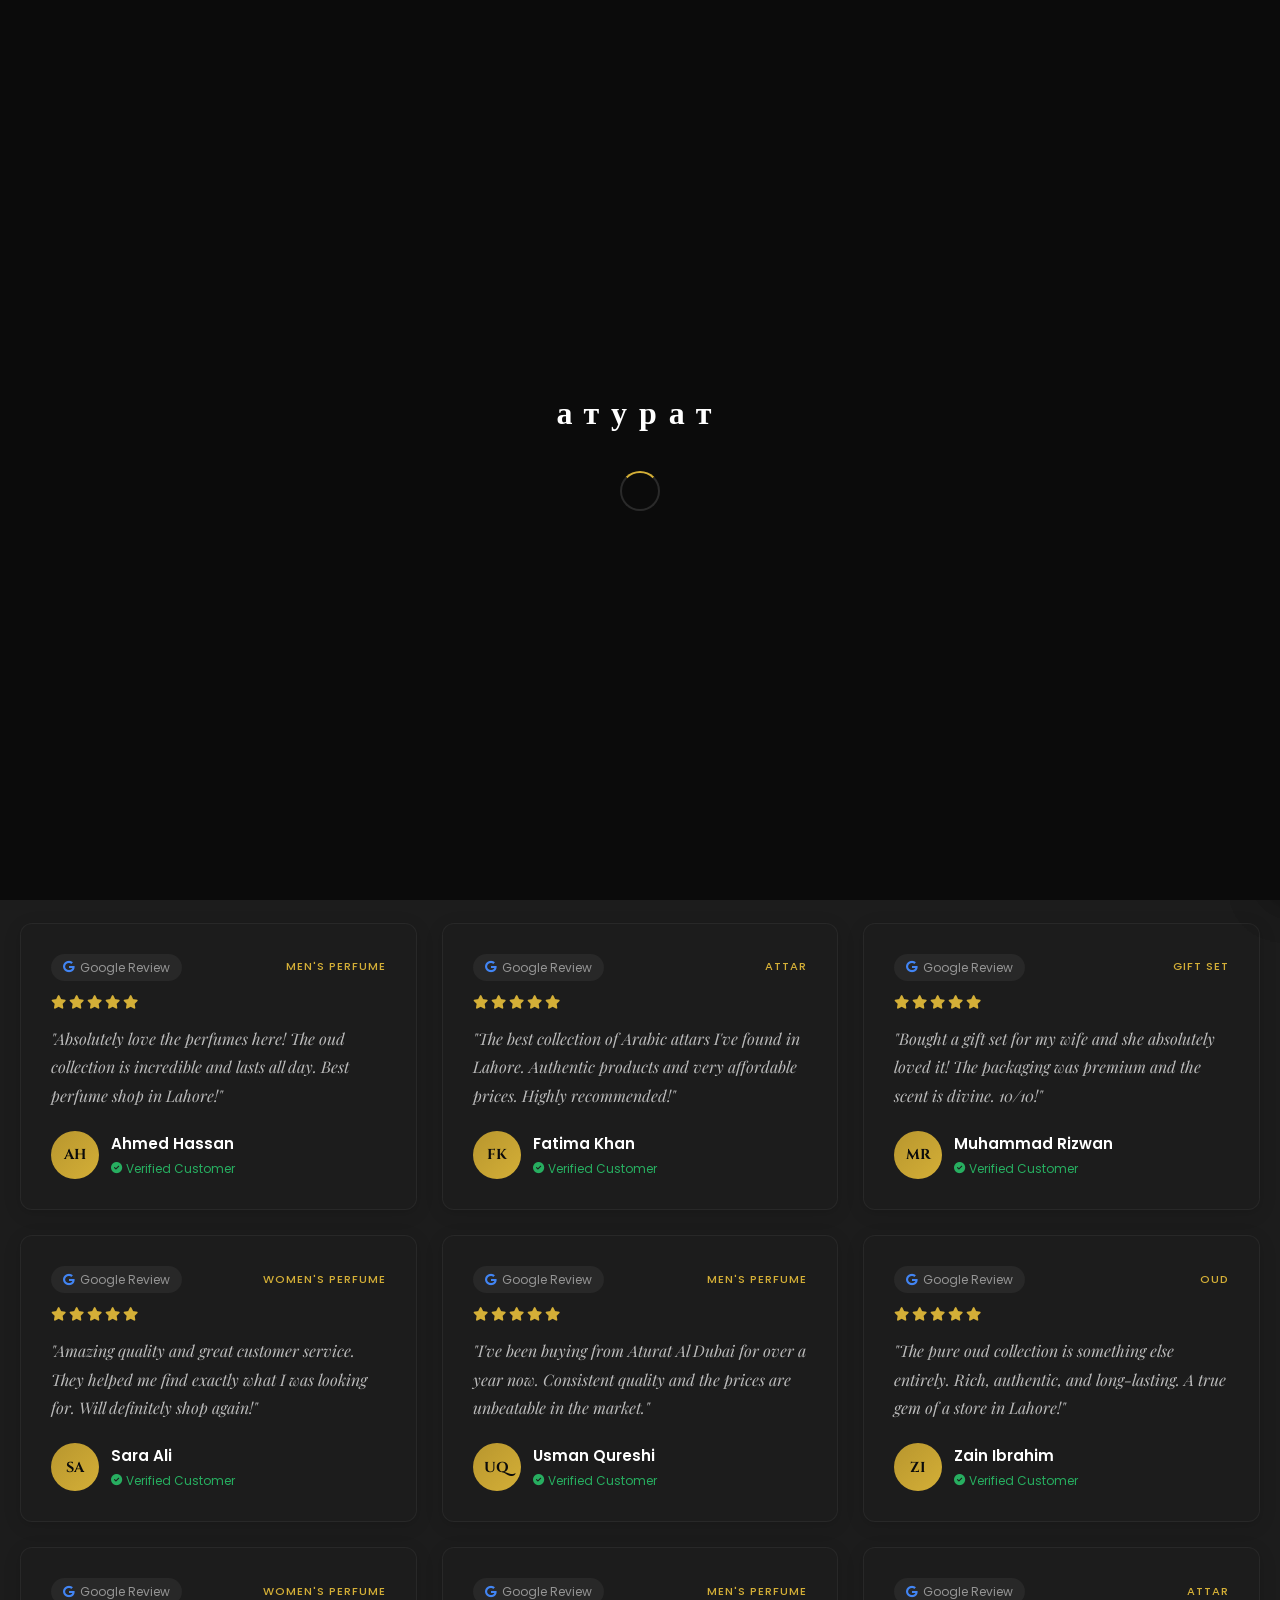
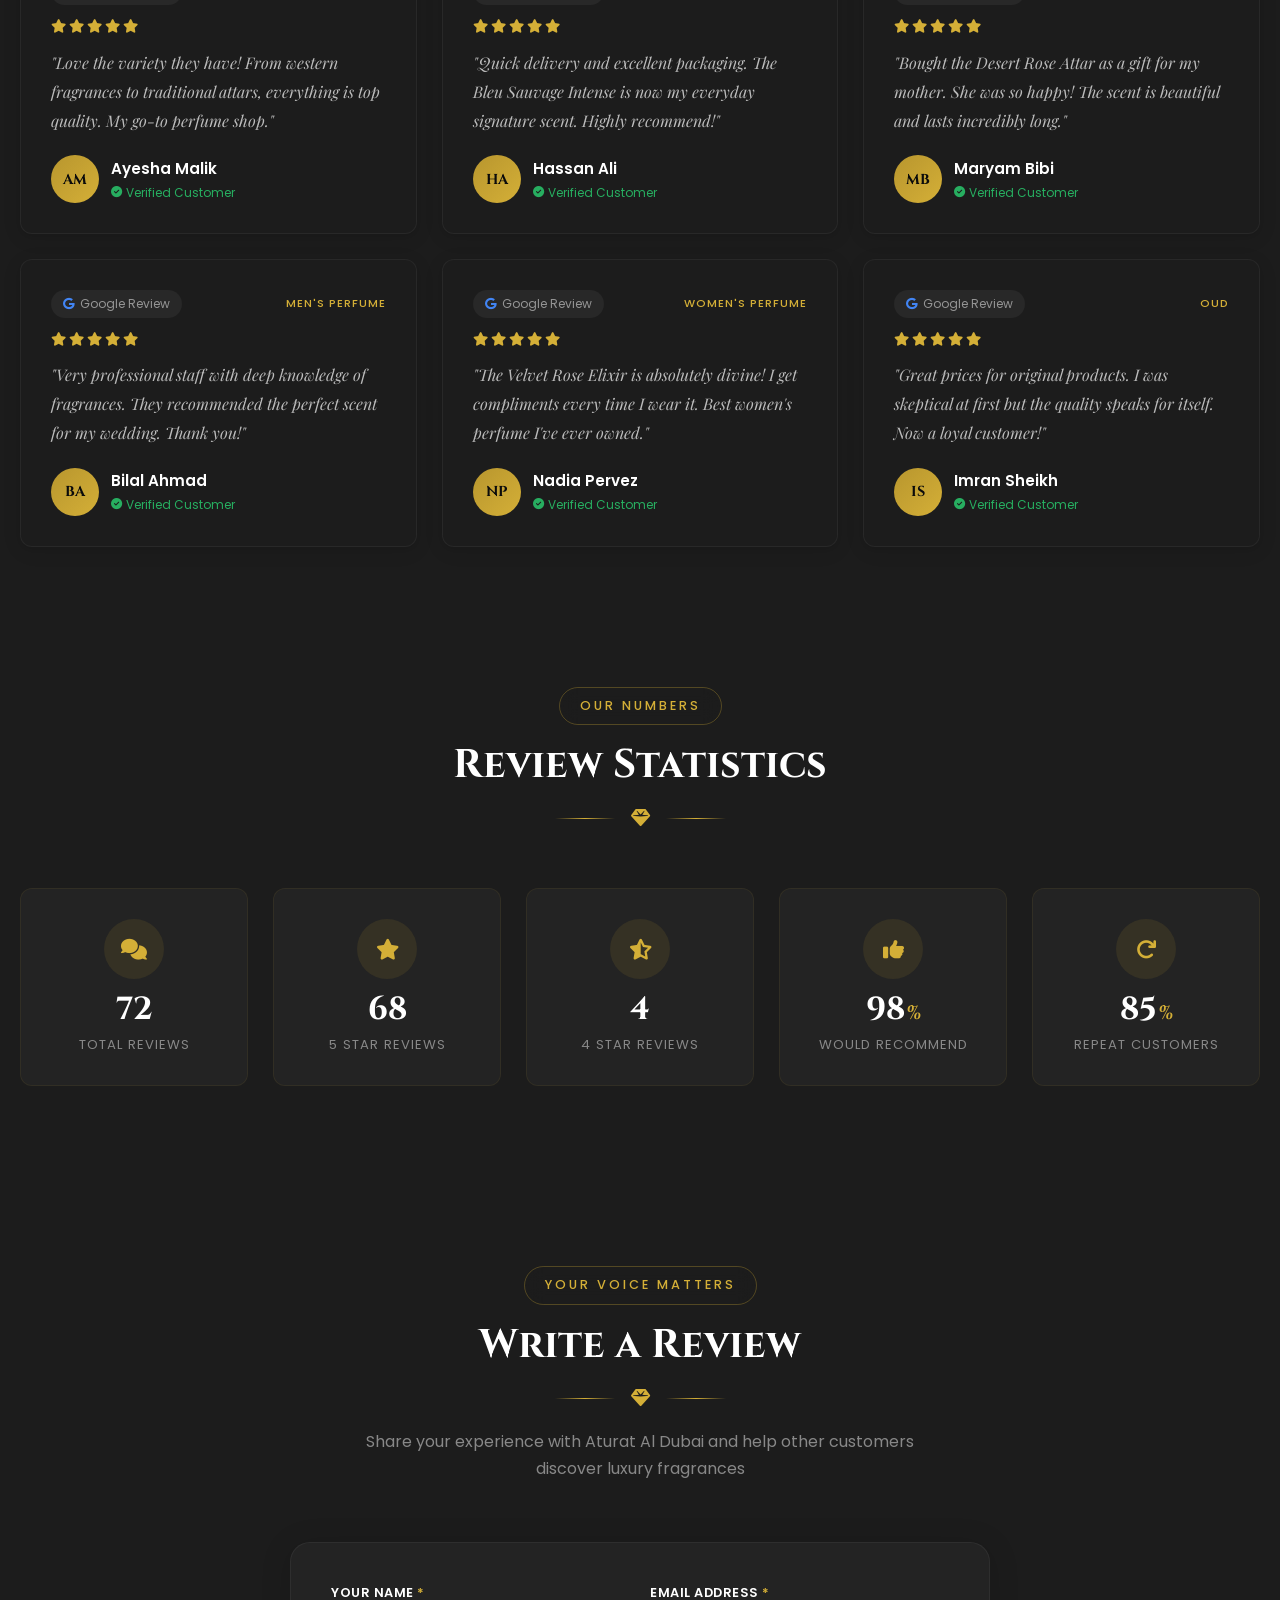
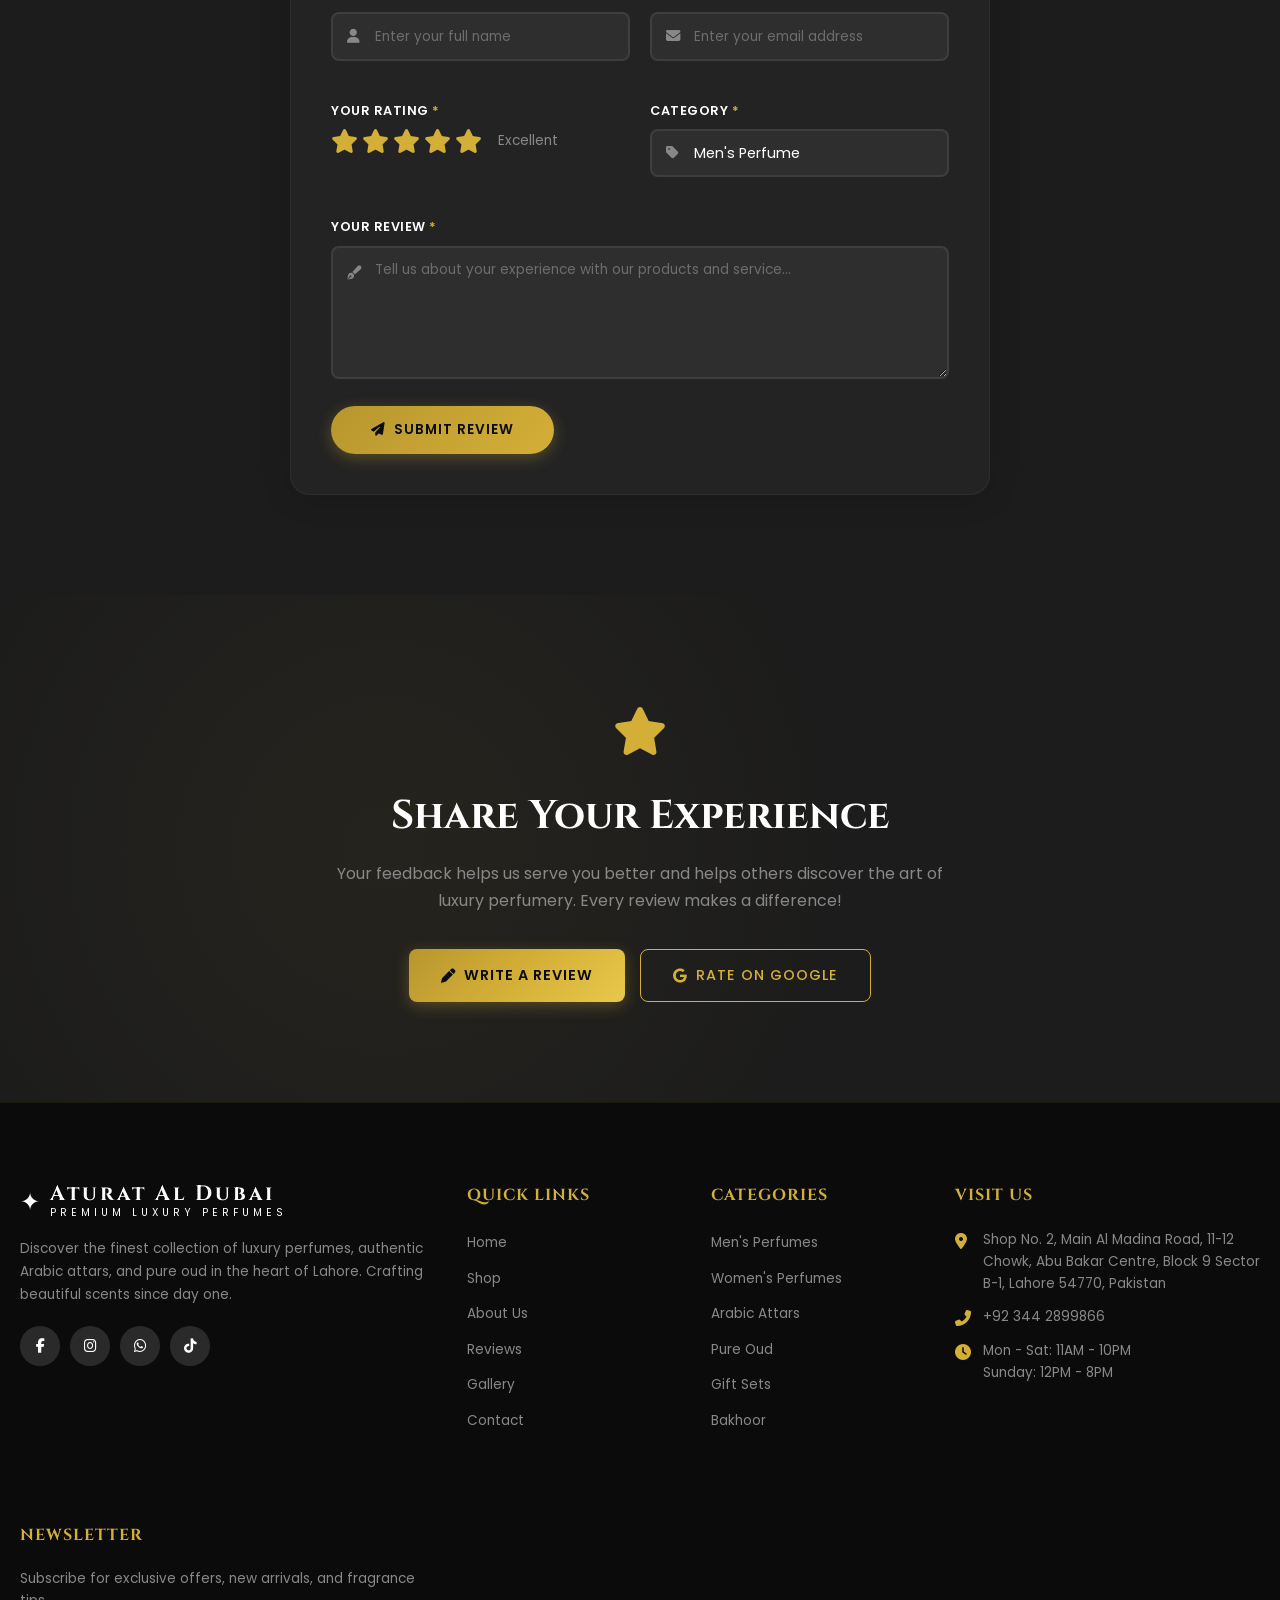
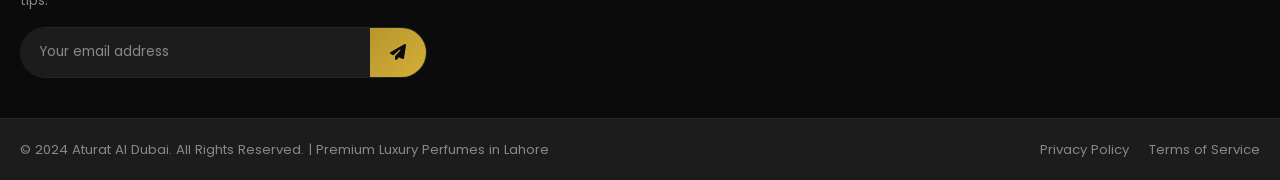
<file: reviews.html>
﻿<!DOCTYPE html>
<html lang="en">
<head>
  <meta charset="UTF-8">
  <meta name="viewport" content="width=device-width, initial-scale=1.0">
  <title>Customer Reviews | Aturat Al Dubai - Premium Luxury Perfumes in Lahore</title>
  <meta name="description" content="Read authentic customer reviews for Aturat Al Dubai. Rated #1 perfume shop in Lahore. See what our customers say about our luxury perfumes, attars, and oud collection.">
  <link rel="preconnect" href="https://fonts.googleapis.com">
  <link rel="preconnect" href="https://fonts.gstatic.com" crossorigin>
  <link href="https://fonts.googleapis.com/css2?family=Cinzel:wght@400;600;700;900&family=Playfair+Display:ital,wght@0,400;0,600;0,700;1,400;1,600&family=Poppins:wght@300;400;500;600;700&display=swap" rel="stylesheet">
  <link rel="stylesheet" href="https://cdnjs.cloudflare.com/ajax/libs/font-awesome/6.5.1/css/all.min.css">
  <link rel="stylesheet" href="https://unpkg.com/aos@2.3.1/dist/aos.css">
  <link rel="stylesheet" href="https://cdn.jsdelivr.net/npm/swiper@11/swiper-bundle.min.css">
  <link rel="stylesheet" href="style.css">
</head>
<body>

  <!-- Scroll Progress Bar -->
  <div class="scroll-progress" id="scrollProgress"></div>

  <!-- Custom Cursor -->
  <div class="cursor-dot" id="cursorDot"></div>
  <div class="cursor-outline" id="cursorOutline"></div>

  <!-- Preloader -->
  <div class="preloader" id="preloader">
    <div class="preloader-inner">
      <div class="preloader-logo">атурат</div>
      <div class="preloader-spinner"></div>
    </div>
  </div>

  <!-- Navigation -->
  <header class="navbar" id="navbar">
    <div class="nav-container">
      <a href="index.html" class="nav-logo">
        <span class="logo-icon">&#x2726;</span>
        <div class="logo-text">
          <span class="logo-main">Aturat Al Dubai</span>
          <span class="logo-sub">Premium Luxury Perfumes</span>
        </div>
      </a>

      <nav class="nav-menu" id="navMenu">
        <ul class="nav-links">
          <li><a href="index.html" class="nav-link">Home</a></li>
          <li class="has-mega-menu">
            <a href="shop.html" class="nav-link">Shop <i class="fas fa-chevron-down"></i></a>
            <div class="mega-menu">
              <div class="mega-menu-content">
                <div class="mega-col">
                  <h4>Men's Perfumes</h4>
                  <ul>
                    <li><a href="shop.html">Oud Collection</a></li>
                    <li><a href="shop.html">Fresh & Aquatic</a></li>
                    <li><a href="shop.html">Woody & Spicy</a></li>
                    <li><a href="shop.html">Leather & Smoky</a></li>
                  </ul>
                </div>
                <div class="mega-col">
                  <h4>Women's Perfumes</h4>
                  <ul>
                    <li><a href="shop.html">Floral Collection</a></li>
                    <li><a href="shop.html">Oriental & Sweet</a></li>
                    <li><a href="shop.html">Fresh & Citrus</a></li>
                    <li><a href="shop.html">Rose Collection</a></li>
                  </ul>
                </div>
                <div class="mega-col">
                  <h4>Attars & Oud</h4>
                  <ul>
                    <li><a href="shop.html">Pure Attars</a></li>
                    <li><a href="shop.html">Pure Oud Oil</a></li>
                    <li><a href="shop.html">Bakhoor</a></li>
                    <li><a href="shop.html">Gift Sets</a></li>
                  </ul>
                </div>
                <div class="mega-col mega-feature">
                  <div class="mega-feature-img">
                    <i class="fas fa-gift mega-feature-icon"></i>
                  </div>
                  <h4>New Arrivals</h4>
                  <p>Check out our latest additions to the collection</p>
                  <a href="shop.html" class="mega-btn">Explore Now</a>
                </div>
              </div>
            </div>
          </li>
          <li><a href="about.html" class="nav-link">About</a></li>
          <li><a href="reviews.html" class="nav-link active">Reviews</a></li>
          <li><a href="gallery.html" class="nav-link">Gallery</a></li>
          <li><a href="contact.html" class="nav-link">Contact</a></li>
        </ul>
      </nav>

      <div class="nav-actions">
        <button class="nav-icon-btn search-toggle" id="searchToggle" aria-label="Search">
          <i class="fas fa-search"></i>
        </button>
        <button class="nav-icon-btn wishlist-toggle" id="openWishlist" aria-label="Wishlist">
          <i class="fas fa-heart"></i>
          <span class="badge" id="wishlistCount">0</span>
        </button>
        <button class="nav-icon-btn cart-toggle" id="openCart" aria-label="Cart">
          <i class="fas fa-shopping-bag"></i>
          <span class="badge" id="cartCount">0</span>
        </button>
        <button class="nav-icon-btn hamburger" id="hamburger" aria-label="Menu" style="display:none">
          <span></span><span></span><span></span>
        </button>
      </div>
    </div>

    <!-- Search Overlay -->
    <div class="search-overlay" id="searchBar">
      <div class="search-overlay-content">
        <form class="search-form" onsubmit="return false;">
          <input type="text" placeholder="Search for perfumes, attars, oud..." class="search-input" id="searchInput">
          <button type="submit" class="search-submit"><i class="fas fa-search"></i></button>
        </form>
        <button class="search-close" id="searchClose"><i class="fas fa-times"></i></button>
      </div>
    </div>
  </header>

  <!-- Page Hero Banner -->
  <section class="page-hero">
    <div class="page-hero-bg" style="background-image: url('https://images.unsplash.com/photo-1588405748880-12d1d2a59f75?w=1920&h=400&fit=crop');"></div>
    <div class="page-hero-overlay"></div>
    <div class="page-hero-content" data-aos="fade-up" data-aos-duration="800">
      <h1 class="page-hero-title">Customer Reviews</h1>
      <p class="page-hero-subtitle">What Our Customers Say</p>
      <nav class="breadcrumb">
        <a href="index.html">Home</a>
        <span class="separator"><i class="fas fa-chevron-right"></i></span>
        <span class="current">Reviews</span>
      </nav>
    </div>
  </section>

  <!-- Google Rating Summary -->
  <section class="rating-summary-section" data-aos="fade-up" data-aos-duration="800">
    <div class="container">
      <div class="rating-summary-card">
        <div class="rating-summary-left">
          <div class="rating-big-number">5.0</div>
          <div class="rating-big-stars">
            <i class="fas fa-star"></i>
            <i class="fas fa-star"></i>
            <i class="fas fa-star"></i>
            <i class="fas fa-star"></i>
            <i class="fas fa-star"></i>
          </div>
          <p class="rating-count">Based on <strong>72 Google Reviews</strong></p>
        </div>
        <div class="rating-summary-divider"></div>
        <div class="rating-summary-right">
          <div class="rating-badge">
            <i class="fas fa-trophy"></i>
            <span>Rated #1 Perfume Shop in Lahore</span>
          </div>
          <div class="rating-bars">
            <div class="rating-bar-row">
              <span class="bar-label">5 Star</span>
              <div class="bar-track"><div class="bar-fill" style="width: 94%;"></div></div>
              <span class="bar-count">68</span>
            </div>
            <div class="rating-bar-row">
              <span class="bar-label">4 Star</span>
              <div class="bar-track"><div class="bar-fill" style="width: 6%;"></div></div>
              <span class="bar-count">4</span>
            </div>
            <div class="rating-bar-row">
              <span class="bar-label">3 Star</span>
              <div class="bar-track"><div class="bar-fill" style="width: 0%;"></div></div>
              <span class="bar-count">0</span>
            </div>
            <div class="rating-bar-row">
              <span class="bar-label">2 Star</span>
              <div class="bar-track"><div class="bar-fill" style="width: 0%;"></div></div>
              <span class="bar-count">0</span>
            </div>
            <div class="rating-bar-row">
              <span class="bar-label">1 Star</span>
              <div class="bar-track"><div class="bar-fill" style="width: 0%;"></div></div>
              <span class="bar-count">0</span>
            </div>
          </div>
        </div>
      </div>
    </div>
  </section>

  <!-- Reviews Filter Tabs -->
  <section class="reviews-filter-section">
    <div class="container">
      <div class="reviews-filter-tabs" data-aos="fade-up" data-aos-duration="600">
        <button class="filter-tab active" data-filter="all">All Reviews</button>
        <button class="filter-tab" data-filter="5star">5 Star</button>
        <button class="filter-tab" data-filter="mens">Men's Perfumes</button>
        <button class="filter-tab" data-filter="womens">Women's Perfumes</button>
        <button class="filter-tab" data-filter="attar">Attars & Oud</button>
      </div>
    </div>
  </section>

  <!-- Reviews Grid -->
  <section class="reviews-grid-section">
    <div class="container">
      <div class="reviews-grid" id="reviewsGrid">

        <!-- Review 1 -->
        <div class="review-card" data-category="mens" data-aos="fade-up" data-aos-duration="600">
          <div class="review-card-header">
            <div class="review-google-badge"><i class="fab fa-google"></i> Google Review</div>
            <div class="review-category-tag">Men's Perfume</div>
          </div>
          <div class="review-stars">
            <i class="fas fa-star"></i><i class="fas fa-star"></i><i class="fas fa-star"></i><i class="fas fa-star"></i><i class="fas fa-star"></i>
          </div>
          <p class="review-text">"Absolutely love the perfumes here! The oud collection is incredible and lasts all day. Best perfume shop in Lahore!"</p>
          <div class="review-author">
            <div class="review-avatar">AH</div>
            <div class="review-author-info">
              <span class="review-author-name">Ahmed Hassan</span>
              <span class="review-verified"><i class="fas fa-check-circle"></i> Verified Customer</span>
            </div>
          </div>
        </div>

        <!-- Review 2 -->
        <div class="review-card" data-category="attar" data-aos="fade-up" data-aos-duration="600">
          <div class="review-card-header">
            <div class="review-google-badge"><i class="fab fa-google"></i> Google Review</div>
            <div class="review-category-tag">Attar</div>
          </div>
          <div class="review-stars">
            <i class="fas fa-star"></i><i class="fas fa-star"></i><i class="fas fa-star"></i><i class="fas fa-star"></i><i class="fas fa-star"></i>
          </div>
          <p class="review-text">"The best collection of Arabic attars I've found in Lahore. Authentic products and very affordable prices. Highly recommended!"</p>
          <div class="review-author">
            <div class="review-avatar">FK</div>
            <div class="review-author-info">
              <span class="review-author-name">Fatima Khan</span>
              <span class="review-verified"><i class="fas fa-check-circle"></i> Verified Customer</span>
            </div>
          </div>
        </div>

        <!-- Review 3 -->
        <div class="review-card" data-category="mens" data-aos="fade-up" data-aos-duration="600">
          <div class="review-card-header">
            <div class="review-google-badge"><i class="fab fa-google"></i> Google Review</div>
            <div class="review-category-tag">Gift Set</div>
          </div>
          <div class="review-stars">
            <i class="fas fa-star"></i><i class="fas fa-star"></i><i class="fas fa-star"></i><i class="fas fa-star"></i><i class="fas fa-star"></i>
          </div>
          <p class="review-text">"Bought a gift set for my wife and she absolutely loved it! The packaging was premium and the scent is divine. 10/10!"</p>
          <div class="review-author">
            <div class="review-avatar">MR</div>
            <div class="review-author-info">
              <span class="review-author-name">Muhammad Rizwan</span>
              <span class="review-verified"><i class="fas fa-check-circle"></i> Verified Customer</span>
            </div>
          </div>
        </div>

        <!-- Review 4 -->
        <div class="review-card" data-category="womens" data-aos="fade-up" data-aos-duration="600">
          <div class="review-card-header">
            <div class="review-google-badge"><i class="fab fa-google"></i> Google Review</div>
            <div class="review-category-tag">Women's Perfume</div>
          </div>
          <div class="review-stars">
            <i class="fas fa-star"></i><i class="fas fa-star"></i><i class="fas fa-star"></i><i class="fas fa-star"></i><i class="fas fa-star"></i>
          </div>
          <p class="review-text">"Amazing quality and great customer service. They helped me find exactly what I was looking for. Will definitely shop again!"</p>
          <div class="review-author">
            <div class="review-avatar">SA</div>
            <div class="review-author-info">
              <span class="review-author-name">Sara Ali</span>
              <span class="review-verified"><i class="fas fa-check-circle"></i> Verified Customer</span>
            </div>
          </div>
        </div>

        <!-- Review 5 -->
        <div class="review-card" data-category="mens" data-aos="fade-up" data-aos-duration="600">
          <div class="review-card-header">
            <div class="review-google-badge"><i class="fab fa-google"></i> Google Review</div>
            <div class="review-category-tag">Men's Perfume</div>
          </div>
          <div class="review-stars">
            <i class="fas fa-star"></i><i class="fas fa-star"></i><i class="fas fa-star"></i><i class="fas fa-star"></i><i class="fas fa-star"></i>
          </div>
          <p class="review-text">"I've been buying from Aturat Al Dubai for over a year now. Consistent quality and the prices are unbeatable in the market."</p>
          <div class="review-author">
            <div class="review-avatar">UQ</div>
            <div class="review-author-info">
              <span class="review-author-name">Usman Qureshi</span>
              <span class="review-verified"><i class="fas fa-check-circle"></i> Verified Customer</span>
            </div>
          </div>
        </div>

        <!-- Review 6 -->
        <div class="review-card" data-category="attar" data-aos="fade-up" data-aos-duration="600">
          <div class="review-card-header">
            <div class="review-google-badge"><i class="fab fa-google"></i> Google Review</div>
            <div class="review-category-tag">Oud</div>
          </div>
          <div class="review-stars">
            <i class="fas fa-star"></i><i class="fas fa-star"></i><i class="fas fa-star"></i><i class="fas fa-star"></i><i class="fas fa-star"></i>
          </div>
          <p class="review-text">"The pure oud collection is something else entirely. Rich, authentic, and long-lasting. A true gem of a store in Lahore!"</p>
          <div class="review-author">
            <div class="review-avatar">ZI</div>
            <div class="review-author-info">
              <span class="review-author-name">Zain Ibrahim</span>
              <span class="review-verified"><i class="fas fa-check-circle"></i> Verified Customer</span>
            </div>
          </div>
        </div>

        <!-- Review 7 -->
        <div class="review-card" data-category="womens" data-aos="fade-up" data-aos-duration="600">
          <div class="review-card-header">
            <div class="review-google-badge"><i class="fab fa-google"></i> Google Review</div>
            <div class="review-category-tag">Women's Perfume</div>
          </div>
          <div class="review-stars">
            <i class="fas fa-star"></i><i class="fas fa-star"></i><i class="fas fa-star"></i><i class="fas fa-star"></i><i class="fas fa-star"></i>
          </div>
          <p class="review-text">"Love the variety they have! From western fragrances to traditional attars, everything is top quality. My go-to perfume shop."</p>
          <div class="review-author">
            <div class="review-avatar">AM</div>
            <div class="review-author-info">
              <span class="review-author-name">Ayesha Malik</span>
              <span class="review-verified"><i class="fas fa-check-circle"></i> Verified Customer</span>
            </div>
          </div>
        </div>

        <!-- Review 8 -->
        <div class="review-card" data-category="mens" data-aos="fade-up" data-aos-duration="600">
          <div class="review-card-header">
            <div class="review-google-badge"><i class="fab fa-google"></i> Google Review</div>
            <div class="review-category-tag">Men's Perfume</div>
          </div>
          <div class="review-stars">
            <i class="fas fa-star"></i><i class="fas fa-star"></i><i class="fas fa-star"></i><i class="fas fa-star"></i><i class="fas fa-star"></i>
          </div>
          <p class="review-text">"Quick delivery and excellent packaging. The Bleu Sauvage Intense is now my everyday signature scent. Highly recommend!"</p>
          <div class="review-author">
            <div class="review-avatar">HA</div>
            <div class="review-author-info">
              <span class="review-author-name">Hassan Ali</span>
              <span class="review-verified"><i class="fas fa-check-circle"></i> Verified Customer</span>
            </div>
          </div>
        </div>

        <!-- Review 9 -->
        <div class="review-card" data-category="attar" data-aos="fade-up" data-aos-duration="600">
          <div class="review-card-header">
            <div class="review-google-badge"><i class="fab fa-google"></i> Google Review</div>
            <div class="review-category-tag">Attar</div>
          </div>
          <div class="review-stars">
            <i class="fas fa-star"></i><i class="fas fa-star"></i><i class="fas fa-star"></i><i class="fas fa-star"></i><i class="fas fa-star"></i>
          </div>
          <p class="review-text">"Bought the Desert Rose Attar as a gift for my mother. She was so happy! The scent is beautiful and lasts incredibly long."</p>
          <div class="review-author">
            <div class="review-avatar">MB</div>
            <div class="review-author-info">
              <span class="review-author-name">Maryam Bibi</span>
              <span class="review-verified"><i class="fas fa-check-circle"></i> Verified Customer</span>
            </div>
          </div>
        </div>

        <!-- Review 10 -->
        <div class="review-card" data-category="mens" data-aos="fade-up" data-aos-duration="600">
          <div class="review-card-header">
            <div class="review-google-badge"><i class="fab fa-google"></i> Google Review</div>
            <div class="review-category-tag">Men's Perfume</div>
          </div>
          <div class="review-stars">
            <i class="fas fa-star"></i><i class="fas fa-star"></i><i class="fas fa-star"></i><i class="fas fa-star"></i><i class="fas fa-star"></i>
          </div>
          <p class="review-text">"Very professional staff with deep knowledge of fragrances. They recommended the perfect scent for my wedding. Thank you!"</p>
          <div class="review-author">
            <div class="review-avatar">BA</div>
            <div class="review-author-info">
              <span class="review-author-name">Bilal Ahmad</span>
              <span class="review-verified"><i class="fas fa-check-circle"></i> Verified Customer</span>
            </div>
          </div>
        </div>

        <!-- Review 11 -->
        <div class="review-card" data-category="womens" data-aos="fade-up" data-aos-duration="600">
          <div class="review-card-header">
            <div class="review-google-badge"><i class="fab fa-google"></i> Google Review</div>
            <div class="review-category-tag">Women's Perfume</div>
          </div>
          <div class="review-stars">
            <i class="fas fa-star"></i><i class="fas fa-star"></i><i class="fas fa-star"></i><i class="fas fa-star"></i><i class="fas fa-star"></i>
          </div>
          <p class="review-text">"The Velvet Rose Elixir is absolutely divine! I get compliments every time I wear it. Best women's perfume I've ever owned."</p>
          <div class="review-author">
            <div class="review-avatar">NP</div>
            <div class="review-author-info">
              <span class="review-author-name">Nadia Pervez</span>
              <span class="review-verified"><i class="fas fa-check-circle"></i> Verified Customer</span>
            </div>
          </div>
        </div>

        <!-- Review 12 -->
        <div class="review-card" data-category="attar" data-aos="fade-up" data-aos-duration="600">
          <div class="review-card-header">
            <div class="review-google-badge"><i class="fab fa-google"></i> Google Review</div>
            <div class="review-category-tag">Oud</div>
          </div>
          <div class="review-stars">
            <i class="fas fa-star"></i><i class="fas fa-star"></i><i class="fas fa-star"></i><i class="fas fa-star"></i><i class="fas fa-star"></i>
          </div>
          <p class="review-text">"Great prices for original products. I was skeptical at first but the quality speaks for itself. Now a loyal customer!"</p>
          <div class="review-author">
            <div class="review-avatar">IS</div>
            <div class="review-author-info">
              <span class="review-author-name">Imran Sheikh</span>
              <span class="review-verified"><i class="fas fa-check-circle"></i> Verified Customer</span>
            </div>
          </div>
        </div>

      </div>
    </div>
  </section>

  <!-- Review Stats Section -->
  <section class="review-stats-section" data-aos="fade-up" data-aos-duration="800">
    <div class="container">
      <div class="section-header">
        <span class="section-tag">Our Numbers</span>
        <h2 class="section-title">Review Statistics</h2>
        <div class="section-divider"><span></span><i class="fas fa-gem"></i><span></span></div>
      </div>
      <div class="review-stats-grid">
        <div class="review-stat-card" data-aos="zoom-in" data-aos-duration="600" data-aos-delay="100">
          <div class="stat-icon"><i class="fas fa-comments"></i></div>
          <div class="stat-number">72</div>
          <div class="stat-label">Total Reviews</div>
        </div>
        <div class="review-stat-card" data-aos="zoom-in" data-aos-duration="600" data-aos-delay="200">
          <div class="stat-icon"><i class="fas fa-star"></i></div>
          <div class="stat-number">68</div>
          <div class="stat-label">5 Star Reviews</div>
        </div>
        <div class="review-stat-card" data-aos="zoom-in" data-aos-duration="600" data-aos-delay="300">
          <div class="stat-icon"><i class="fas fa-star-half-alt"></i></div>
          <div class="stat-number">4</div>
          <div class="stat-label">4 Star Reviews</div>
        </div>
        <div class="review-stat-card" data-aos="zoom-in" data-aos-duration="600" data-aos-delay="400">
          <div class="stat-icon"><i class="fas fa-thumbs-up"></i></div>
          <div class="stat-number">98<span class="stat-unit">%</span></div>
          <div class="stat-label">Would Recommend</div>
        </div>
        <div class="review-stat-card" data-aos="zoom-in" data-aos-duration="600" data-aos-delay="500">
          <div class="stat-icon"><i class="fas fa-redo"></i></div>
          <div class="stat-number">85<span class="stat-unit">%</span></div>
          <div class="stat-label">Repeat Customers</div>
        </div>
      </div>
    </div>
  </section>

  <!-- Write a Review Section -->
  <section class="write-review-section" data-aos="fade-up" data-aos-duration="800">
    <div class="container">
      <div class="section-header">
        <span class="section-tag">Your Voice Matters</span>
        <h2 class="section-title">Write a Review</h2>
        <div class="section-divider"><span></span><i class="fas fa-gem"></i><span></span></div>
        <p class="section-desc">Share your experience with Aturat Al Dubai and help other customers discover luxury fragrances</p>
      </div>
      <div class="write-review-form-wrapper">
        <form class="write-review-form" id="reviewForm">
          <div class="form-row">
            <div class="form-group">
              <label for="reviewerName">Your Name <span class="required">*</span></label>
              <div class="input-wrapper">
                <i class="fas fa-user"></i>
                <input type="text" id="reviewerName" name="name" placeholder="Enter your full name" required>
              </div>
            </div>
            <div class="form-group">
              <label for="reviewerEmail">Email Address <span class="required">*</span></label>
              <div class="input-wrapper">
                <i class="fas fa-envelope"></i>
                <input type="email" id="reviewerEmail" name="email" placeholder="Enter your email address" required>
              </div>
            </div>
          </div>
          <div class="form-row">
            <div class="form-group">
              <label>Your Rating <span class="required">*</span></label>
              <div class="rating-selector" id="ratingSelector">
                <i class="fas fa-star" data-rating="1"></i>
                <i class="fas fa-star" data-rating="2"></i>
                <i class="fas fa-star" data-rating="3"></i>
                <i class="fas fa-star" data-rating="4"></i>
                <i class="fas fa-star" data-rating="5"></i>
                <span class="rating-text" id="ratingText">Select rating</span>
              </div>
              <input type="hidden" id="ratingValue" name="rating" value="5">
            </div>
            <div class="form-group">
              <label for="reviewCategory">Category <span class="required">*</span></label>
              <div class="input-wrapper">
                <i class="fas fa-tag"></i>
                <select id="reviewCategory" name="category" required>
                  <option value="" disabled>Select a category</option>
                  <option value="men">Men's Perfume</option>
                  <option value="women">Women's Perfume</option>
                  <option value="attar">Attar</option>
                  <option value="oud">Oud</option>
                  <option value="gift-set">Gift Set</option>
                </select>
              </div>
            </div>
          </div>
          <div class="form-group full-width">
            <label for="reviewText">Your Review <span class="required">*</span></label>
            <div class="input-wrapper textarea-wrapper">
              <i class="fas fa-pen-fancy"></i>
              <textarea id="reviewText" name="review" rows="5" placeholder="Tell us about your experience with our products and service..." required></textarea>
            </div>
          </div>
          <div class="form-submit">
            <button type="submit" class="btn btn-gold btn-lg">
              <i class="fas fa-paper-plane"></i> Submit Review
            </button>
          </div>
        </form>
      </div>
    </div>
  </section>

  <!-- Share Your Experience CTA -->
  <section class="cta-section" data-aos="fade-up" data-aos-duration="800">
    <div class="cta-bg-pattern"></div>
    <div class="container">
      <div class="cta-content">
        <div class="cta-icon"><i class="fas fa-star"></i></div>
        <h2 class="cta-title">Share Your Experience</h2>
        <p class="cta-text">Your feedback helps us serve you better and helps others discover the art of luxury perfumery. Every review makes a difference!</p>
        <div class="cta-buttons">
          <a href="reviews.html#reviewForm" class="btn btn-gold btn-lg"><i class="fas fa-pen"></i> Write a Review</a>
          <a href="https://www.facebook.com/aturataldubai/" target="_blank" class="btn btn-outline-gold btn-lg"><i class="fab fa-google"></i> Rate on Google</a>
        </div>
      </div>
    </div>
  </section>

  <!-- Footer -->
  <footer class="footer">
    <div class="footer-main">
      <div class="container">
        <div class="footer-grid">
          <!-- Brand Info -->
          <div class="footer-col footer-brand">
            <a href="index.html" class="footer-logo">
              <span class="logo-icon">&#x2726;</span>
              <div class="logo-text">
                <span class="logo-main">Aturat Al Dubai</span>
                <span class="logo-sub">Premium Luxury Perfumes</span>
              </div>
            </a>
            <p class="footer-desc">Discover the finest collection of luxury perfumes, authentic Arabic attars, and pure oud in the heart of Lahore. Crafting beautiful scents since day one.</p>
            <div class="footer-social">
              <a href="https://www.facebook.com/aturataldubai/" target="_blank" aria-label="Facebook"><i class="fab fa-facebook-f"></i></a>
              <a href="#" aria-label="Instagram"><i class="fab fa-instagram"></i></a>
              <a href="#" aria-label="WhatsApp"><i class="fab fa-whatsapp"></i></a>
              <a href="#" aria-label="TikTok"><i class="fab fa-tiktok"></i></a>
            </div>
          </div>

          <!-- Quick Links -->
          <div class="footer-col">
            <h4 class="footer-heading">Quick Links</h4>
            <ul class="footer-links">
              <li><a href="index.html">Home</a></li>
              <li><a href="shop.html">Shop</a></li>
              <li><a href="about.html">About Us</a></li>
              <li><a href="reviews.html">Reviews</a></li>
              <li><a href="gallery.html">Gallery</a></li>
              <li><a href="contact.html">Contact</a></li>
            </ul>
          </div>

          <!-- Categories -->
          <div class="footer-col">
            <h4 class="footer-heading">Categories</h4>
            <ul class="footer-links">
              <li><a href="shop.html">Men's Perfumes</a></li>
              <li><a href="shop.html">Women's Perfumes</a></li>
              <li><a href="shop.html">Arabic Attars</a></li>
              <li><a href="shop.html">Pure Oud</a></li>
              <li><a href="shop.html">Gift Sets</a></li>
              <li><a href="shop.html">Bakhoor</a></li>
            </ul>
          </div>

          <!-- Address -->
          <div class="footer-col">
            <h4 class="footer-heading">Visit Us</h4>
            <div class="footer-contact">
              <div class="contact-item">
                <i class="fas fa-map-marker-alt"></i>
                <span>Shop No. 2, Main Al Madina Road, 11-12 Chowk, Abu Bakar Centre, Block 9 Sector B-1, Lahore 54770, Pakistan</span>
              </div>
              <div class="contact-item">
                <i class="fas fa-phone-alt"></i>
                <a href="tel:+923442899866">+92 344 2899866</a>
              </div>
              <div class="contact-item">
                <i class="fas fa-clock"></i>
                <span>Mon - Sat: 11AM - 10PM<br>Sunday: 12PM - 8PM</span>
              </div>
            </div>
          </div>

          <!-- Newsletter -->
          <div class="footer-col">
            <h4 class="footer-heading">Newsletter</h4>
            <p class="footer-newsletter-text">Subscribe for exclusive offers, new arrivals, and fragrance tips.</p>
            <form class="footer-newsletter-form" onsubmit="return false;">
              <div class="newsletter-input-group">
                <input type="email" placeholder="Your email address" required>
                <button type="submit"><i class="fas fa-paper-plane"></i></button>
              </div>
            </form>
          </div>
        </div>
      </div>
    </div>

    <div class="footer-bottom">
      <div class="container">
        <div class="footer-bottom-content">
          <p>&copy; 2024 Aturat Al Dubai. All Rights Reserved. | Premium Luxury Perfumes in Lahore</p>
          <div class="footer-bottom-links">
            <a href="#">Privacy Policy</a>
            <a href="#">Terms of Service</a>
          </div>
        </div>
      </div>
    </div>
  </footer>

  <!-- Back to Top -->
  <button class="back-to-top" id="backToTop" aria-label="Back to Top">
    <i class="fas fa-arrow-up"></i>
  </button>

  <!-- Cart Sidebar -->
  <div class="cart-overlay" id="cartOverlay"></div>
  <div class="cart-sidebar" id="cartSidebar">
    <div class="cart-sidebar-header">
      <h3><i class="fas fa-shopping-bag"></i> Your Cart</h3>
      <button class="cart-sidebar-close" id="closeCart"><i class="fas fa-times"></i></button>
    </div>
    <div class="cart-sidebar-body" id="cartItems">
      <div class="cart-empty">
        <i class="fas fa-shopping-bag"></i>
        <p>Your cart is empty</p>
        <a href="shop.html" class="btn btn-gold">Start Shopping</a>
      </div>
    </div>
    <div class="cart-footer">
      <div class="cart-total">
        <span>Total:</span>
        <span class="cart-total-price" id="cartTotal">PKR 0</span>
      </div>
      <button class="btn btn-gold btn-block">Checkout</button>
    </div>
  </div>

  <!-- Wishlist Sidebar -->
  <div class="wishlist-overlay" id="wishlistOverlay"></div>
  <div class="wishlist-sidebar" id="wishlistSidebar">
    <div class="wishlist-sidebar-header">
      <h3><i class="far fa-heart"></i> Wishlist</h3>
      <button class="wishlist-sidebar-close" id="closeWishlist"><i class="fas fa-times"></i></button>
    </div>
    <div class="wishlist-sidebar-body" id="wishlistItems">
      <div class="wishlist-empty">
        <i class="far fa-heart"></i>
        <p>Your wishlist is empty</p>
        <a href="shop.html" class="btn btn-gold">Browse Products</a>
      </div>
    </div>
  </div>

  <!-- Toast Notification -->
  <div class="toast" id="toast">
    <div class="toast-icon"><i class="fas fa-check-circle"></i></div>
    <div class="toast-body">
      <span class="toast-title">Success</span>
      <span class="toast-message" id="toastMessage">Item added</span>
    </div>
    <button class="toast-close" id="toastClose"><i class="fas fa-times"></i></button>
  </div>

  <!-- Mobile Menu Overlay -->
  <div class="mobile-overlay" id="mobileOverlay"></div>

  <!-- WhatsApp Float -->
  <a href="https://wa.me/923442899866" target="_blank" class="whatsapp-float" aria-label="Chat on WhatsApp">
    <i class="fab fa-whatsapp"></i>
  </a>

  <script src="https://unpkg.com/aos@2.3.1/dist/aos.js"></script>
  <script src="https://cdn.jsdelivr.net/npm/swiper@11/swiper-bundle.min.js"></script>
  <script src="script.js"></script>
  <script>
    // Reviews Filter Tabs
    document.addEventListener('DOMContentLoaded', function() {
      const filterTabs = document.querySelectorAll('.filter-tab');
      const reviewCards = document.querySelectorAll('.review-card');

      filterTabs.forEach(tab => {
        tab.addEventListener('click', function() {
          filterTabs.forEach(t => t.classList.remove('active'));
          this.classList.add('active');
          const filter = this.getAttribute('data-filter');

          reviewCards.forEach(card => {
            if (filter === 'all' || filter === '5star') {
              card.style.display = '';
              card.style.opacity = '0';
              card.style.transform = 'translateY(20px)';
              setTimeout(() => {
                card.style.transition = 'opacity 0.4s ease, transform 0.4s ease';
                card.style.opacity = '1';
                card.style.transform = 'translateY(0)';
              }, 50);
            } else {
              const cat = card.getAttribute('data-category');
              if (cat === filter) {
                card.style.display = '';
                card.style.opacity = '0';
                card.style.transform = 'translateY(20px)';
                setTimeout(() => {
                  card.style.transition = 'opacity 0.4s ease, transform 0.4s ease';
                  card.style.opacity = '1';
                  card.style.transform = 'translateY(0)';
                }, 50);
              } else {
                card.style.transition = 'opacity 0.3s ease';
                card.style.opacity = '0';
                setTimeout(() => { card.style.display = 'none'; }, 300);
              }
            }
          });
        });
      });

      // Rating Selector
      const ratingStars = document.querySelectorAll('#ratingSelector .fa-star');
      const ratingText = document.getElementById('ratingText');
      const ratingValue = document.getElementById('ratingValue');
      const ratingLabels = ['', 'Poor', 'Fair', 'Good', 'Very Good', 'Excellent'];

      ratingStars.forEach(star => {
        star.addEventListener('click', function() {
          const rating = parseInt(this.getAttribute('data-rating'));
          ratingValue.value = rating;
          ratingStars.forEach(s => {
            const r = parseInt(s.getAttribute('data-rating'));
            s.classList.toggle('active', r <= rating);
          });
          ratingText.textContent = ratingLabels[rating];
        });

        star.addEventListener('mouseenter', function() {
          const rating = parseInt(this.getAttribute('data-rating'));
          ratingStars.forEach(s => {
            const r = parseInt(s.getAttribute('data-rating'));
            s.classList.toggle('hover', r <= rating);
          });
        });
      });

      document.getElementById('ratingSelector').addEventListener('mouseleave', function() {
        ratingStars.forEach(s => s.classList.remove('hover'));
      });

      // Initialize 5 star default
      ratingStars.forEach(s => {
        const r = parseInt(s.getAttribute('data-rating'));
        s.classList.toggle('active', r <= 5);
      });
      ratingText.textContent = 'Excellent';

      // Review Form Submit
      document.getElementById('reviewForm').addEventListener('submit', function(e) {
        e.preventDefault();
        const name = document.getElementById('reviewerName').value;
        const rating = ratingValue.value;

        if (name && rating) {
          showToast('Thank you ' + name + '! Your review has been submitted.');
          this.reset();
          ratingStars.forEach(s => s.classList.remove('active'));
          ratingText.textContent = 'Select rating';
          ratingValue.value = '';
        }
      });
    });

    function showToast(message) {
      const toast = document.getElementById('toast');
      const toastMsg = document.getElementById('toastMessage');
      toastMsg.textContent = message;
      toast.classList.add('show');
      setTimeout(() => { toast.classList.remove('show'); }, 3000);
    }
  </script>
</body>
</html>
</file>
<file: style.css>
/* ================================================================
   ATURAT AL DUBAI - Premium Luxury Perfume Website
   Complete Stylesheet | Dior/Chanel-level luxury aesthetic
   ================================================================ */

/* 1. CSS VARIABLES */
:root {
    --black: #0B0B0B;
    --gold: #D4AF37;
    --gold-light: #E8C84A;
    --gold-dark: #B8962E;
    --white: #FFFFFF;
    --cream: #F8F5F0;
    --dark-grey: #1C1C1C;
    --grey: #2A2A2A;
    --light-grey: #888888;
    --font-heading: 'Cinzel', serif;
    --font-display: 'Playfair Display', serif;
    --font-body: 'Poppins', sans-serif;
    --shadow-sm: 0 2px 8px rgba(0,0,0,0.1);
    --shadow-md: 0 4px 20px rgba(0,0,0,0.15);
    --shadow-lg: 0 8px 40px rgba(0,0,0,0.2);
    --shadow-xl: 0 12px 60px rgba(0,0,0,0.3);
    --shadow-gold: 0 4px 20px rgba(212,175,55,0.3);
    --shadow-gold-lg: 0 8px 40px rgba(212,175,55,0.25);
    --glass-bg: rgba(28,28,28,0.85);
    --glass-border: rgba(212,175,55,0.1);
    --glass-blur: blur(20px);
    --transition-fast: 0.2s ease;
    --transition-normal: 0.3s ease;
    --transition-slow: 0.5s ease;
    --transition-spring: cubic-bezier(0.4, 0, 0.2, 1);
    --border-radius: 12px;
    --border-radius-sm: 8px;
    --border-radius-lg: 16px;
    --border-radius-xl: 20px;
}

/* 2. RESET */
*,*::before,*::after{margin:0;padding:0;box-sizing:border-box}
html{scroll-behavior:smooth;font-size:16px;overflow-x:hidden}
body{background:var(--black);color:var(--white);font-family:var(--font-body);line-height:1.6;overflow-x:hidden;-webkit-font-smoothing:antialiased;width:100%;max-width:100vw}
html,body{position:relative}
section{overflow-x:hidden}
.swiper{overflow:hidden}
::selection{background:var(--gold);color:var(--black)}
::-webkit-scrollbar{width:8px}
::-webkit-scrollbar-track{background:var(--dark-grey)}
::-webkit-scrollbar-thumb{background:linear-gradient(180deg,var(--gold-dark),var(--gold),var(--gold-light));border-radius:4px}
::-webkit-scrollbar-thumb:hover{background:var(--gold-light)}
img{max-width:100%;height:auto;display:block}
img,video,embed,iframe{max-width:100%}
a{text-decoration:none;color:inherit;transition:var(--transition-normal)}
ul{list-style:none}
button{cursor:pointer;border:none;outline:none;background:none;font-family:inherit}
input,textarea,select{font-family:inherit;outline:none}

/* 3. UTILITIES */
.container{max-width:1300px;margin:0 auto;padding:0 20px}
.section{padding:100px 0}
.section-header{text-align:center;margin-bottom:60px}
.section-subtitle{font-family:var(--font-body);font-size:.85rem;font-weight:500;letter-spacing:3px;text-transform:uppercase;color:var(--gold);margin-bottom:12px;display:block}
.section-title{font-family:var(--font-heading);font-size:2.5rem;font-weight:700;color:var(--white);margin-bottom:20px;line-height:1.2}
.gold-text{background:linear-gradient(135deg,var(--gold-dark),var(--gold),var(--gold-light));-webkit-background-clip:text;-webkit-text-fill-color:transparent;background-clip:text}
.section-desc{font-size:1rem;color:var(--light-grey);max-width:600px;margin:0 auto;line-height:1.7}
.section-tag{font-family:var(--font-body);font-size:.8rem;font-weight:500;letter-spacing:3px;text-transform:uppercase;color:var(--gold);display:inline-block;padding:8px 20px;border:1px solid rgba(212,175,55,0.3);border-radius:50px;margin-bottom:16px;backdrop-filter:blur(10px)}
.section-divider{display:flex;align-items:center;justify-content:center;gap:16px;margin-bottom:20px}
.section-divider span{width:60px;height:1px;background:linear-gradient(90deg,transparent,var(--gold),transparent)}
.section-divider i{color:var(--gold);font-size:1.2rem}

/* 4. PRELOADER / LOADING */
.loader,.preloader{position:fixed;top:0;left:0;width:100%;height:100%;background:var(--black);display:flex;align-items:center;justify-content:center;z-index:99999;transition:opacity .6s ease,visibility .6s ease}
.loader.hidden,.preloader.hidden,.loader.loaded,.preloader.loaded{opacity:0;visibility:hidden}
.loader-inner,.preloader-inner{text-align:center}
.loader-logo,.preloader-logo{font-family:var(--font-heading);font-size:2rem;font-weight:700;letter-spacing:12px;color:var(--white);display:flex;flex-direction:column;align-items:center;gap:4px;margin-bottom:30px}
.loader-text{font-family:var(--font-heading);font-size:2rem;font-weight:700;letter-spacing:12px;color:var(--white)}
.loader-text-sub{font-family:var(--font-body);font-size:.9rem;letter-spacing:6px;color:var(--gold);font-weight:300}
.loader-bar,.preloader-bar{width:200px;height:2px;background:var(--grey);border-radius:2px;overflow:hidden;margin:0 auto}
.loader-progress,.preloader-bar-fill{width:0%;height:100%;background:linear-gradient(90deg,var(--gold-dark),var(--gold),var(--gold-light));border-radius:2px;animation:loadBar 2s ease-in-out forwards}
.loader-line{width:100%;max-width:240px;height:2px;background:linear-gradient(90deg,transparent,var(--gold),transparent);margin:16px auto;animation:loaderPulse 1.5s ease-in-out infinite}
@keyframes loaderPulse{0%,100%{opacity:.3;transform:scaleX(.8)}50%{opacity:1;transform:scaleX(1)}}
.loader-content{text-align:center}
.preloader-spinner{width:40px;height:40px;border:2px solid var(--grey);border-top-color:var(--gold);border-radius:50%;animation:spin .8s linear infinite;margin:20px auto 0}
@keyframes spin{to{transform:rotate(360deg)}}
.preloader-icon{font-size:2.5rem;color:var(--gold);margin-bottom:20px;animation:loadPulse 1.5s ease-in-out infinite}
.preloader-text{font-family:var(--font-heading);font-size:1.2rem;letter-spacing:6px;color:var(--white);margin-bottom:24px}
@keyframes loadBar{0%{width:0%}50%{width:70%}100%{width:100%}}
@keyframes loadPulse{0%,100%{transform:scale(1);opacity:1}50%{transform:scale(1.15);opacity:.7}}
/* 5. CURSOR */
.cursor,.cursor-dot,.custom-cursor{width:6px;height:6px;background:var(--gold);border-radius:50%;position:fixed;top:0;left:0;pointer-events:none;z-index:99998;transform:translate(-50%,-50%);transition:width .15s ease,height .15s ease,background .15s ease}
.cursor-follower,.cursor-outline{width:36px;height:36px;border:2px solid rgba(212,175,55,.5);border-radius:50%;position:fixed;top:0;left:0;pointer-events:none;z-index:99997;transform:translate(-50%,-50%);transition:transform .15s ease,border-color .3s ease,width .3s ease,height .3s ease,background .3s ease}
.cursor-follower.hover,.cursor-outline.hover{width:56px;height:56px;border-color:var(--gold);background:rgba(212,175,55,.1)}
@media(max-width:768px){.cursor,.cursor-dot,.custom-cursor,.cursor-follower,.cursor-outline{display:none}}

/* 6. SCROLL PROGRESS */
.scroll-progress{position:fixed;top:0;left:0;width:0%;height:3px;background:linear-gradient(90deg,var(--gold-dark),var(--gold),var(--gold-light));z-index:10001;transition:width .1s linear;border-radius:0 2px 2px 0;box-shadow:0 0 10px rgba(212,175,55,.5)}

/* 7. BACK TO TOP */
.scroll-to-top,.back-to-top{position:fixed;bottom:30px;right:30px;width:48px;height:48px;background:linear-gradient(135deg,var(--gold-dark),var(--gold));color:var(--black);border:none;border-radius:50%;display:flex;align-items:center;justify-content:center;font-size:1.1rem;z-index:9990;opacity:0;visibility:hidden;transform:translateY(20px);transition:var(--transition-normal);box-shadow:0 4px 15px rgba(212,175,55,.3)}
.scroll-to-top.show,.back-to-top.show{opacity:1;visibility:visible;transform:translateY(0)}
.scroll-to-top:hover,.back-to-top:hover{transform:translateY(-3px);box-shadow:0 8px 25px rgba(212,175,55,.4)}

/* 8. BUTTONS */
.btn{display:inline-flex;align-items:center;justify-content:center;gap:8px;padding:14px 32px;font-family:var(--font-body);font-size:.9rem;font-weight:500;letter-spacing:1px;text-transform:uppercase;border-radius:var(--border-radius-sm);transition:all .4s var(--transition-spring);position:relative;overflow:hidden;cursor:pointer;white-space:nowrap}
.btn::before{content:'';position:absolute;top:0;left:-100%;width:100%;height:100%;background:linear-gradient(90deg,transparent,rgba(255,255,255,.15),transparent);transition:left .6s var(--transition-spring);z-index:0}
.btn:hover::before{left:100%}
.btn span,.btn i{position:relative;z-index:1}
.btn-primary,.btn-gold{background:linear-gradient(135deg,var(--gold-dark),var(--gold),var(--gold-light));color:var(--black);border:none;box-shadow:0 4px 15px rgba(212,175,55,.3);font-weight:600}
.btn-primary:hover,.btn-gold:hover{transform:translateY(-3px);box-shadow:0 8px 30px rgba(212,175,55,.5)}
.btn-gold::after{content:'';position:absolute;inset:0;border-radius:inherit;background:linear-gradient(135deg,var(--gold-light),var(--gold),var(--gold-dark));opacity:0;transition:opacity .4s var(--transition-spring);z-index:0}
.btn-gold:hover::after{opacity:1}
.btn-outline{background:transparent;color:var(--white);border:1px solid rgba(255,255,255,.3)}
.btn-outline:hover{background:var(--white);color:var(--black);border-color:var(--white);transform:translateY(-2px)}
.btn-outline-gold{background:transparent;color:var(--gold);border:1px solid var(--gold)}
.btn-outline-gold:hover{background:linear-gradient(135deg,var(--gold-dark),var(--gold));color:var(--black);transform:translateY(-2px);box-shadow:0 8px 25px rgba(212,175,55,.3)}
.btn-outline-white{background:transparent;color:var(--white);border:1px solid rgba(255,255,255,.3);backdrop-filter:blur(10px)}
.btn-outline-white:hover{background:var(--white);color:var(--black);border-color:var(--white);transform:translateY(-2px)}
.btn-facebook{background:#1877F2;color:var(--white);border:none;box-shadow:0 4px 15px rgba(24,119,242,.3)}
.btn-facebook:hover{background:#166FE5;transform:translateY(-2px);box-shadow:0 8px 25px rgba(24,119,242,.4)}
.btn-full{width:100%}
.btn-block{display:flex;width:100%}
.btn-sm{padding:8px 18px;font-size:.75rem}
.btn-lg{padding:16px 40px;font-size:1rem}
.btn-shop-now,.btn-add-cart{display:inline-flex;align-items:center;justify-content:center;gap:8px;padding:12px 28px;background:linear-gradient(135deg,var(--gold-dark),var(--gold));color:var(--black);border-radius:var(--border-radius-sm);font-weight:600;font-size:.85rem;letter-spacing:.5px;transition:var(--transition-normal)}
.btn-add-cart{width:100%;margin-top:12px}
.btn-shop-now:hover,.btn-add-cart:hover{transform:translateY(-2px);box-shadow:0 6px 20px rgba(212,175,55,.3)}
.btn-checkout{display:block;width:100%;padding:14px 24px;background:linear-gradient(135deg,var(--gold-dark),var(--gold));color:var(--black);text-align:center;border-radius:var(--border-radius-sm);font-weight:600;font-size:.9rem;letter-spacing:1px;text-transform:uppercase;transition:var(--transition-normal)}
.btn-checkout:hover{transform:translateY(-2px);box-shadow:0 6px 20px rgba(212,175,55,.3)}
.btn-submit{width:100%;padding:16px 30px;background:linear-gradient(135deg,var(--gold-dark),var(--gold));color:var(--black);border:none;border-radius:var(--border-radius-sm);font-family:var(--font-heading);font-size:.95rem;font-weight:600;letter-spacing:1px;cursor:pointer;display:flex;align-items:center;justify-content:center;gap:10px;transition:var(--transition-normal)}
.btn-submit:hover{transform:translateY(-2px);box-shadow:0 8px 25px rgba(212,175,55,.4)}

/* 9. TOP BAR */
.top-bar{background:var(--dark-grey);padding:8px 0;border-bottom:1px solid rgba(212,175,55,.08);display:none}
.top-bar-inner{display:flex;justify-content:space-between;align-items:center;font-size:.78rem;color:rgba(255,255,255,.6)}
.top-bar-left,.top-bar-right{display:flex;gap:20px;align-items:center}
.top-bar-left span,.top-bar-right span{display:flex;align-items:center;gap:6px}
.top-bar-left i{color:var(--gold);font-size:.7rem}
.top-bar-right i{color:var(--gold)}
.top-bar-social{display:flex;gap:10px}
.top-bar-social a{width:28px;height:28px;display:flex;align-items:center;justify-content:center;border-radius:50%;background:rgba(255,255,255,.05);color:rgba(255,255,255,.6);font-size:.75rem;transition:var(--transition-normal)}
.top-bar-social a:hover{background:var(--gold);color:var(--black)}
@media(min-width:992px){.top-bar{display:block}}

/* 10. NAVBAR */
.navbar{position:fixed;top:0;left:0;width:100%;padding:20px 0;z-index:1000;transition:all .4s var(--transition-spring);overflow:visible}
.navbar.scrolled{background:var(--glass-bg);backdrop-filter:var(--glass-blur);-webkit-backdrop-filter:var(--glass-blur);padding:12px 0;border-bottom:1px solid rgba(212,175,55,.12);box-shadow:0 4px 30px rgba(0,0,0,.3)}
.navbar-inner,.nav-container{display:flex;align-items:center;justify-content:space-between;max-width:1300px;margin:0 auto;padding:0 20px}
.navbar-inner{padding:0}
.nav-left,.navbar-left{display:flex;align-items:center;gap:20px}
.nav-center,.navbar-center{display:flex;align-items:center}
.nav-right,.navbar-right{display:flex;align-items:center;gap:8px}
.nav-logo{display:flex;align-items:center;gap:12px;z-index:1001}
.logo{display:flex;align-items:center;gap:10px;z-index:1001}
.logo-icon{font-size:1.5rem;color:var(--gold)}
.logo-text{display:flex;flex-direction:column}
.logo-main{font-family:var(--font-heading);font-size:1.3rem;font-weight:700;color:var(--white);letter-spacing:3px;line-height:1}
.logo-sub{font-family:var(--font-body);font-size:.65rem;letter-spacing:4px;color:var(--gold);font-weight:400;text-transform:uppercase}
.logo-title{font-family:var(--font-heading);font-size:1.15rem;color:var(--white);letter-spacing:2px;line-height:1.2}
.logo-subtitle{font-family:var(--font-body);font-size:.6rem;letter-spacing:3px;color:var(--light-grey);text-transform:uppercase}

.nav-links,.nav-menu{display:flex;align-items:center;gap:30px}
.nav-links a,.nav-link{font-size:.85rem;font-weight:400;color:rgba(255,255,255,.75);text-transform:uppercase;letter-spacing:1.5px;position:relative;padding:5px 0;transition:color .3s var(--transition-spring)}
.nav-links a::after,.nav-link::after{content:'';position:absolute;bottom:-2px;left:0;width:0%;height:2px;background:var(--gold);transition:width .3s var(--transition-spring);border-radius:1px}
.nav-links a:hover,.nav-link:hover,.nav-links a.active,.nav-link.active,.nav-menu a:hover,.nav-menu a.active{color:var(--gold)}
.nav-links a:hover::after,.nav-link:hover::after,.nav-links a.active::after,.nav-link.active::after{width:100%}
.nav-link-dropdown,.has-mega-menu,.nav-mega{position:relative}
.nav-link-dropdown>a i,.has-mega-menu>a i,.nav-mega>a i{font-size:.65rem;margin-left:4px;transition:transform .3s ease}
.nav-link-dropdown:hover>a i,.has-mega-menu:hover>a i,.nav-mega:hover>a i{transform:rotate(180deg)}

.mega-menu{position:absolute;top:calc(100% + 20px);left:50%;transform:translateX(-50%);background:var(--glass-bg);backdrop-filter:var(--glass-blur);-webkit-backdrop-filter:var(--glass-blur);border:1px solid rgba(212,175,55,.15);border-radius:var(--border-radius);padding:30px;min-width:700px;max-width:90vw;opacity:0;visibility:hidden;transform:translateX(-50%) translateY(10px);transition:all .4s var(--transition-spring);pointer-events:none;box-shadow:0 20px 60px rgba(0,0,0,.4);overflow:hidden}
.has-mega-menu:hover .mega-menu,.nav-mega:hover .mega-menu,.nav-link-dropdown:hover .mega-menu{opacity:1;visibility:visible;transform:translateX(-50%) translateY(0);pointer-events:all}
.mega-menu-content,.mega-menu-grid{display:grid;grid-template-columns:repeat(4,1fr);gap:20px}
.mega-menu-column,.mega-col h4{font-family:var(--font-heading);font-size:.85rem;color:var(--gold);margin-bottom:15px;letter-spacing:1px}
.mega-menu-column ul li,.mega-col ul li{margin-bottom:8px}
.mega-menu-column ul li a,.mega-col ul li a{font-size:.82rem;color:rgba(255,255,255,.6);transition:var(--transition-normal);text-transform:none;letter-spacing:0;padding:0}
.mega-menu-column ul li a:hover,.mega-col ul li a:hover{color:var(--gold);padding-left:5px}
.mega-menu-column ul li a::after,.mega-col ul li a::after{display:none}
.mega-menu-featured-item{display:flex;gap:12px;align-items:center;padding:12px;border-radius:var(--border-radius-sm);background:rgba(212,175,55,.05);transition:var(--transition-normal)}
.mega-menu-featured-item:hover{background:rgba(212,175,55,.1)}
.mega-menu-featured-item img{width:60px;height:75px;object-fit:cover;border-radius:6px}
.mega-menu-featured-tag{font-size:.65rem;color:var(--gold);text-transform:uppercase;letter-spacing:1px}
.mega-menu-featured-name{font-family:var(--font-heading);font-size:.85rem;color:var(--white);display:block;margin-top:2px}
.mega-feature{text-align:center;padding:20px;background:rgba(212,175,55,.03);border-radius:var(--border-radius)}
.mega-feature-icon{font-size:2rem;color:var(--gold);margin-bottom:10px}
.mega-feature-img{width:100%;height:100px;display:flex;align-items:center;justify-content:center;border-radius:var(--border-radius-sm);background:rgba(212,175,55,.05);margin-bottom:10px}
.mega-btn{display:inline-block;padding:8px 20px;background:linear-gradient(135deg,var(--gold-dark),var(--gold));color:var(--black);border-radius:50px;font-size:.75rem;font-weight:600;margin-top:8px;transition:var(--transition-normal)}
.mega-btn:hover{transform:translateY(-2px);box-shadow:0 4px 15px rgba(212,175,55,.3)}

.nav-icons,.nav-actions,.nav-icon-btn,.navbar-btn{display:flex;align-items:center}
.nav-icon-btn,.navbar-btn{width:40px;height:40px;justify-content:center;border-radius:50%;color:var(--white);font-size:1.1rem;transition:var(--transition-normal);position:relative}
.nav-icon-btn:hover,.navbar-btn:hover{background:rgba(212,175,55,.15);color:var(--gold)}
.badge,.badge-number{position:absolute;top:2px;right:2px;width:18px;height:18px;background:var(--gold);color:var(--black);font-size:.65rem;font-weight:700;border-radius:50%;display:flex;align-items:center;justify-content:center}
.icon-badge{position:absolute;top:-4px;right:-4px;min-width:18px;height:18px;padding:0 5px;background:var(--gold);color:var(--black);font-size:.6rem;font-weight:700;border-radius:50%;display:flex;align-items:center;justify-content:center}

.hamburger{display:none;flex-direction:column;justify-content:center;gap:5px;width:30px;height:30px;cursor:pointer;z-index:1001}
.hamburger span{display:block;width:100%;height:2px;background:var(--white);border-radius:2px;transition:var(--transition-normal)}
.hamburger.active span:nth-child(1){transform:rotate(45deg) translate(5px,5px)}
.hamburger.active span:nth-child(2){opacity:0}
.hamburger.active span:nth-child(3){transform:rotate(-45deg) translate(5px,-5px)}
@media(max-width:992px){.nav-links{display:none}.hamburger{display:flex}}

/* 11. SEARCH OVERLAY */
.search-toggle{cursor:pointer}
.search-overlay{position:fixed;top:0;left:0;width:100%;height:100%;background:rgba(11,11,11,.95);backdrop-filter:blur(20px);-webkit-backdrop-filter:blur(20px);z-index:10001;display:flex;align-items:center;justify-content:center;opacity:0;visibility:hidden;transition:all .4s var(--transition-spring);overflow:hidden}
.search-overlay.active,.search-overlay.open{opacity:1;visibility:visible}
.search-overlay-content,.search-container{max-width:600px;width:100%;padding:0 20px;position:relative}
.search-form{display:flex;gap:10px;width:100%;max-width:600px;margin:0 auto}
.search-form input,.search-input{flex:1;padding:16px 24px;background:var(--dark-grey);border:2px solid rgba(212,175,55,.2);border-radius:50px;color:var(--white);font-size:1.1rem;transition:var(--transition-normal)}
.search-form input:focus,.search-input:focus{border-color:var(--gold);box-shadow:0 0 0 4px rgba(212,175,55,.1)}
.search-form input::placeholder,.search-input::placeholder{color:var(--light-grey)}
.search-submit{width:52px;height:52px;display:flex;align-items:center;justify-content:center;background:linear-gradient(135deg,var(--gold-dark),var(--gold));border-radius:50%;color:var(--black);font-size:1.2rem;transition:var(--transition-normal);flex-shrink:0}
.search-submit:hover{transform:scale(1.05);box-shadow:0 4px 15px rgba(212,175,55,.3)}
.search-close,.search-close-btn{position:absolute;top:-60px;right:0;width:44px;height:44px;display:flex;align-items:center;justify-content:center;background:rgba(255,255,255,.1);border-radius:50%;color:var(--white);font-size:1.2rem;transition:var(--transition-normal)}
.search-close:hover,.search-close-btn:hover{background:var(--gold);color:var(--black)}
.search-modal{max-width:600px;width:100%;position:relative;padding:0 20px}

/* 12. MOBILE MENU */
.mobile-menu{position:fixed;top:0;right:-320px;width:320px;height:100vh;background:var(--dark-grey);backdrop-filter:blur(20px);-webkit-backdrop-filter:blur(20px);z-index:10002;transition:right .4s var(--transition-spring);overflow-y:auto;padding:20px 30px 30px;border-left:1px solid rgba(212,175,55,.1)}
.mobile-menu.active,.mobile-menu.open{right:0}
.mobile-menu-overlay{position:fixed;top:0;left:0;width:100%;height:100%;background:rgba(11,11,11,.6);z-index:10001;opacity:0;visibility:hidden;transition:var(--transition-normal)}
.mobile-menu-overlay.active{opacity:1;visibility:visible}
.mobile-menu-inner,.mobile-nav-links{display:flex;flex-direction:column}
.mobile-menu-header,.mobile-nav-header{display:flex;align-items:center;justify-content:space-between;margin-bottom:30px}
.mobile-menu-close,.mobile-nav-close{width:40px;height:40px;display:flex;align-items:center;justify-content:center;border-radius:50%;background:rgba(255,255,255,.1);color:var(--white);font-size:1.2rem;transition:var(--transition-normal)}
.mobile-menu-close:hover,.mobile-nav-close:hover{background:var(--gold);color:var(--black)}
.mobile-link,.mobile-nav-links a{display:block;padding:14px 0;font-size:1rem;color:rgba(255,255,255,.8);border-bottom:1px solid rgba(255,255,255,.05);transition:var(--transition-normal);text-transform:none;letter-spacing:0}
.mobile-link:hover,.mobile-link.active,.mobile-nav-links a:hover,.mobile-nav-links a.active{color:var(--gold);padding-left:10px}
.mobile-link::after,.mobile-nav-links a::after{display:none}
.mobile-submenu{display:none;padding-left:15px;margin-bottom:10px}
.mobile-submenu.active{display:block}
.mobile-submenu a{display:block;padding:10px 0;font-size:.9rem;color:rgba(255,255,255,.6);transition:var(--transition-normal)}
.mobile-submenu a:hover{color:var(--gold)}
.mobile-menu-footer,.mobile-nav-social,.mobile-menu-social{margin-top:30px;display:flex;gap:12px}
.mobile-nav-social a,.mobile-menu-social a{width:42px;height:42px;display:flex;align-items:center;justify-content:center;border-radius:50%;background:var(--grey);color:var(--white);font-size:.9rem;transition:var(--transition-normal)}
.mobile-nav-social a:hover,.mobile-menu-social a:hover{background:var(--gold);color:var(--black)}

/* 13. MOBILE NAV (alt) */
.mobile-nav{position:fixed;top:0;left:-300px;width:300px;height:100vh;background:var(--dark-grey);z-index:10002;transition:left .4s var(--transition-spring);overflow-y:auto;padding:30px}
.mobile-nav.open{left:0}

/* 14. HERO SECTION */
.hero{position:relative;width:100%;height:100vh;min-height:600px;display:flex;align-items:center;overflow:hidden}
.hero-bg{position:absolute;top:0;left:0;width:100%;height:100%;background-size:cover;background-position:center;animation:kenBurns 20s ease-in-out infinite alternate}
.hero-slide{position:relative;width:100%;height:100vh;min-height:600px;display:flex;align-items:center;overflow:hidden}
.hero-swiper{width:100%;height:100%}
.hero-swiper .swiper-slide{display:flex;align-items:center;overflow:hidden}
@keyframes kenBurns{0%{transform:scale(1)}100%{transform:scale(1.1)}}
.hero-overlay{position:absolute;top:0;left:0;width:100%;height:100%;background:linear-gradient(135deg,rgba(11,11,11,.85) 0%,rgba(11,11,11,.6) 50%,rgba(11,11,11,.4) 100%);z-index:2}
.hero-content{position:relative;z-index:4;max-width:700px;padding:0 20px}
.hero-badge{display:inline-flex;align-items:center;gap:8px;padding:8px 20px;background:rgba(212,175,55,.1);border:1px solid rgba(212,175,55,.3);border-radius:50px;font-size:.75rem;font-weight:500;letter-spacing:3px;text-transform:uppercase;color:var(--gold);margin-bottom:25px;backdrop-filter:blur(10px)}
.hero-title{font-family:var(--font-heading);font-size:4rem;font-weight:700;line-height:1.1;margin-bottom:20px;color:var(--white)}
.hero-desc,.hero-description{font-size:1.05rem;color:rgba(255,255,255,.7);margin-bottom:35px;line-height:1.8;max-width:540px}
.hero-btns,.hero-buttons{display:flex;gap:15px;flex-wrap:wrap}
.hero-pagination{position:absolute;bottom:100px;left:50%;transform:translateX(-50%);z-index:4;display:flex;gap:10px}
.hero-pagination .swiper-pagination-bullet{background:rgba(255,255,255,.3);opacity:1}
.hero-pagination .swiper-pagination-bullet-active{background:var(--gold)}
.hero-floating-img{position:absolute;z-index:3;pointer-events:none;animation:floatBottle 6s ease-in-out infinite;filter:drop-shadow(0 20px 40px rgba(0,0,0,.5))}
.hero-floating-img img{max-width:200px;border-radius:15px;opacity:.6}
.floating-img-1{right:8%;top:20%;animation-delay:0s}
.floating-img-2{right:3%;bottom:20%;animation-delay:-3s}
@keyframes floatBottle{0%,100%{transform:translateY(0) rotate(0deg)}25%{transform:translateY(-15px) rotate(1deg)}75%{transform:translateY(10px) rotate(-1deg)}}
.scroll-indicator{position:absolute;bottom:40px;left:50%;transform:translateX(-50%);z-index:4;display:flex;flex-direction:column;align-items:center;gap:10px;cursor:pointer}
.scroll-indicator span{font-size:.7rem;letter-spacing:3px;text-transform:uppercase;color:var(--light-grey)}
.scroll-mouse{width:22px;height:36px;border:2px solid rgba(212,175,55,.4);border-radius:12px;position:relative;display:flex;justify-content:center}
.scroll-wheel{width:3px;height:8px;background:var(--gold);border-radius:3px;margin-top:6px;animation:scrollWheel 1.5s ease-in-out infinite}
@keyframes scrollWheel{0%{transform:translateY(0);opacity:1}50%{transform:translateY(8px);opacity:.3}100%{transform:translateY(0);opacity:1}}

/* 15. ABOUT PREVIEW */
.about-preview{padding:100px 0;background:var(--black)}
.about-preview-grid{display:grid;grid-template-columns:1fr 1fr;gap:60px;align-items:center}
.about-preview-image{position:relative}
.about-img-wrapper{position:relative;border-radius:var(--border-radius-lg);overflow:hidden}
.about-img-wrapper img{width:100%;height:auto;min-height:500px;object-fit:cover;transition:transform .6s ease}
.about-img-wrapper:hover img{transform:scale(1.05)}
.about-img-badge{position:absolute;bottom:30px;left:-20px;background:linear-gradient(135deg,var(--gold-dark),var(--gold));color:var(--black);padding:20px 25px;border-radius:var(--border-radius);text-align:center;box-shadow:0 8px 30px rgba(212,175,55,.3);display:flex;flex-direction:column}
.badge-number{font-family:var(--font-heading);font-size:2.5rem;font-weight:700;line-height:1}
.badge-text{font-size:.8rem;font-weight:500;text-transform:uppercase;letter-spacing:1px}
.about-preview-content .section-subtitle,.about-preview-content .section-title{text-align:left}
.about-text{font-size:.95rem;color:var(--light-grey);line-height:1.8;margin-bottom:15px}
.about-features{display:grid;gap:16px;margin:25px 0}
.about-feature{display:flex;align-items:flex-start;gap:16px}
.about-feature-icon{width:50px;height:50px;min-width:50px;display:flex;align-items:center;justify-content:center;background:linear-gradient(135deg,rgba(212,175,55,.15),rgba(212,175,55,.05));border-radius:var(--border-radius-sm);color:var(--gold);font-size:1.2rem}
.about-feature-text h4{font-family:var(--font-heading);font-size:1rem;color:var(--white);margin-bottom:4px}
.about-feature-text p{font-size:.85rem;color:var(--light-grey);line-height:1.6}

/* 16. COUNTERS */
.about-counters,.counters-section{padding:60px 0;background:var(--dark-grey);position:relative}
.counters-overlay{position:absolute;top:0;left:0;width:100%;height:100%;background:linear-gradient(135deg,rgba(11,11,11,.4),rgba(212,175,55,.05))}
.counters-grid{display:grid;grid-template-columns:repeat(4,1fr);gap:30px;position:relative;z-index:1}
.counter-item{text-align:center;padding:30px 20px}
.counter-icon{width:70px;height:70px;margin:0 auto 20px;display:flex;align-items:center;justify-content:center;background:rgba(212,175,55,.1);border-radius:50%;color:var(--gold);font-size:1.5rem;transition:transform .5s ease}
.counter-item:hover .counter-icon{transform:rotateY(180deg)}
.counter-number{font-family:var(--font-heading);font-size:2.5rem;font-weight:700;color:var(--white);margin-bottom:5px;display:inline}
.counter-plus{font-family:var(--font-heading);color:var(--gold);font-size:2rem;font-weight:700;margin-left:2px}
.counter-label{font-size:.85rem;color:var(--light-grey);text-transform:uppercase;letter-spacing:1px;margin-top:5px}

/* 17. FEATURED PRODUCTS */
.featured-products{padding:100px 0;background:var(--black);overflow-x:hidden}
.filter-tabs{display:flex;justify-content:center;gap:10px;margin-bottom:40px;flex-wrap:wrap}
.filter-tab{padding:10px 24px;background:var(--grey);color:var(--light-grey);border:none;border-radius:50px;font-size:.85rem;font-weight:500;cursor:pointer;transition:all .3s var(--transition-spring);font-family:var(--font-body)}
.filter-tab:hover,.filter-tab.active{background:linear-gradient(135deg,var(--gold-dark),var(--gold));color:var(--black);transform:translateY(-2px)}
.products-grid{display:grid;grid-template-columns:repeat(4,1fr);gap:25px}
.product-card{background:var(--dark-grey);border-radius:var(--border-radius);overflow:hidden;transition:all .4s var(--transition-spring);border:1px solid transparent;position:relative}
.product-card:hover{transform:translateY(-10px);border-color:rgba(212,175,55,.3);box-shadow:0 10px 40px rgba(212,175,55,.1),0 20px 60px rgba(0,0,0,.3),inset 0 1px 0 rgba(212,175,55,.05)}
.product-card-inner{display:flex;flex-direction:column}
.product-image{position:relative;height:300px;overflow:hidden}
.product-image img{width:100%;height:100%;object-fit:cover;transition:transform .6s var(--transition-spring)}
.product-card:hover .product-image img{transform:scale(1.1)}
.product-overlay{position:absolute;top:0;left:0;width:100%;height:100%;background:rgba(11,11,11,.6);backdrop-filter:blur(4px);display:flex;align-items:center;justify-content:center;gap:12px;opacity:0;transition:opacity .3s ease}
.product-card:hover .product-overlay{opacity:1}
.product-overlay-btn,.overlay-btn{width:44px;height:44px;display:flex;align-items:center;justify-content:center;background:var(--white);color:var(--black);border-radius:50%;font-size:.9rem;transition:all .3s var(--transition-spring);transform:translateY(20px);opacity:0;border:none}
.product-card:hover .product-overlay-btn,.product-card:hover .overlay-btn{transform:translateY(0);opacity:1}
.product-card:hover .product-overlay-btn:nth-child(1),.product-card:hover .overlay-btn:nth-child(1){transition-delay:.05s}
.product-card:hover .product-overlay-btn:nth-child(2),.product-card:hover .overlay-btn:nth-child(2){transition-delay:.1s}
.product-card:hover .product-overlay-btn:nth-child(3),.product-card:hover .overlay-btn:nth-child(3){transition-delay:.15s}
.product-overlay-btn:hover,.overlay-btn:hover{background:var(--gold);color:var(--black);transform:translateY(0) scale(1.1)}

.product-badge{position:absolute;top:15px;left:15px;padding:5px 14px;border-radius:50px;font-size:.7rem;font-weight:600;text-transform:uppercase;letter-spacing:1px;z-index:2}
.badge-hot,.badge-sale,.product-badge.sale{background:#e74c3c;color:var(--white)}
.badge-bestseller,.badge-premium,.product-badge.bestseller,.product-badge.premium{background:var(--gold);color:var(--black)}
.badge-new,.product-badge.new{background:#27ae60;color:var(--white)}
.badge-limited,.product-badge.limited{background:#8e44ad;color:var(--white)}
.product-info{padding:20px;flex:1;display:flex;flex-direction:column}
.product-category{font-size:.75rem;color:var(--gold);text-transform:uppercase;letter-spacing:1px;margin-bottom:6px}
.product-name{font-family:var(--font-heading);font-size:1.05rem;color:var(--white);margin-bottom:8px;transition:var(--transition-normal)}
.product-name:hover{color:var(--gold)}
.product-rating{display:flex;align-items:center;gap:4px;margin-bottom:12px}
.stars{display:flex;gap:2px;color:var(--gold);font-size:.75rem}
.product-rating .rating-count{font-size:.8rem;color:var(--light-grey);margin-left:4px}
.product-price{display:flex;align-items:baseline;gap:8px;margin-top:auto}
.current-price{font-family:var(--font-heading);font-size:1.2rem;color:var(--gold);font-weight:700}
.old-price{font-size:.85rem;color:var(--light-grey);text-decoration:line-through}
.add-to-cart-btn{width:100%;padding:10px 0;margin-top:12px;background:linear-gradient(135deg,var(--gold-dark),var(--gold));color:var(--black);border:none;border-radius:var(--border-radius-sm);font-size:.8rem;font-weight:600;letter-spacing:.5px;cursor:pointer;transition:var(--transition-normal);display:flex;align-items:center;justify-content:center;gap:8px}
.add-to-cart-btn:hover{transform:translateY(-2px);box-shadow:0 6px 20px rgba(212,175,55,.3)}

/* 18. CATEGORIES */
.categories{padding:100px 0;background:var(--black);overflow:hidden}
.categories .section-subtitle{color:var(--gold)}
.categories .section-title{color:var(--white)}
.categories .section-desc{color:var(--light-grey)}
.categories-grid{display:grid;grid-template-columns:repeat(3,1fr);gap:25px}
.category-card{position:relative;height:420px;border-radius:var(--border-radius-lg);overflow:hidden;cursor:pointer;background:var(--dark-grey)}
.category-image{position:absolute;top:0;left:0;width:100%;height:100%}
.category-image img{width:100%;height:100%;object-fit:cover;transition:transform .6s var(--transition-spring)}
.category-card:hover .category-image img{transform:scale(1.08)}
.category-overlay{position:absolute;top:0;left:0;width:100%;height:100%;background:linear-gradient(to top,rgba(11,11,11,.9) 0%,rgba(11,11,11,.2) 50%,transparent 100%)}
.category-content{position:absolute;bottom:0;left:0;width:100%;padding:30px;z-index:2}
.category-icon{width:60px;height:60px;display:flex;align-items:center;justify-content:center;background:rgba(212,175,55,.15);border:2px solid var(--gold);border-radius:50%;color:var(--gold);font-size:1.3rem;margin-bottom:15px;transition:var(--transition-normal)}
.category-card:hover .category-icon{background:var(--gold);color:var(--black)}
.category-content h3{font-family:var(--font-heading);font-size:1.3rem;color:var(--white);margin-bottom:5px}
.category-content p{font-size:.85rem;color:rgba(255,255,255,.6);margin-bottom:8px;line-height:1.5}
.category-count{font-size:.75rem;color:var(--gold);display:block;margin-bottom:15px;letter-spacing:1px}
.category-link{display:inline-flex;align-items:center;gap:8px;color:var(--gold);font-size:.85rem;font-weight:500;opacity:0;transform:translateY(10px);transition:all .3s var(--transition-spring)}
.category-card:hover .category-link{opacity:1;transform:translateY(0)}

/* 19. WHY CHOOSE US */
.why-choose-us,.why-choose{padding:100px 0;background:var(--black)}
.features-section{padding:80px 0;background:var(--black)}
.features-grid{display:grid;grid-template-columns:repeat(3,1fr);gap:30px}
.feature-card{background:var(--dark-grey);padding:40px 30px;border-radius:var(--border-radius);text-align:center;transition:all .4s var(--transition-spring);position:relative;overflow:hidden;border:1px solid transparent}
.feature-card::before{content:'';position:absolute;top:0;left:0;width:100%;height:3px;background:linear-gradient(90deg,transparent,var(--gold),transparent);transform:scaleX(0);transition:transform .4s var(--transition-spring)}
.feature-card:hover::before{transform:scaleX(1)}
.feature-card:hover{transform:translateY(-8px);border-color:rgba(212,175,55,.15);box-shadow:0 10px 40px rgba(0,0,0,.3),0 20px 60px rgba(0,0,0,.15)}
.feature-icon{width:72px;height:72px;margin:0 auto 20px;display:flex;align-items:center;justify-content:center;background:linear-gradient(135deg,rgba(212,175,55,.2),rgba(212,175,55,.05));border-radius:50%;color:var(--gold);font-size:1.5rem;transition:transform .6s var(--transition-spring)}
.feature-card:hover .feature-icon{transform:rotateY(180deg)}
.feature-card h3,.feature-card h4{font-family:var(--font-heading);font-size:1.15rem;color:var(--white);margin-bottom:12px}
.feature-card p{font-size:.9rem;color:var(--light-grey);line-height:1.7}

/* 20. REVIEWS SECTION */
.reviews-section{padding:100px 0;background:var(--dark-grey)}
.reviews-section .section-title{color:var(--white)}
.reviews-section .section-desc{color:var(--light-grey)}
.reviews-layout{display:flex;flex-direction:column;gap:40px}
.reviews-slider-wrap{width:100%}
.reviews-swiper{width:100%;padding-bottom:50px}
.reviews-swiper .swiper-slide{height:auto}
.swiper{width:100%}
.swiper-wrapper{display:flex}
.swiper-slide{flex-shrink:0;width:100%;height:100%;position:relative}
.review-card{background:var(--dark-grey);padding:30px;border-radius:var(--border-radius);box-shadow:0 2px 8px rgba(0,0,0,.1),0 4px 20px rgba(0,0,0,.08);transition:all .4s var(--transition-spring);height:100%;border:1px solid rgba(255,255,255,.05)}
.review-card:hover{box-shadow:0 8px 30px rgba(0,0,0,.1),0 20px 60px rgba(0,0,0,.08);transform:translateY(-5px)}
.review-card-header{display:flex;justify-content:space-between;align-items:center;margin-bottom:15px}
.review-google-badge{display:inline-flex;align-items:center;gap:6px;font-size:.75rem;color:rgba(255,255,255,.5);background:rgba(255,255,255,.05);padding:4px 12px;border-radius:50px}
.review-google-badge i{color:#4285F4}
.review-category-tag{font-size:.7rem;color:var(--gold);text-transform:uppercase;letter-spacing:1px;font-weight:500}
.review-stars{color:var(--gold);font-size:.85rem;margin-bottom:15px;display:flex;gap:3px}
.star{color:var(--gold)}
.review-text{font-family:var(--font-display);font-size:1rem;font-style:italic;color:rgba(255,255,255,.7);line-height:1.8;margin-bottom:20px}
.review-author{display:flex;align-items:center;gap:12px}
.review-avatar{width:48px;height:48px;border-radius:50%;background:linear-gradient(135deg,var(--gold-dark),var(--gold));display:flex;align-items:center;justify-content:center;color:var(--black);font-family:var(--font-heading);font-weight:700;font-size:.9rem;flex-shrink:0}
.review-author-info{display:flex;flex-direction:column}
.review-author-name{font-size:.95rem;font-weight:600;color:var(--white)}
.review-verified{font-size:.75rem;color:#27ae60;display:flex;align-items:center;gap:4px;margin-top:2px}
.review-verified i{font-size:.7rem}

.google-rating-summary{display:flex;align-items:center;justify-content:center;gap:0;margin-top:30px}
.google-rating-card{background:var(--dark-grey);padding:30px 40px;border-radius:var(--border-radius);text-align:center;box-shadow:0 4px 20px rgba(0,0,0,.15);border:1px solid rgba(255,255,255,.05);max-width:400px;width:100%}
.google-logo{font-size:2rem;color:#4285F4;margin-bottom:10px}
.google-rating-score{font-family:var(--font-heading);font-size:3rem;font-weight:700;color:var(--white);line-height:1;margin-bottom:8px}
.google-stars{color:var(--gold);font-size:1.2rem;margin-bottom:8px}
.google-reviews-count{font-size:.85rem;color:var(--light-grey);margin-bottom:8px}
.google-verified{font-size:.8rem;color:#27ae60;display:flex;align-items:center;justify-content:center;gap:6px}
.rating-badge{display:inline-flex;align-items:center;gap:8px;background:linear-gradient(135deg,var(--gold-dark),var(--gold));color:var(--black);padding:8px 20px;border-radius:50px;font-size:.8rem;font-weight:600;margin-bottom:20px}

/* 21. FACEBOOK CTA */
.facebook-cta,.facebook-cta-section{padding:100px 0;background:var(--dark-grey)}
.fb-cta-grid{display:grid;grid-template-columns:1fr 1fr;gap:60px;align-items:center}
.fb-cta-content .section-subtitle,.fb-cta-content .section-title{text-align:left}
.fb-cta-text{color:var(--light-grey);margin-bottom:30px;line-height:1.8;font-size:.95rem}
.facebook-stats{display:flex;gap:30px;margin-top:25px}
.fb-stat{display:flex;align-items:center;gap:12px;flex-direction:column;text-align:center}
.fb-stat strong{font-family:var(--font-heading);font-size:1.2rem;color:var(--white)}
.fb-stat{font-size:.8rem;color:var(--light-grey)}
.facebook-icon{font-size:2.5rem;color:#1877F2;margin-bottom:15px}
.fb-cta-phone{display:flex;justify-content:center}
.fb-cta-card{background:linear-gradient(135deg,var(--dark-grey),var(--black));border:1px solid rgba(212,175,55,.15);border-radius:var(--border-radius-xl);padding:40px;display:flex;align-items:center;justify-content:space-between;gap:30px}
.fb-benefits{list-style:none;margin-bottom:30px}
.fb-benefits li{display:flex;align-items:center;gap:10px;color:var(--light-grey);font-size:.9rem;margin-bottom:12px}
.fb-benefits li i{color:var(--gold);font-size:.85rem}

.phone-frame,.phone-mockup{max-width:320px;margin:0 auto;position:relative}
.phone-mockup{background:var(--grey);border-radius:30px;padding:12px;border:2px solid rgba(255,255,255,.1)}
.phone-frame{background:var(--grey);border-radius:24px;overflow:hidden}
.phone-notch{width:120px;height:24px;background:var(--black);border-radius:0 0 16px 16px;margin:0 auto 8px}
.phone-screen{background:var(--dark-grey);border-radius:16px;overflow:hidden;padding:0}
.fb-page-preview{background:var(--dark-grey)}
.fb-page-cover{height:120px;overflow:hidden}
.fb-page-cover img{width:100%;height:100%;object-fit:cover}
.fb-page-avatar{width:48px;height:48px;border-radius:50%;background:linear-gradient(135deg,var(--gold-dark),var(--gold));display:flex;align-items:center;justify-content:center;color:var(--black);font-family:var(--font-heading);font-weight:700;font-size:1.2rem;margin-top:-24px;margin-left:16px;border:3px solid var(--dark-grey);position:relative;z-index:2}
.fb-page-header{padding:0 16px 12px}
.fb-page-info{margin-top:-10px;padding-left:12px}
.fb-page-info h4{font-size:.85rem;color:var(--white);font-weight:600}
.fb-page-info span{font-size:.7rem;color:var(--light-grey)}
.fb-page-stats{display:flex;gap:20px;padding:12px 16px}
.fb-page-actions{display:flex;gap:8px;padding:8px 16px}
.fb-like-btn,.fb-follow-btn,.fb-message-btn{flex:1;padding:6px;border-radius:6px;font-size:.7rem;font-weight:600;border:none;cursor:pointer;display:flex;align-items:center;justify-content:center;gap:4px}
.fb-like-btn{background:#1877F2;color:#fff}
.fb-follow-btn{background:rgba(255,255,255,.1);color:#fff}
.fb-message-btn{background:rgba(255,255,255,.1);color:#fff}
.fb-page-post{padding:12px 16px}
.fb-post-img{height:100px;overflow:hidden;border-radius:8px;margin-bottom:8px}
.fb-post-img img{width:100%;height:100%;object-fit:cover}
.fb-post-text{font-size:.75rem;color:var(--light-grey);line-height:1.4}

/* 22. GALLERY SECTION */
.gallery-section{padding:100px 0;background:var(--dark-grey)}
.gallery-section .section-title{color:var(--white)}
.gallery-section .section-desc{color:var(--light-grey)}
.gallery-filter-tabs{display:flex;justify-content:center;gap:10px;margin-bottom:48px;flex-wrap:wrap}
.gallery-filter-tab{padding:10px 28px;border-radius:50px;font-size:.85rem;font-weight:600;color:rgba(255,255,255,.4);border:1px solid rgba(255,255,255,.1);background:transparent;cursor:pointer;transition:all .3s var(--transition-spring);letter-spacing:.5px;font-family:var(--font-body)}
.gallery-filter-tab:hover{color:var(--gold);border-color:var(--gold)}
.gallery-filter-tab.active{background:linear-gradient(135deg,var(--gold-dark),var(--gold));color:var(--black);border-color:var(--gold)}
.gallery-grid{display:grid;grid-template-columns:repeat(4,1fr);grid-auto-rows:250px;gap:16px}
.gallery-item{position:relative;border-radius:var(--border-radius);overflow:hidden;cursor:pointer;transition:transform .3s var(--transition-spring)}
.gallery-item:hover{transform:translateY(-4px)}
.gallery-wide{grid-column:span 2}
.gallery-tall{grid-row:span 2}
.gallery-item img{width:100%;height:100%;object-fit:cover;transition:transform .7s var(--transition-spring)}
.gallery-item:hover img{transform:scale(1.1)}
.gallery-overlay{position:absolute;top:0;left:0;width:100%;height:100%;background:rgba(11,11,11,.6);backdrop-filter:blur(4px);display:flex;flex-direction:column;align-items:center;justify-content:center;gap:8px;opacity:0;transition:all .4s ease}
.gallery-item:hover .gallery-overlay{opacity:1}
.gallery-overlay i{font-size:2rem;color:var(--gold);transform:scale(.5);transition:all .4s var(--transition-spring)}
.gallery-item:hover .gallery-overlay i{transform:scale(1)}
.gallery-overlay span,.gallery-caption{font-size:.85rem;font-weight:600;letter-spacing:2px;text-transform:uppercase;color:var(--white);transform:translateY(10px);transition:all .4s ease}
.gallery-item:hover .gallery-overlay span,.gallery-item:hover .gallery-caption{transform:translateY(0)}
.gallery-caption{position:absolute;bottom:0;left:0;width:100%;padding:15px;text-align:center;background:linear-gradient(to top,rgba(11,11,11,.8),transparent);opacity:0;transition:opacity .4s ease;z-index:2}
.gallery-item:hover .gallery-caption{opacity:1}
.gallery-cta{padding:80px 0;background:var(--black);text-align:center}
.gallery-cta h2{font-family:var(--font-heading);font-size:2.2rem;color:var(--white);margin-bottom:12px;letter-spacing:2px}
.gallery-cta p{font-size:1rem;color:var(--light-grey);margin-bottom:28px;max-width:500px;margin-left:auto;margin-right:auto}
.gallery-page-hero{position:relative;height:50vh;min-height:400px;display:flex;align-items:center;justify-content:center;overflow:hidden;background:var(--black)}

/* 23. LIGHTBOX */
.lightbox{position:fixed;top:0;left:0;width:100%;height:100%;background:rgba(11,11,11,.95);z-index:20000;display:flex;align-items:center;justify-content:center;opacity:0;visibility:hidden;transition:all .4s var(--transition-spring);overflow:hidden}
.lightbox.active{opacity:1;visibility:visible}
.lightbox-overlay{position:absolute;top:0;left:0;width:100%;height:100%}
.lightbox-content{position:relative;max-width:85%;max-height:85vh;display:flex;flex-direction:column;align-items:center}
.lightbox-image-wrapper{position:relative;max-width:100%;max-height:80vh}
.lightbox img,.lightbox-image{max-width:85vw;max-height:80vh;object-fit:contain;border-radius:var(--border-radius-sm);box-shadow:0 20px 80px rgba(0,0,0,.5)}
.lightbox-caption{position:absolute;bottom:-50px;left:50%;transform:translateX(-50%);color:var(--white);font-size:.95rem;text-align:center;background:rgba(11,11,11,.7);padding:10px 25px;border-radius:50px;backdrop-filter:blur(10px);white-space:nowrap}
.lightbox-close{position:absolute;top:30px;right:30px;width:50px;height:50px;display:flex;align-items:center;justify-content:center;background:rgba(255,255,255,.1);color:var(--white);border-radius:50%;font-size:1.2rem;cursor:pointer;transition:var(--transition-normal);z-index:20001;border:none}
.lightbox-close:hover{background:var(--gold);color:var(--black);transform:rotate(90deg)}
.lightbox-prev,.lightbox-next{position:absolute;top:50%;transform:translateY(-50%);width:50px;height:50px;display:flex;align-items:center;justify-content:center;background:rgba(255,255,255,.1);color:var(--white);border-radius:50%;font-size:1.2rem;cursor:pointer;transition:var(--transition-normal);z-index:20001;border:none}
.lightbox-prev{left:30px}
.lightbox-next{right:30px}
.lightbox-prev:hover,.lightbox-next:hover{background:var(--gold);color:var(--black);transform:translateY(-50%) scale(1.1)}

/* 24. CONTACT SECTION */
.contact-section{padding:100px 0;background:var(--black)}
.contact-section .section-title{color:var(--white)}
.contact-grid{display:grid;grid-template-columns:1fr 1fr;gap:50px;align-items:start}
.contact-left{display:flex;flex-direction:column;gap:0}
.contact-right{position:sticky;top:100px}
.contact-info-cards{display:flex;flex-direction:column;gap:16px;margin-bottom:30px}
.contact-info-card{display:flex;gap:20px;padding:25px;background:rgba(255,255,255,.03);border:1px solid rgba(255,255,255,.05);border-radius:var(--border-radius);box-shadow:0 4px 20px rgba(0,0,0,.1);transition:all .3s var(--transition-spring);align-items:flex-start}
.contact-info-card:hover{transform:translateY(-3px);box-shadow:0 8px 30px rgba(0,0,0,.1)}
.contact-info-icon{width:55px;height:55px;min-width:55px;background:linear-gradient(135deg,rgba(212,175,55,.2),rgba(212,175,55,.05));border-radius:12px;display:flex;align-items:center;justify-content:center;color:var(--gold);font-size:1.2rem}
.contact-info-content h3{font-family:var(--font-heading);font-size:1rem;color:var(--white);margin-bottom:6px}
.contact-info-content p{font-size:.85rem;color:var(--light-grey);line-height:1.6}
.contact-info-content p a{color:var(--gold);font-weight:500}
.contact-item{display:flex;align-items:flex-start;gap:12px;margin-bottom:12px;color:var(--light-grey);font-size:.85rem}
.contact-item i{color:var(--gold);font-size:1rem;margin-top:4px;min-width:16px}
.contact-map{border-radius:var(--border-radius);overflow:hidden;margin-bottom:30px;box-shadow:0 4px 20px rgba(0,0,0,.06)}
.contact-map iframe{width:100%;height:300px;border:none;display:block}
.contact-socials h3{font-family:var(--font-heading);font-size:1.1rem;color:var(--white);margin-bottom:15px}

.social-link-item{display:flex;align-items:center;gap:12px;padding:14px 18px;border-radius:12px;text-decoration:none;font-size:.85rem;font-weight:500;color:var(--white);transition:all .3s var(--transition-spring)}
.social-link-item:hover{transform:translateY(-2px);box-shadow:0 6px 20px rgba(0,0,0,.2)}
.social-link-item.facebook{background:#1877F2}
.social-link-item.instagram{background:linear-gradient(45deg,#f09433,#e6683c,#dc2743,#cc2366,#bc1888)}
.social-link-item.whatsapp{background:#25D366}
.social-link-item i{font-size:1.1rem}

.contact-form-wrapper{background:var(--dark-grey);border-radius:var(--border-radius-xl);padding:40px;box-shadow:0 4px 30px rgba(0,0,0,.15);border:1px solid rgba(255,255,255,.05)}
.contact-form-wrapper .section-title{font-size:1.6rem;text-align:left}
.form-subtitle{font-size:.85rem;color:var(--light-grey);margin-bottom:25px}
.contact-form{display:flex;flex-direction:column;gap:0}
.form-group{margin-bottom:20px}
.form-row{display:grid;grid-template-columns:1fr 1fr;gap:20px}
.form-group label{display:block;font-size:.82rem;font-weight:500;color:var(--white);margin-bottom:8px}
.required{color:var(--gold)}
.input-wrapper{position:relative}
.input-wrapper i{position:absolute;left:16px;top:50%;transform:translateY(-50%);color:var(--light-grey);font-size:.9rem;z-index:1}
.textarea-wrapper i{top:20px;transform:none}
.form-group input,.form-group select,.form-group textarea{width:100%;padding:12px 16px;border:2px solid rgba(255,255,255,.08);border-radius:10px;font-size:.85rem;color:var(--white);background:rgba(255,255,255,.03);transition:all .3s ease;box-sizing:border-box}
.form-group .input-wrapper input,.form-group .input-wrapper select{padding-left:42px}
.form-group .input-wrapper textarea{padding-left:42px}
.form-group input:focus,.form-group select:focus,.form-group textarea:focus{border-color:var(--gold);box-shadow:0 0 0 4px rgba(212,175,55,.12);background:rgba(255,255,255,.05);outline:none}
.form-group input::placeholder,.form-group textarea::placeholder{color:rgba(255,255,255,.3)}
.form-group select{cursor:pointer;appearance:none;-webkit-appearance:none;background-image:url("data:image/svg+xml,%3Csvg xmlns='http://www.w3.org/2000/svg' width='12' height='12' viewBox='0 0 12 12'%3E%3Cpath fill='%23888' d='M6 8L1 3h10z'/%3E%3C/svg%3E");background-repeat:no-repeat;background-position:right 16px center;padding-right:40px}
.form-group textarea{min-height:130px;resize:vertical}
.form-submit{margin-top:10px}

/* 25. CTA SECTION */
.cta-section{padding:100px 0;background:var(--dark-grey);position:relative;overflow:hidden}
.cta-bg-pattern{position:absolute;top:0;left:0;width:100%;height:100%;background:radial-gradient(circle at 30% 50%,rgba(212,175,55,.05) 0%,transparent 50%)}
.cta-overlay{position:absolute;top:0;left:0;width:100%;height:100%;background:linear-gradient(135deg,rgba(11,11,11,.6),rgba(212,175,55,.1))}
.cta-content{position:relative;z-index:2;text-align:center;max-width:650px;margin:0 auto}
.cta-icon{font-size:3rem;color:var(--gold);margin-bottom:20px}
.cta-subtitle{font-family:var(--font-body);font-size:.85rem;font-weight:500;letter-spacing:3px;text-transform:uppercase;color:var(--gold);display:block;margin-bottom:12px}
.cta-title{font-family:var(--font-heading);font-size:2.5rem;color:var(--white);margin-bottom:20px;line-height:1.2}
.cta-text{font-size:1rem;color:var(--light-grey);margin-bottom:35px;line-height:1.7}
.cta-buttons{display:flex;gap:15px;justify-content:center;flex-wrap:wrap}

/* 26. FOOTER */
.footer{background:var(--black);position:relative}
.footer-top,.footer-main{padding:80px 0 0;border-top:1px solid rgba(212,175,55,.08)}
.footer-grid,.footer-main .footer-grid{display:grid;grid-template-columns:2fr 1fr 1fr 1.5fr;gap:40px}
.footer-col{margin-bottom:40px}
.footer-heading,.footer-col-title{font-family:var(--font-heading);font-size:1rem;color:var(--gold);margin-bottom:20px;letter-spacing:1px;text-transform:uppercase}
.footer-logo{display:flex;align-items:center;gap:10px;margin-bottom:15px}
.footer-about .footer-logo span,.footer-brand .footer-logo span{color:var(--white)}
.footer-about-text,.footer-desc,.footer-about p{font-size:.85rem;color:var(--light-grey);line-height:1.7;margin-bottom:20px}
.footer-social{display:flex;gap:10px}
.footer-social-link,.footer-social a{width:40px;height:40px;display:flex;align-items:center;justify-content:center;border-radius:50%;background:var(--grey);color:var(--white);font-size:.9rem;transition:var(--transition-normal);border:1px solid transparent}
.footer-social-link:hover,.footer-social a:hover{background:var(--gold);color:var(--black);border-color:var(--gold);transform:translateY(-3px);box-shadow:0 4px 15px rgba(212,175,55,.3)}
.footer-links li{margin-bottom:10px}
.footer-links li a{font-size:.85rem;color:var(--light-grey);transition:var(--transition-normal);position:relative;padding-left:0}
.footer-links li a:hover{color:var(--gold);padding-left:5px}
.footer-contact{margin-bottom:0}
.footer-contact-list li{display:flex;align-items:flex-start;gap:12px;margin-bottom:12px;font-size:.85rem;color:var(--light-grey)}
.footer-contact-list li i{color:var(--gold);font-size:.9rem;margin-top:4px;min-width:16px}
.footer-contact-item{display:flex;align-items:flex-start;gap:12px;margin-bottom:12px;font-size:.85rem;color:var(--light-grey)}
.footer-contact-item i{color:var(--gold);margin-top:4px;min-width:16px}
.footer-address{display:flex;align-items:flex-start;gap:12px;margin-bottom:12px;font-size:.85rem;color:var(--light-grey);line-height:1.6}
.footer-address i{color:var(--gold);margin-top:4px}
.footer-phone{display:flex;align-items:center;gap:12px;font-size:.85rem;color:var(--light-grey);margin-bottom:12px}
.footer-phone i{color:var(--gold)}
.footer-info{display:flex;flex-direction:column;gap:12px}
.footer-info-item{display:flex;align-items:flex-start;gap:12px;font-size:.85rem;color:var(--light-grey)}
.footer-info-item i{color:var(--gold);margin-top:4px;min-width:16px}
.footer-newsletter p,.footer-newsletter-text{font-size:.85rem;color:var(--light-grey);margin-bottom:15px;line-height:1.6}
.footer-newsletter-form,.newsletter-form{display:flex;flex-direction:column}
.newsletter-input-group{display:flex;gap:0;border-radius:50px;overflow:hidden;border:1px solid rgba(255,255,255,.1);transition:var(--transition-normal)}
.newsletter-input-group:focus-within{border-color:var(--gold);box-shadow:0 0 0 3px rgba(212,175,55,.1)}
.newsletter-input-group input{flex:1;padding:12px 18px;background:var(--dark-grey);border:none;color:var(--white);font-size:.85rem}
.newsletter-input-group input::placeholder{color:var(--light-grey)}
.newsletter-input-group button{padding:12px 20px;background:linear-gradient(135deg,var(--gold-dark),var(--gold));color:var(--black);border:none;font-size:1rem;cursor:pointer;transition:var(--transition-normal)}
.newsletter-input-group button:hover{background:var(--gold-light)}
.footer-payments{display:flex;gap:12px;font-size:1.5rem;color:var(--light-grey)}
.footer-payments i{transition:var(--transition-normal)}
.footer-payments i:hover{color:var(--gold)}

.footer-bottom{background:var(--dark-grey);padding:20px 0;border-top:1px solid rgba(212,175,55,.08)}
.footer-bottom-inner,.footer-bottom-content{display:flex;justify-content:space-between;align-items:center;gap:20px;flex-wrap:wrap}
.footer-copyright,.footer-bottom p{font-size:.82rem;color:var(--light-grey)}
.footer-bottom-links{display:flex;gap:20px}
.footer-bottom-links a{font-size:.82rem;color:var(--light-grey);transition:var(--transition-normal)}
.footer-bottom-links a:hover{color:var(--gold)}
.footer-bottom-social{display:flex;gap:10px}
.footer-bottom-social a{width:34px;height:34px;display:flex;align-items:center;justify-content:center;border-radius:50%;background:var(--grey);color:var(--light-grey);font-size:.8rem;transition:var(--transition-normal)}
.footer-bottom-social a:hover{background:var(--gold);color:var(--black)}

/* 27. CART SIDEBAR */
.cart-sidebar{position:fixed;top:0;right:-400px;width:400px;height:100vh;background:var(--dark-grey);backdrop-filter:blur(20px);-webkit-backdrop-filter:blur(20px);z-index:10010;transition:right .4s var(--transition-spring);overflow-y:auto;border-left:1px solid rgba(212,175,55,.1);box-shadow:-10px 0 40px rgba(0,0,0,.3)}
.cart-sidebar.active,.cart-sidebar.open{right:0}
.cart-overlay,.sidebar-overlay{position:fixed;top:0;left:0;width:100%;height:100%;background:rgba(11,11,11,.6);z-index:10009;opacity:0;visibility:hidden;transition:var(--transition-normal)}
.cart-overlay.active,.sidebar-overlay.active,.cart-overlay.open,.sidebar-overlay.open{opacity:1;visibility:visible}
.cart-sidebar-header,.sidebar-header{display:flex;align-items:center;justify-content:space-between;padding:20px 25px;border-bottom:1px solid rgba(212,175,55,.1)}
.cart-sidebar-header h3,.sidebar-header h3{font-family:var(--font-heading);font-size:1.1rem;color:var(--white);display:flex;align-items:center;gap:10px}
.cart-sidebar-header h3 i,.sidebar-header h3 i{color:var(--gold)}
.cart-sidebar-close,.sidebar-close{width:36px;height:36px;display:flex;align-items:center;justify-content:center;border-radius:50%;background:rgba(255,255,255,.05);color:var(--white);font-size:1rem;transition:var(--transition-normal);border:none;cursor:pointer}
.cart-sidebar-close:hover,.sidebar-close:hover{background:var(--gold);color:var(--black)}
.cart-sidebar-body,.sidebar-body{padding:25px;flex:1;overflow-y:auto}
.cart-body{padding:25px}
.cart-empty,.empty-cart,.empty-sidebar,.empty-wishlist{display:flex;flex-direction:column;align-items:center;justify-content:center;padding:60px 20px;text-align:center}
.cart-empty i,.empty-cart i,.empty-sidebar i,.empty-wishlist i{font-size:3rem;color:rgba(212,175,55,.3);margin-bottom:20px}
.cart-empty p,.empty-cart p,.empty-sidebar p,.empty-wishlist p{font-size:1rem;color:var(--light-grey);margin-bottom:20px}
.cart-item{display:flex;gap:15px;padding:15px 0;border-bottom:1px solid rgba(255,255,255,.05)}
.cart-footer,.sidebar-footer{padding:20px 25px;border-top:1px solid rgba(212,175,55,.1)}
.cart-total{display:flex;justify-content:space-between;align-items:center;margin-bottom:15px}
.cart-total span{font-family:var(--font-heading);font-size:1.1rem;color:var(--white)}
.cart-total-price{color:var(--gold);font-weight:700}
.cart-toggle,.wishlist-toggle{cursor:pointer}

/* 28. WISHLIST SIDEBAR */
.wishlist-sidebar{position:fixed;top:0;right:-400px;width:400px;height:100vh;background:var(--dark-grey);backdrop-filter:blur(20px);-webkit-backdrop-filter:blur(20px);z-index:10010;transition:right .4s var(--transition-spring);overflow-y:auto;border-left:1px solid rgba(212,175,55,.1);box-shadow:-10px 0 40px rgba(0,0,0,.3)}
.wishlist-sidebar.active,.wishlist-sidebar.open{right:0}
.wishlist-overlay{position:fixed;top:0;left:0;width:100%;height:100%;background:rgba(11,11,11,.6);z-index:10009;opacity:0;visibility:hidden;transition:var(--transition-normal)}
.wishlist-overlay.active,.wishlist-overlay.open{opacity:1;visibility:visible}
.wishlist-sidebar-header,.wishlist-header{display:flex;align-items:center;justify-content:space-between;padding:20px 25px;border-bottom:1px solid rgba(212,175,55,.1)}
.wishlist-sidebar-header h3,.wishlist-header h3{font-family:var(--font-heading);font-size:1.1rem;color:var(--white);display:flex;align-items:center;gap:10px}
.wishlist-sidebar-header h3 i,.wishlist-header h3 i{color:var(--gold)}
.wishlist-sidebar-close,.wishlist-close{width:36px;height:36px;display:flex;align-items:center;justify-content:center;border-radius:50%;background:rgba(255,255,255,.05);color:var(--white);font-size:1rem;transition:var(--transition-normal);border:none;cursor:pointer}
.wishlist-sidebar-close:hover,.wishlist-close:hover{background:var(--gold);color:var(--black)}
.wishlist-sidebar-body,.wishlist-body{padding:25px}
.wishlist-btn{background:transparent;border:none;cursor:pointer}
.wishlist-btn:hover{color:var(--gold)}

/* 29. TOAST NOTIFICATIONS */
.toast,.toast-notification{position:fixed;bottom:30px;right:30px;min-width:320px;max-width:420px;background:var(--glass-bg);backdrop-filter:blur(20px);-webkit-backdrop-filter:blur(20px);border:1px solid rgba(212,175,55,.2);border-radius:var(--border-radius);padding:16px 20px;z-index:10020;display:flex;align-items:center;gap:14px;transform:translateX(120%);transition:transform .4s var(--transition-spring);box-shadow:0 10px 40px rgba(0,0,0,.3)}
.toast.show,.toast-notification.show{transform:translateX(0)}
.toast-content{display:flex;align-items:center;gap:12px;flex:1}
.toast-icon,.toast-content i{font-size:1.4rem;color:#27ae60;flex-shrink:0}
.toast-body{flex:1}
.toast-title{font-size:.9rem;font-weight:600;color:var(--white);margin-bottom:2px}
.toast-message,.toast-content span{font-size:.85rem;color:var(--light-grey)}
.toast-close{background:none;border:none;color:var(--light-grey);font-size:1rem;cursor:pointer;padding:4px;transition:var(--transition-normal)}
.toast-close:hover{color:var(--gold)}
.toast-progress{position:absolute;bottom:0;left:0;height:3px;background:linear-gradient(90deg,var(--gold-dark),var(--gold));border-radius:0 0 var(--border-radius) var(--border-radius);animation:toastProgress 3s linear forwards}
@keyframes toastProgress{0%{width:100%}100%{width:0%}}

/* 30. PAGE HERO */
.page-hero{position:relative;height:400px;display:flex;align-items:center;justify-content:center;overflow:hidden;background:var(--black)}
.page-hero-bg{position:absolute;top:0;left:0;width:100%;height:100%}
.page-hero-bg img{width:100%;height:100%;object-fit:cover}
.page-hero-bg[style*='background-image']{background-size:cover;background-position:center}
.page-hero-overlay{position:absolute;top:0;left:0;width:100%;height:100%;background:linear-gradient(135deg,rgba(11,11,11,.85) 0%,rgba(11,11,11,.5) 100%)}
.page-hero-content{position:relative;z-index:2;text-align:center;padding:0 20px}
.page-hero-title{font-family:var(--font-heading);font-size:3rem;font-weight:700;color:var(--white);margin-bottom:8px;letter-spacing:3px}
.page-hero-subtitle{font-family:var(--font-display);font-size:1.2rem;color:var(--gold);margin-bottom:20px;font-style:italic}
.breadcrumb{display:flex;align-items:center;justify-content:center;gap:10px;font-size:.85rem;color:rgba(255,255,255,.6)}
.breadcrumb a{color:rgba(255,255,255,.6);transition:var(--transition-normal)}
.breadcrumb a:hover{color:var(--gold)}
.breadcrumb-current,.breadcrumb .current,.breadcrumb .active{color:var(--gold)}
.breadcrumb-sep,.breadcrumb .separator{color:rgba(255,255,255,.3);font-size:.65rem}
.breadcrumb i{font-size:.65rem;color:rgba(255,255,255,.3)}

/* 31. SHOP SECTION */
.shop-section{padding:80px 0;background:var(--black)}
.shop-filter-bar{display:flex;justify-content:space-between;align-items:center;margin-bottom:40px;gap:20px;flex-wrap:wrap}
.shop-filter-tabs{display:flex;gap:8px;flex-wrap:wrap}
.shop-filter-search{min-width:250px}
.shop-search-input-wrapper{position:relative;display:flex;align-items:center}
.shop-search-input-wrapper i{position:absolute;left:14px;color:var(--light-grey);font-size:.85rem}
.shop-search-input{width:100%;padding:10px 14px 10px 40px;background:var(--dark-grey);border:1px solid rgba(255,255,255,.1);border-radius:50px;color:var(--white);font-size:.85rem;transition:var(--transition-normal)}
.shop-search-input:focus{border-color:var(--gold);box-shadow:0 0 0 3px rgba(212,175,55,.1)}
.shop-search-input::placeholder{color:var(--light-grey)}

.pagination{display:flex;justify-content:center;align-items:center;gap:8px;margin-top:50px}
.pagination-btn{width:42px;height:42px;display:flex;align-items:center;justify-content:center;border-radius:50%;background:var(--dark-grey);color:var(--light-grey);font-size:.85rem;font-weight:500;transition:var(--transition-normal);border:1px solid transparent;cursor:pointer}
.pagination-btn:hover{border-color:rgba(212,175,55,.3);color:var(--gold)}
.pagination-btn.active{background:linear-gradient(135deg,var(--gold-dark),var(--gold));color:var(--black);font-weight:600}
.pagination-prev,.pagination-next{font-size:1rem}
.pagination-prev:disabled,.pagination-next:disabled{opacity:.3;cursor:not-allowed}
.pagination-dots{color:var(--light-grey);font-size:1.2rem;padding:0 4px}

/* 32. ABOUT / STORY SECTION */
.story-section{padding:100px 0;background:var(--dark-grey)}
.story-section .section-title{color:var(--white)}
.story-section .section-subtitle{color:var(--gold)}
.story-grid{display:grid;grid-template-columns:1fr 1fr;gap:60px;align-items:center}
.story-img-wrapper{position:relative;border-radius:var(--border-radius-lg);overflow:hidden}
.story-img-wrapper img{width:100%;height:auto;min-height:500px;object-fit:cover;transition:transform .6s ease}
.story-img-wrapper:hover img{transform:scale(1.05)}
.story-image{position:relative}
.story-content .section-subtitle,.story-content .section-title{text-align:left}
.story-text{font-size:.95rem;color:var(--light-grey);line-height:1.8;margin-bottom:20px}
.story-stats{margin-top:30px;display:flex;flex-direction:column;gap:12px}
.story-stats div{display:flex;align-items:center;gap:10px;font-size:.9rem;color:var(--light-grey)}
.story-stats i{color:var(--gold)}

/* 33. MISSION SECTION */
.mission-section{padding:100px 0;background:var(--black)}
.mission-section .section-subtitle{color:var(--gold)}
.mission-section .section-title{color:var(--white)}
.mission-grid{display:grid;grid-template-columns:1fr 1fr;gap:30px}
.mission-card{display:grid;grid-template-columns:1fr 1fr;gap:0;background:var(--dark-grey);border-radius:var(--border-radius-lg);overflow:hidden;transition:var(--transition-normal)}
.mission-card:hover{transform:translateY(-5px);box-shadow:0 10px 40px rgba(0,0,0,.3)}
.mission-img-wrapper{overflow:hidden}
.mission-img-wrapper img{width:100%;height:100%;object-fit:cover;transition:transform .6s ease}
.mission-card:hover .mission-img-wrapper img{transform:scale(1.05)}
.mission-content{padding:40px;display:flex;flex-direction:column;justify-content:center}
.mission-content .section-subtitle{text-align:left}
.mission-title{font-family:var(--font-heading);font-size:1.5rem;color:var(--white);margin-bottom:15px}
.mission-content p{font-size:.9rem;color:var(--light-grey);line-height:1.7;margin-bottom:20px}
.mission-icon{width:50px;height:50px;display:flex;align-items:center;justify-content:center;background:rgba(212,175,55,.15);border-radius:50%;color:var(--gold);font-size:1.3rem}

/* 34. VALUES SECTION */
.values-section{padding:100px 0;background:var(--black)}
.values-section .section-title{color:var(--white)}
.values-section .section-desc{color:var(--light-grey)}
.values-grid{display:grid;grid-template-columns:repeat(3,1fr);gap:25px}
.value-card{background:var(--dark-grey);padding:35px 25px;border-radius:var(--border-radius);text-align:center;transition:all .4s var(--transition-spring);box-shadow:0 2px 10px rgba(0,0,0,.1);border:1px solid rgba(255,255,255,.04)}
.value-card:hover{transform:translateY(-8px);box-shadow:0 10px 40px rgba(0,0,0,.08),0 20px 60px rgba(0,0,0,.05)}
.value-icon{width:64px;height:64px;margin:0 auto 20px;display:flex;align-items:center;justify-content:center;background:linear-gradient(135deg,rgba(212,175,55,.15),rgba(212,175,55,.05));border-radius:50%;color:var(--gold-dark);font-size:1.4rem;transition:transform .5s ease}
.value-card:hover .value-icon{transform:rotateY(180deg);background:linear-gradient(135deg,var(--gold-dark),var(--gold));color:var(--black)}
.value-card h3{font-family:var(--font-heading);font-size:1.15rem;color:var(--white);margin-bottom:12px}
.value-card p{font-size:.85rem;color:var(--light-grey);line-height:1.7}

/* 35. EXPERIENCE BADGE */
.experience-badge{position:absolute;bottom:30px;left:-20px;background:linear-gradient(135deg,var(--gold-dark),var(--gold));color:var(--black);padding:20px 25px;border-radius:var(--border-radius);text-align:center;box-shadow:0 8px 30px rgba(212,175,55,.3)}
.exp-number{font-family:var(--font-heading);font-size:2rem;font-weight:700;display:block;line-height:1}
.exp-text{font-size:.75rem;font-weight:500;text-transform:uppercase;letter-spacing:1px;display:block;margin-top:4px}

/* 36. REVIEWS PAGE */
.reviews-filter-section{padding:30px 0 0;background:var(--dark-grey)}
.reviews-filter-tabs{display:flex;justify-content:center;gap:10px;flex-wrap:wrap}
.reviews-layout .stars{display:flex;gap:2px}
.reviews-grid-section{padding:60px 0;background:var(--dark-grey)}
.reviews-grid{display:grid;grid-template-columns:repeat(3,1fr);gap:25px}
.review-stats-section{padding:80px 0;background:var(--dark-grey)}
.review-stats-grid{display:grid;grid-template-columns:repeat(5,1fr);gap:25px}
.review-stat-card{text-align:center;padding:30px 20px;background:rgba(255,255,255,.03);border-radius:var(--border-radius);border:1px solid rgba(212,175,55,.08);transition:var(--transition-normal)}
.review-stat-card:hover{transform:translateY(-5px);border-color:rgba(212,175,55,.2);box-shadow:0 8px 30px rgba(0,0,0,.2)}
.stat-icon{width:60px;height:60px;margin:0 auto 15px;display:flex;align-items:center;justify-content:center;background:rgba(212,175,55,.1);border-radius:50%;color:var(--gold);font-size:1.3rem}
.stat-number{font-family:var(--font-heading);font-size:2rem;font-weight:700;color:var(--white);display:block;line-height:1}
.stat-unit{font-size:1.2rem;color:var(--gold);margin-left:2px}
.stat-label{font-size:.82rem;color:var(--light-grey);margin-top:8px;display:block;text-transform:uppercase;letter-spacing:1px}

/* 37. RATING SUMMARY */
.rating-summary-section{padding:60px 0;background:var(--dark-grey)}
.rating-summary-card{display:flex;align-items:center;gap:40px;background:rgba(255,255,255,.03);padding:40px;border-radius:var(--border-radius-xl);box-shadow:0 4px 30px rgba(0,0,0,.15);border:1px solid rgba(255,255,255,.05);max-width:800px;margin:0 auto}
.rating-summary-left{text-align:center;min-width:180px}
.rating-big-number{font-family:var(--font-heading);font-size:4rem;font-weight:700;color:var(--white);line-height:1;margin-bottom:8px}
.rating-big-stars{color:var(--gold);font-size:1.3rem;margin-bottom:8px}
.rating-text{font-size:.85rem;color:var(--light-grey)}
.rating-count{font-size:.85rem;color:var(--light-grey)}
.rating-summary-divider{width:1px;height:120px;background:rgba(255,255,255,.08)}
.rating-summary-right{flex:1}
.rating-bars{display:flex;flex-direction:column;gap:8px}
.rating-bar-row{display:grid;grid-template-columns:60px 1fr 30px;gap:12px;align-items:center}
.bar-label{font-size:.8rem;color:var(--light-grey);font-weight:500}
.bar-track{height:8px;background:rgba(255,255,255,.06);border-radius:4px;overflow:hidden}
.bar-fill{height:100%;background:linear-gradient(90deg,var(--gold-dark),var(--gold));border-radius:4px;transition:width 1s ease}
.bar-count{font-size:.8rem;color:var(--light-grey);text-align:right;font-weight:500}

.rating-selector{display:flex;gap:4px;align-items:center;flex-wrap:wrap}
.rating-selector .fa-star{font-size:1.5rem;color:#ddd;cursor:pointer;transition:color .2s ease}
.rating-selector .fa-star.active,.rating-selector .fa-star.hover{color:var(--gold)}
.rating-selector .rating-text{font-size:.85rem;color:var(--light-grey);margin-left:12px}

/* 38. WRITE REVIEW SECTION */
.write-review-section{padding:100px 0;background:var(--dark-grey)}
.write-review-form-wrapper{max-width:700px;margin:0 auto}
.write-review-form{background:rgba(255,255,255,.03);padding:40px;border-radius:var(--border-radius-xl);box-shadow:0 4px 30px rgba(0,0,0,.15);border:1px solid rgba(255,255,255,.05)}
.write-review-form .form-group.full-width{grid-column:1/-1}

/* 39. WHATSAPP FLOAT */
.whatsapp-float{position:fixed;bottom:90px;right:30px;width:56px;height:56px;background:#25D366;border-radius:50%;display:flex;align-items:center;justify-content:center;color:var(--white);font-size:1.6rem;z-index:9995;box-shadow:0 4px 20px rgba(37,211,102,.4);transition:var(--transition-normal);text-decoration:none}
.whatsapp-float:hover{transform:scale(1.1);box-shadow:0 8px 30px rgba(37,211,102,.5);color:var(--white)}
.whatsapp-float::before{content:'';position:absolute;width:100%;height:100%;border-radius:50%;background:rgba(37,211,102,.4);animation:whatsappPulse 2s ease-in-out infinite}
@keyframes whatsappPulse{0%{transform:scale(1);opacity:1}100%{transform:scale(1.4);opacity:0}}

/* Ensure fixed elements don't cause overflow */
.fixed-no-overflow{position:fixed;will-change:transform}

/* 40. FOOTER CONTACT */
.contact-item a{color:var(--light-grey);transition:var(--transition-normal)}
.contact-item a:hover{color:var(--gold)}
.footer-address a,.footer-phone a{color:var(--light-grey)}

/* 41. MISC LUXURY DETAILS */
.swiper-pagination-bullet{background:var(--light-grey)!important;opacity:.5;width:10px;height:10px}
.swiper-pagination-bullet-active{background:var(--gold)!important;opacity:1}
.btn-gold i,.btn-primary i,.btn-outline-gold i{position:relative;z-index:1}

/* 42. RESPONSIVE BREAKPOINTS */

/* 1200px */
@media(max-width:1200px){
    .products-grid{grid-template-columns:repeat(3,1fr)}
    .footer-grid,.footer-main .footer-grid{grid-template-columns:1fr 1fr;gap:30px}
    .hero-title{font-size:3.5rem}
    .gallery-grid{grid-template-columns:repeat(3,1fr)}
    .reviews-grid{grid-template-columns:repeat(2,1fr)}
    .review-stats-grid{grid-template-columns:repeat(3,1fr)}
    .values-grid{grid-template-columns:repeat(2,1fr)}
    .mega-menu{min-width:600px}
    .mega-menu-content{grid-template-columns:repeat(3,1fr)}
}

/* 992px */
@media(max-width:992px){
    .nav-links,.nav-menu{display:none}
    .hamburger{display:flex}
    .about-preview-grid,.story-grid,.contact-grid{grid-template-columns:1fr}
    .about-preview-image{order:-1}
    .products-grid{grid-template-columns:repeat(2,1fr)}
    .categories-grid{grid-template-columns:repeat(2,1fr)}
    .features-grid,.values-grid{grid-template-columns:repeat(2,1fr)}
    .counters-grid{grid-template-columns:repeat(2,1fr)}
    .footer-grid,.footer-main .footer-grid{grid-template-columns:1fr 1fr;gap:30px}
    .fb-cta-grid,.mission-grid,.mission-card{grid-template-columns:1fr}
    .fb-cta-phone{order:-1}
    .reviews-grid{grid-template-columns:repeat(2,1fr)}
    .review-stats-grid{grid-template-columns:repeat(3,1fr)}
    .gallery-grid{grid-template-columns:repeat(2,1fr)}
    .hero-title{font-size:3rem}
    .section-title{font-size:2rem}
    .page-hero-title{font-size:2.5rem}
    .hero-floating-img{display:none}
    .mega-menu{min-width:auto;left:0;transform:none;width:100%}
    .has-mega-menu:hover .mega-menu{transform:none}
    .rating-summary-card{flex-direction:column;text-align:center}
    .rating-summary-divider{width:80%;height:1px}
    .rating-bar-row{grid-template-columns:50px 1fr 25px}
    .contact-grid{grid-template-columns:1fr}
    .contact-right{position:static}
}

/* 768px */
@media(max-width:768px){
    .container{padding:0 16px}
    .section{padding:55px 0}
    .section-header{margin-bottom:36px}
    .section-title{font-size:1.7rem;line-height:1.3}
    .section-desc{font-size:.88rem}
    .hero{height:85vh;min-height:500px}
    .hero-title{font-size:2rem;line-height:1.15}
    .hero-desc,.hero-description{font-size:.88rem;line-height:1.7}
    .hero-badge{font-size:.65rem;padding:6px 16px}
    .hero-btns,.hero-buttons{flex-direction:column;align-items:stretch;gap:12px}
    .hero-btns .btn{padding:13px 24px;font-size:.82rem}
    .btn{padding:12px 24px;font-size:.82rem}
    .products-grid{grid-template-columns:repeat(2,1fr);gap:14px}
    .product-image{height:200px}
    .product-info{padding:14px}
    .product-name{font-size:.9rem}
    .product-badge{padding:4px 10px;font-size:.65rem}
    .btn-add-cart{padding:9px 14px;font-size:.78rem}
    .categories-grid{grid-template-columns:repeat(2,1fr);gap:14px}
    .category-card{height:280px}
    .category-content h3{font-size:1.1rem}
    .features-grid{grid-template-columns:repeat(2,1fr);gap:16px}
    .feature-card{padding:28px 20px}
    .footer-grid,.footer-main .footer-grid{grid-template-columns:1fr 1fr;gap:24px}
    .footer-col{margin-bottom:24px}
    .footer-bottom-inner,.footer-bottom-content{flex-direction:column;text-align:center;gap:12px}
    .footer-bottom-links,.footer-payments{justify-content:center}
    .counters-grid{grid-template-columns:repeat(2,1fr);gap:14px}
    .counter-number{font-size:1.7rem}
    .gallery-grid{grid-template-columns:repeat(2,1fr);grid-auto-rows:180px;gap:10px}
    .reviews-grid{grid-template-columns:1fr}
    .review-stats-grid{grid-template-columns:repeat(2,1fr);gap:12px}
    .values-grid{grid-template-columns:repeat(2,1fr)}
    .page-hero{height:300px}
    .page-hero-title{font-size:1.8rem}
    .page-hero-subtitle{font-size:.95rem}
    .cart-sidebar,.wishlist-sidebar{width:300px;right:-300px}
    .cart-sidebar.open,.wishlist-sidebar.open,.cart-sidebar.active,.wishlist-sidebar.active{right:0}
    .mobile-menu{width:280px;right:-280px}
    .mobile-menu.active{right:0}
    .form-row{grid-template-columns:1fr}
    .contact-form-wrapper{padding:24px}
    .rating-summary-card{padding:24px}
    .rating-big-number{font-size:2.8rem}
    .write-review-form{padding:24px}
    .shop-filter-bar{flex-direction:column;align-items:stretch}
    .shop-filter-search{min-width:auto}
    .pagination{gap:4px}
    .pagination-btn{width:36px;height:36px;font-size:.75rem}
    .review-card{padding:20px}
    .lightbox-prev,.lightbox-next{width:40px;height:40px;font-size:1rem}
    .lightbox-prev{left:10px}
    .lightbox-next{right:10px}
    .lightbox img,.lightbox-image{max-width:95vw}
    .toast,.toast-notification{bottom:16px;right:16px;left:16px;min-width:auto;max-width:none}
    .whatsapp-float{bottom:75px;right:18px;width:48px;height:48px;font-size:1.4rem}
    .scroll-to-top,.back-to-top{bottom:18px;right:18px;width:40px;height:40px;font-size:.95rem}
    .mission-card{grid-template-columns:1fr}
    .mission-content{padding:24px}
    .story-img-wrapper img{min-height:280px}
    .about-img-wrapper img{min-height:280px}
    .about-img-badge{left:10px;bottom:18px;padding:14px 18px}
    .badge-number{font-size:1.8rem}
    .fb-cta-grid{gap:40px}
    .fb-cta-content h2{font-size:1.5rem}
    .about-preview-grid{gap:40px}
    .contact-grid{gap:30px}
    .navbar{padding:14px 0}
    .navbar.scrolled{padding:10px 0}
}

/* 480px */
@media(max-width:480px){
    .container{padding:0 14px}
    .section{padding:50px 0}
    .section-header{margin-bottom:32px}
    .section-title{font-size:1.4rem;line-height:1.3}
    .section-desc{font-size:.85rem}
    .section-subtitle{font-size:.7rem;letter-spacing:2.5px}
    .products-grid{grid-template-columns:repeat(2,1fr);gap:10px}
    .product-card{border-radius:10px;overflow:hidden}
    .product-image{height:160px}
    .product-info{padding:10px}
    .product-name{font-size:.85rem;margin-bottom:4px}
    .product-rating{margin-bottom:6px}
    .stars{font-size:.65rem}
    .product-rating .rating-count{font-size:.7rem}
    .product-price{flex-direction:row;align-items:baseline;gap:4px}
    .current-price{font-size:1rem}
    .old-price{font-size:.7rem}
    .btn-add-cart{padding:7px 10px;font-size:.7rem;gap:4px;margin-top:8px}
    .product-badge{padding:3px 8px;font-size:.6rem;top:8px;left:8px}
    .counters-grid{grid-template-columns:repeat(2,1fr);gap:10px}
    .counter-item{padding:18px 10px}
    .counter-icon{width:44px;height:44px;font-size:1rem;margin-bottom:10px}
    .counter-number{font-size:1.4rem}
    .counter-label{font-size:.7rem;letter-spacing:.5px}
    .categories-grid{grid-template-columns:repeat(2,1fr);gap:10px}
    .category-card{height:200px;border-radius:12px}
    .category-content{padding:14px}
    .category-content h3{font-size:.9rem;margin-bottom:3px}
    .category-count{font-size:.65rem}
    .category-icon{width:40px;height:40px;font-size:1rem;margin-bottom:8px}
    .category-link{font-size:.7rem;opacity:1;transform:none}
    .features-grid{grid-template-columns:1fr;gap:12px}
    .feature-card{padding:24px 18px}
    .feature-icon{width:52px;height:52px;font-size:1.2rem;margin-bottom:14px}
    .feature-card h4{font-size:1rem;margin-bottom:8px}
    .feature-card p{font-size:.8rem;line-height:1.6}
    .gallery-grid{grid-template-columns:repeat(2,1fr);grid-auto-rows:140px;gap:8px}
    .gallery-wide,.gallery-tall{grid-column:span 1;grid-row:span 1}
    .reviews-grid{grid-template-columns:1fr}
    .review-card{padding:18px}
    .review-text{font-size:.85rem}
    .review-stats-grid{grid-template-columns:1fr 1fr;gap:10px}
    .review-stat-card{padding:16px 10px}
    .stat-icon{width:40px;height:40px;font-size:1rem;margin-bottom:8px}
    .stat-number{font-size:1.3rem}
    .stat-label{font-size:.65rem}
    .values-grid{grid-template-columns:1fr}
    .hero{min-height:100vh;height:100svh}
    .hero-title{font-size:1.6rem;line-height:1.15}
    .hero-desc{font-size:.82rem;line-height:1.6;margin-bottom:24px}
    .hero-badge{font-size:.6rem;padding:5px 14px;letter-spacing:2px}
    .hero-btns{flex-direction:column;gap:10px}
    .hero-btns .btn{padding:12px 20px;font-size:.78rem}
    .hero-pagination{bottom:70px}
    .page-hero{height:260px}
    .page-hero-title{font-size:1.4rem;letter-spacing:2px}
    .page-hero-subtitle{font-size:.85rem}
    .cart-sidebar,.wishlist-sidebar{width:100%;right:-100%}
    .mobile-menu{width:100%;right:-100%}
    .form-row{gap:0}
    .form-group{margin-bottom:14px}
    .form-group input,.form-group textarea{padding:10px 14px;font-size:.85rem}
    .contact-form-wrapper,.write-review-form{padding:18px;border-radius:14px}
    .contact-info-card{padding:18px;gap:14px;border-radius:12px}
    .contact-icon-box{width:42px;height:42px;min-width:42px;border-radius:10px}
    .contact-icon-box i{font-size:1rem}
    .contact-info-card h4{font-size:.8rem}
    .contact-info-card p{font-size:.78rem}
    .rating-summary-card{padding:18px;border-radius:14px}
    .rating-big-number{font-size:2.2rem}
    .rating-big-stars{font-size:1rem}
    .rating-bar-row{grid-template-columns:36px 1fr 24px;gap:6px}
    .bar-label,.bar-count{font-size:.65rem}
    .bar-track{height:6px}
    .social-link-item{padding:10px 14px;font-size:.8rem;border-radius:10px}
    .facebook-cta-card{padding:20px;border-radius:14px}
    .fb-cta-content h2{font-size:1.3rem}
    .fb-benefits li{font-size:.8rem;margin-bottom:8px}
    .phone-mockup{max-width:240px}
    .navbar{padding:12px 0}
    .navbar.scrolled{padding:8px 0}
    .nav-container{padding:0 14px}
    .logo-main{font-size:1rem;letter-spacing:2px}
    .logo-sub{font-size:.55rem;letter-spacing:3px}
    .nav-icon-btn{width:34px;height:34px;font-size:.95rem}
    .icon-badge{min-width:16px;height:16px;font-size:.55rem;padding:0 4px;top:-3px;right:-3px}
    .filter-tabs{gap:6px}
    .filter-tab{padding:7px 14px;font-size:.72rem;border-radius:20px}
    .footer-top,.footer-main{padding:40px 0 0}
    .footer-col{margin-bottom:24px}
    .footer-heading{font-size:.85rem;margin-bottom:14px}
    .footer-about p,.footer-desc{font-size:.78rem;line-height:1.6}
    .footer-links li{margin-bottom:8px}
    .footer-links li a{font-size:.78rem}
    .footer-newsletter-text{font-size:.78rem}
    .newsletter-input-group{border-radius:30px}
    .newsletter-input-group input{padding:10px 14px;font-size:.8rem}
    .newsletter-input-group button{padding:10px 16px;font-size:.85rem}
    .footer-address,.footer-contact-item{font-size:.78rem}
    .footer-bottom{padding:14px 0}
    .footer-bottom p{font-size:.72rem}
    .footer-social a{width:34px;height:34px;font-size:.8rem}
    .whatsapp-float{bottom:70px;right:16px;width:46px;height:46px;font-size:1.3rem}
    .scroll-to-top,.back-to-top{bottom:16px;right:16px;width:38px;height:38px;font-size:.9rem}
    .toast{bottom:16px;right:14px;left:14px;padding:12px 14px;gap:10px;border-radius:10px}
    .toast-icon{font-size:1.1rem}
    .toast-title{font-size:.8rem}
    .toast-message{font-size:.75rem}
    .about-preview{padding:50px 0}
    .about-preview-grid{gap:30px}
    .about-img-wrapper img{min-height:260px}
    .about-img-badge{left:10px;bottom:14px;padding:10px 14px}
    .badge-number{font-size:1.4rem}
    .badge-text{font-size:.6rem}
    .about-preview{overflow:hidden}
    .about-text{font-size:.82rem}
    .about-feature{gap:10px}
    .about-feature-icon{width:38px;height:38px;min-width:38px;font-size:1rem;border-radius:8px}
    .about-feature-text h4{font-size:.85rem}
    .about-feature-text p{font-size:.75rem}
    .featured-products{padding:50px 0}
    .categories{padding:50px 0}
    .features-section{padding:50px 0}
    .reviews-section{padding:50px 0}
    .gallery-section{padding:50px 0}
    .facebook-cta{padding:50px 0}
    .contact-section{padding:50px 0}
    .about-counters{padding:40px 0}
    .google-rating-card{padding:20px}
    .google-rating-score{font-size:2.2rem}
    .google-stars{font-size:1rem}
    .google-reviews-count{font-size:.78rem}
    .search-overlay .search-form input{font-size:.9rem;padding:12px 18px}
    .search-overlay .search-form{gap:8px}
    .search-close{top:-50px}
    .quick-view-content{grid-template-columns:1fr;padding:20px;gap:20px}
    .mega-menu{display:none!important}
}

/* 43. KEYFRAMES COLLECTION */
@keyframes kenBurns{0%{transform:scale(1)}100%{transform:scale(1.1)}}
@keyframes floatBottle{0%,100%{transform:translateY(0) rotate(0deg)}25%{transform:translateY(-15px) rotate(1deg)}75%{transform:translateY(10px) rotate(-1deg)}}
@keyframes scrollWheel{0%{transform:translateY(0);opacity:1}50%{transform:translateY(8px);opacity:.3}100%{transform:translateY(0);opacity:1}}
@keyframes loadBar{0%{width:0%}50%{width:70%}100%{width:100%}}
@keyframes loadPulse{0%,100%{transform:scale(1);opacity:1}50%{transform:scale(1.15);opacity:.7}}
@keyframes spin{to{transform:rotate(360deg)}}
@keyframes loaderPulse{0%,100%{opacity:.3;transform:scaleX(.8)}50%{opacity:1;transform:scaleX(1)}}
@keyframes toastProgress{0%{width:100%}100%{width:0%}}
@keyframes whatsappPulse{0%{transform:scale(1);opacity:1}100%{transform:scale(1.4);opacity:0}}
@keyframes letterFade{to{opacity:1;transform:translateY(0)}}
@keyframes scrollLine{0%{top:-100%}50%{top:100%}100%{top:100%}}

/* ================================================================
   SECTION 44: EXTENDED DETAIL STYLES
   Premium glassmorphism, multi-shadow cards, refined animations
   ================================================================ */

/* Glassmorphism Card Pattern */
.glass-card {
    background: rgba(28, 28, 28, 0.6);
    backdrop-filter: blur(20px);
    -webkit-backdrop-filter: blur(20px);
    border: 1px solid rgba(212, 175, 55, 0.12);
    border-radius: var(--border-radius-lg);
    box-shadow: 0 4px 20px rgba(0, 0, 0, 0.15), 0 1px 3px rgba(0, 0, 0, 0.1), inset 0 1px 0 rgba(212, 175, 55, 0.05);
    transition: all 0.4s var(--transition-spring);
}

.glass-card:hover {
    box-shadow: 0 8px 40px rgba(0, 0, 0, 0.25), 0 2px 10px rgba(0, 0, 0, 0.15), inset 0 1px 0 rgba(212, 175, 55, 0.1), 0 0 30px rgba(212, 175, 55, 0.05);
    border-color: rgba(212, 175, 55, 0.25);
    transform: translateY(-4px);
}

/* Gold Gradient Overlay Pattern */
.gold-gradient-overlay {
    background: linear-gradient(135deg, rgba(212, 175, 55, 0.15), rgba(232, 200, 74, 0.05));
    border: 1px solid rgba(212, 175, 55, 0.2);
}

/* Luxury Text Gradient */
.luxury-text-gradient {
    background: linear-gradient(135deg, var(--gold-dark), var(--gold), var(--gold-light));
    -webkit-background-clip: text;
    -webkit-text-fill-color: transparent;
    background-clip: text;
}

/* Premium Card Depth - 3+ Shadow Layers */
.premium-card {
    position: relative;
    background: var(--dark-grey);
    border-radius: var(--border-radius-lg);
    overflow: hidden;
    transition: all 0.5s var(--transition-spring);
    box-shadow:
        0 2px 8px rgba(0, 0, 0, 0.08),
        0 4px 20px rgba(0, 0, 0, 0.12),
        0 8px 40px rgba(0, 0, 0, 0.08);
}

.premium-card:hover {
    transform: translateY(-8px);
    box-shadow:
        0 4px 16px rgba(0, 0, 0, 0.1),
        0 8px 32px rgba(0, 0, 0, 0.15),
        0 16px 60px rgba(0, 0, 0, 0.2),
        0 0 40px rgba(212, 175, 55, 0.05);
}

.premium-card::before {
    content: '';
    position: absolute;
    top: 0;
    left: 0;
    right: 0;
    height: 2px;
    background: linear-gradient(90deg, transparent, var(--gold), transparent);
    opacity: 0;
    transition: opacity 0.4s var(--transition-spring);
}

.premium-card:hover::before {
    opacity: 1;
}

/* Gold Border Glow on Hover */
.gold-border-glow {
    border: 1px solid rgba(212, 175, 55, 0.15);
    transition: all 0.4s var(--transition-spring);
}

.gold-border-glow:hover {
    border-color: rgba(212, 175, 55, 0.5);
    box-shadow: 0 0 20px rgba(212, 175, 55, 0.1), 0 0 40px rgba(212, 175, 55, 0.05);
}

/* Shine Effect on Buttons */
.shine-effect {
    overflow: hidden;
    position: relative;
}

.shine-effect::after {
    content: '';
    position: absolute;
    top: -50%;
    left: -50%;
    width: 200%;
    height: 200%;
    background: linear-gradient(
        45deg,
        transparent 30%,
        rgba(255, 255, 255, 0.1) 50%,
        transparent 70%
    );
    transform: rotate(45deg) translateX(-100%);
    transition: transform 0.6s var(--transition-spring);
}

.shine-effect:hover::after {
    transform: rotate(45deg) translateX(100%);
}

/* Smooth Page Transition */
.page-transition {
    animation: pageFadeIn 0.6s var(--transition-spring);
}

@keyframes pageFadeIn {
    from {
        opacity: 0;
        transform: translateY(20px);
    }
    to {
        opacity: 1;
        transform: translateY(0);
    }
}

/* Premium Image with Glass Overlay */
.premium-image-wrapper {
    position: relative;
    overflow: hidden;
    border-radius: var(--border-radius-lg);
}

.premium-image-wrapper img {
    transition: transform 0.7s var(--transition-spring);
}

.premium-image-wrapper:hover img {
    transform: scale(1.08);
}

.premium-image-wrapper::after {
    content: '';
    position: absolute;
    top: 0;
    left: 0;
    width: 100%;
    height: 100%;
    background: linear-gradient(to top, rgba(11, 11, 11, 0.6) 0%, transparent 50%);
    opacity: 0;
    transition: opacity 0.4s var(--transition-spring);
    pointer-events: none;
}

.premium-image-wrapper:hover::after {
    opacity: 1;
}

/* Luxury Divider */
.luxury-divider {
    display: flex;
    align-items: center;
    justify-content: center;
    gap: 16px;
    margin: 30px 0;
}

.luxury-divider::before,
.luxury-divider::after {
    content: '';
    flex: 1;
    height: 1px;
    background: linear-gradient(90deg, transparent, var(--gold), transparent);
    max-width: 100px;
}

.luxury-divider i {
    color: var(--gold);
    font-size: 1rem;
}

/* Grid / List Toggle */
.grid-list-toggle {
    display: flex;
    gap: 6px;
}

.grid-list-toggle button {
    width: 36px;
    height: 36px;
    display: flex;
    align-items: center;
    justify-content: center;
    border-radius: var(--border-radius-sm);
    background: var(--dark-grey);
    color: var(--light-grey);
    border: 1px solid rgba(255, 255, 255, 0.05);
    cursor: pointer;
    transition: var(--transition-normal);
}

.grid-list-toggle button:hover,
.grid-list-toggle button.active {
    background: rgba(212, 175, 55, 0.15);
    color: var(--gold);
    border-color: rgba(212, 175, 55, 0.2);
}

/* Sort Select */
.sort-select {
    padding: 8px 16px;
    background: var(--dark-grey);
    border: 1px solid rgba(255, 255, 255, 0.1);
    border-radius: var(--border-radius-sm);
    color: var(--white);
    font-size: 0.85rem;
    cursor: pointer;
    transition: var(--transition-normal);
}

.sort-select:focus {
    border-color: var(--gold);
    box-shadow: 0 0 0 3px rgba(212, 175, 55, 0.1);
}

/* Product Quick View Modal */
.quick-view-modal {
    position: fixed;
    top: 0;
    left: 0;
    width: 100%;
    height: 100%;
    display: flex;
    align-items: center;
    justify-content: center;
    z-index: 15000;
    opacity: 0;
    visibility: hidden;
    transition: all 0.4s var(--transition-spring);
}

.quick-view-modal.active {
    opacity: 1;
    visibility: visible;
}

.quick-view-overlay {
    position: absolute;
    top: 0;
    left: 0;
    width: 100%;
    height: 100%;
    background: rgba(11, 11, 11, 0.8);
    backdrop-filter: blur(8px);
}

.quick-view-content {
    position: relative;
    max-width: 800px;
    width: 90%;
    max-height: 80vh;
    background: var(--dark-grey);
    border-radius: var(--border-radius-xl);
    border: 1px solid rgba(212, 175, 55, 0.15);
    padding: 40px;
    overflow-y: auto;
    display: grid;
    grid-template-columns: 1fr 1fr;
    gap: 30px;
    box-shadow: 0 20px 80px rgba(0, 0, 0, 0.5);
    transform: scale(0.9);
    transition: transform 0.4s var(--transition-spring);
}

.quick-view-modal.active .quick-view-content {
    transform: scale(1);
}

.quick-view-close {
    position: absolute;
    top: 15px;
    right: 15px;
    width: 40px;
    height: 40px;
    display: flex;
    align-items: center;
    justify-content: center;
    border-radius: 50%;
    background: rgba(255, 255, 255, 0.05);
    color: var(--white);
    font-size: 1.1rem;
    cursor: pointer;
    border: none;
    transition: var(--transition-normal);
    z-index: 2;
}

.quick-view-close:hover {
    background: var(--gold);
    color: var(--black);
}

/* Quantity Selector */
.qty-selector {
    display: flex;
    align-items: center;
    gap: 0;
    border: 1px solid rgba(255, 255, 255, 0.1);
    border-radius: var(--border-radius-sm);
    overflow: hidden;
}

.qty-selector button {
    width: 40px;
    height: 40px;
    display: flex;
    align-items: center;
    justify-content: center;
    background: rgba(255, 255, 255, 0.03);
    color: var(--white);
    border: none;
    font-size: 1.1rem;
    cursor: pointer;
    transition: var(--transition-normal);
}

.qty-selector button:hover {
    background: rgba(212, 175, 55, 0.15);
    color: var(--gold);
}

.qty-selector input {
    width: 50px;
    height: 40px;
    text-align: center;
    background: transparent;
    border: none;
    border-left: 1px solid rgba(255, 255, 255, 0.05);
    border-right: 1px solid rgba(255, 255, 255, 0.05);
    color: var(--white);
    font-size: 0.95rem;
    font-weight: 500;
}

/* Social Share Buttons */
.social-share {
    display: flex;
    gap: 8px;
    margin-top: 15px;
}

.social-share a {
    width: 36px;
    height: 36px;
    display: flex;
    align-items: center;
    justify-content: center;
    border-radius: 50%;
    background: var(--grey);
    color: var(--light-grey);
    font-size: 0.85rem;
    transition: var(--transition-normal);
}

.social-share a:hover {
    background: var(--gold);
    color: var(--black);
    transform: translateY(-2px);
}

/* Cookie Consent */
.cookie-consent {
    position: fixed;
    bottom: 0;
    left: 0;
    width: 100%;
    background: var(--dark-grey);
    backdrop-filter: blur(20px);
    border-top: 1px solid rgba(212, 175, 55, 0.1);
    padding: 20px 30px;
    display: flex;
    align-items: center;
    justify-content: space-between;
    gap: 20px;
    z-index: 9990;
    transform: translateY(100%);
    transition: transform 0.4s var(--transition-spring);
}

.cookie-consent.active {
    transform: translateY(0);
}

.cookie-consent p {
    font-size: 0.85rem;
    color: var(--light-grey);
    max-width: 700px;
}

.cookie-consent a {
    color: var(--gold);
    text-decoration: underline;
}

.cookie-btns {
    display: flex;
    gap: 10px;
    flex-shrink: 0;
}

/* Input with Icon */
.input-with-icon {
    position: relative;
}

.input-with-icon i {
    position: absolute;
    left: 16px;
    top: 50%;
    transform: translateY(-50%);
    color: var(--light-grey);
    font-size: 0.9rem;
}

.input-with-icon input,
.input-with-icon select {
    padding-left: 42px;
}

/* Price Range Slider */
.price-range {
    display: flex;
    align-items: center;
    gap: 12px;
}

.price-range input[type="range"] {
    -webkit-appearance: none;
    appearance: none;
    flex: 1;
    height: 4px;
    background: var(--grey);
    border-radius: 2px;
    outline: none;
}

.price-range input[type="range"]::-webkit-slider-thumb {
    -webkit-appearance: none;
    appearance: none;
    width: 18px;
    height: 18px;
    border-radius: 50%;
    background: var(--gold);
    cursor: pointer;
    box-shadow: 0 2px 6px rgba(212, 175, 55, 0.3);
}

.price-range input[type="range"]::-moz-range-thumb {
    width: 18px;
    height: 18px;
    border-radius: 50%;
    background: var(--gold);
    cursor: pointer;
    border: none;
}

.price-range span {
    font-size: 0.85rem;
    color: var(--white);
    min-width: 60px;
}

/* Checkbox / Radio Custom */
.custom-checkbox {
    display: flex;
    align-items: center;
    gap: 10px;
    cursor: pointer;
    font-size: 0.85rem;
    color: var(--light-grey);
}

.custom-checkbox input[type="checkbox"] {
    display: none;
}

.custom-checkbox .checkmark {
    width: 18px;
    height: 18px;
    border: 2px solid rgba(255, 255, 255, 0.15);
    border-radius: 4px;
    display: flex;
    align-items: center;
    justify-content: center;
    transition: var(--transition-normal);
    flex-shrink: 0;
}

.custom-checkbox input:checked + .checkmark {
    background: var(--gold);
    border-color: var(--gold);
}

.custom-checkbox input:checked + .checkmark::after {
    content: '\f00c';
    font-family: 'Font Awesome 6 Free';
    font-weight: 900;
    font-size: 0.6rem;
    color: var(--black);
}

/* Scroll Reveal Animation Helper */
.reveal {
    opacity: 0;
    transform: translateY(30px);
    transition: all 0.6s var(--transition-spring);
}

.reveal.visible {
    opacity: 1;
    transform: translateY(0);
}

/* Stagger Animation for Grid Items */
.stagger-item {
    opacity: 0;
    transform: translateY(30px);
}

.stagger-item.visible {
    animation: staggerIn 0.5s var(--transition-spring) forwards;
}

@keyframes staggerIn {
    to {
        opacity: 1;
        transform: translateY(0);
    }
}

.stagger-item:nth-child(1) { animation-delay: 0.05s; }
.stagger-item:nth-child(2) { animation-delay: 0.1s; }
.stagger-item:nth-child(3) { animation-delay: 0.15s; }
.stagger-item:nth-child(4) { animation-delay: 0.2s; }
.stagger-item:nth-child(5) { animation-delay: 0.25s; }
.stagger-item:nth-child(6) { animation-delay: 0.3s; }
.stagger-item:nth-child(7) { animation-delay: 0.35s; }
.stagger-item:nth-child(8) { animation-delay: 0.4s; }

/* Empty States */
.empty-state {
    display: flex;
    flex-direction: column;
    align-items: center;
    justify-content: center;
    padding: 80px 20px;
    text-align: center;
}

.empty-state i {
    font-size: 4rem;
    color: rgba(212, 175, 55, 0.2);
    margin-bottom: 24px;
}

.empty-state h3 {
    font-family: var(--font-heading);
    font-size: 1.3rem;
    color: var(--white);
    margin-bottom: 10px;
}

.empty-state p {
    font-size: 0.9rem;
    color: var(--light-grey);
    margin-bottom: 24px;
    max-width: 400px;
}

/* Inline Style Removal for Gallery Page Hero */
.gallery-page-hero .hero-content h1 {
    font-family: var(--font-heading);
    font-size: 3.5rem;
    font-weight: 700;
    margin-bottom: 8px;
    letter-spacing: 4px;
    color: var(--white);
}

.gallery-page-hero .hero-content p {
    font-family: var(--font-display);
    font-size: 1.2rem;
    color: var(--gold);
    margin-bottom: 20px;
    font-style: italic;
}

.gallery-page-hero .breadcrumb {
    display: flex;
    align-items: center;
    justify-content: center;
    gap: 8px;
    font-size: 0.85rem;
    color: rgba(255, 255, 255, 0.6);
}

.gallery-page-hero .breadcrumb a {
    color: rgba(255, 255, 255, 0.6);
    transition: color 0.3s ease;
}

.gallery-page-hero .breadcrumb a:hover {
    color: var(--gold);
}

.gallery-page-hero .breadcrumb .active {
    color: var(--gold);
}

.gallery-cta .btn-gold {
    display: inline-flex;
    align-items: center;
    gap: 8px;
    padding: 14px 36px;
    background: linear-gradient(135deg, var(--gold-dark), var(--gold));
    color: var(--black);
    border-radius: 50px;
    font-weight: 600;
    font-size: 0.95rem;
    text-decoration: none;
    transition: all 0.3s ease;
    font-family: var(--font-body);
}

.gallery-cta .btn-gold:hover {
    background: var(--gold-light);
    transform: translateY(-2px);
    box-shadow: 0 8px 30px rgba(212, 175, 55, 0.3);
}

/* Facebook CTA Card Styles Override */
.facebook-cta-card {
    background: linear-gradient(135deg, var(--dark-grey), var(--black));
    border: 1px solid rgba(212, 175, 55, 0.2);
    border-radius: var(--border-radius-xl);
    padding: 50px;
    display: flex;
    align-items: center;
    justify-content: space-between;
    gap: 40px;
}

.facebook-cta-content {
    flex: 1;
}

.facebook-cta-content .facebook-icon {
    font-size: 2.5rem;
    color: #1877F2;
    margin-bottom: 15px;
    display: block;
}

.facebook-cta-content h2 {
    font-family: var(--font-heading);
    font-size: 1.7rem;
    color: var(--white);
    margin-bottom: 10px;
}

.facebook-cta-content p {
    font-size: 0.85rem;
    color: var(--light-grey);
    margin-bottom: 20px;
    line-height: 1.6;
}

/* FAQ Accordion */
.faq-section {
    padding: 100px 0;
    background: var(--dark-grey);
}

.faq-section .section-title {
    color: var(--white);
}

.faq-container {
    max-width: 800px;
    margin: 0 auto;
}

.faq-item {
    border: 1px solid rgba(255,255,255,.06);
    border-radius: 12px;
    margin-bottom: 15px;
    overflow: hidden;
    transition: border-color 0.3s ease;
    background: rgba(255,255,255,.03);
}

.faq-item.active {
    border-color: var(--gold);
}

.faq-question {
    width: 100%;
    padding: 18px 24px;
    background: transparent;
    border: none;
    cursor: pointer;
    display: flex;
    align-items: center;
    justify-content: space-between;
    font-family: var(--font-body);
    font-size: 0.95rem;
    font-weight: 500;
    color: var(--white);
    transition: background 0.3s ease;
}

.faq-question:hover {
    background: rgba(255,255,255,.03);
}

.faq-item.active .faq-question {
    background: linear-gradient(135deg, var(--gold-dark), var(--gold));
    color: var(--black);
}

.faq-question i {
    font-size: 0.75rem;
    transition: transform 0.3s ease;
    color: var(--light-grey);
}

.faq-item.active .faq-question i {
    transform: rotate(180deg);
    color: var(--black);
}

.faq-answer {
    max-height: 0;
    overflow: hidden;
    transition: max-height 0.4s ease, padding 0.4s ease;
}

.faq-item.active .faq-answer {
    max-height: 200px;
}

.faq-answer p {
    padding: 0 24px 18px;
    font-size: 0.85rem;
    color: var(--light-grey);
    line-height: 1.7;
}

/* Newsletter Section in Footer */
.footer-newsletter h4 {
    font-family: var(--font-heading);
    font-size: 0.9rem;
    color: var(--gold);
    margin-bottom: 10px;
}

.footer-newsletter input {
    flex: 1;
}

/* AOS Override Colors for Cream Background Sections */
[data-aos] {
    pointer-events: none;
}

[data-aos].aos-animate {
    pointer-events: auto;
}

/* End of Stylesheet */

/* ================================================================
   SECTION 45: COMPREHENSIVE FORM STYLES
   ================================================================ */

/* Mobile Overlay */
.mobile-overlay{position:fixed;top:0;left:0;width:100%;height:100%;background:rgba(11,11,11,.6);z-index:10001;opacity:0;visibility:hidden;transition:var(--transition-normal)}
.mobile-overlay.active,.mobile-overlay.open{opacity:1;visibility:visible}

/* Categories Section override for cream bg */
.categories .section-subtitle{color:var(--gold)}
.categories .section-title{color:var(--white)}
.categories .section-desc{color:var(--light-grey)}

.contact-form-wrapper {
    background: var(--white);
    border-radius: var(--border-radius-xl);
    padding: 40px;
    box-shadow: 0 4px 30px rgba(0, 0, 0, 0.06);
}

.form-row {
    display: grid;
    grid-template-columns: 1fr 1fr;
    gap: 20px;
    margin-bottom: 20px;
}

.form-group {
    margin-bottom: 20px;
}

.form-group label {
    display: block;
    margin-bottom: 8px;
    font-family: var(--font-body);
    font-size: 0.8rem;
    font-weight: 600;
    color: var(--white);
    letter-spacing: 0.5px;
    text-transform: uppercase;
}

.form-group input,
.form-group select,
.form-group textarea {
    width: 100%;
    padding: 12px 16px;
    background: rgba(255,255,255,.05);
    border: 2px solid rgba(255,255,255,.08);
    border-radius: 8px;
    font-family: var(--font-body);
    font-size: 0.9rem;
    color: var(--white);
    outline: none;
    transition: border-color 0.3s ease, box-shadow 0.3s ease;
}

.form-group input:focus,
.form-group select:focus,
.form-group textarea:focus {
    border-color: var(--gold);
    box-shadow: 0 0 0 4px rgba(212, 175, 55, 0.08);
    background: rgba(255,255,255,.05);
}

.form-group textarea {
    min-height: 120px;
    resize: vertical;
}

.form-group .error-message {
    font-size: 0.75rem;
    color: #dc3545;
    margin-top: 6px;
    display: none;
}

.form-group.error input,
.form-group.error textarea {
    border-color: #dc3545;
}

.form-group.error .error-message {
    display: block;
}

.form-group.success input,
.form-group.success textarea {
    border-color: #28a745;
}

.form-submit {
    display: flex;
    align-items: center;
    gap: 12px;
}

.form-submit .btn-gold {
    padding: 14px 40px;
    background: linear-gradient(135deg, var(--gold-dark), var(--gold));
    color: var(--black);
    border: none;
    border-radius: 50px;
    font-family: var(--font-body);
    font-size: 0.85rem;
    font-weight: 600;
    text-transform: uppercase;
    letter-spacing: 1px;
    cursor: pointer;
    transition: all 0.3s ease;
}

.form-submit .btn-gold:hover {
    background: var(--gold-light);
    transform: translateY(-2px);
    box-shadow: 0 8px 25px rgba(212, 175, 55, 0.25);
}

.form-submit .spinner {
    display: none;
    width: 20px;
    height: 20px;
    border: 2px solid rgba(255, 255, 255, 0.3);
    border-top-color: var(--black);
    border-radius: 50%;
    animation: spin 0.6s linear infinite;
}

.form-submit.sending .spinner {
    display: block;
}

.form-submit.sending .btn-gold {
    pointer-events: none;
    opacity: 0.7;
}

/* Contact Info Cards */
.contact-right {
    display: flex;
    flex-direction: column;
    gap: 20px;
}

.contact-info-card {
    background: var(--dark-grey);
    border: 1px solid rgba(212, 175, 55, 0.1);
    border-radius: var(--border-radius-lg);
    padding: 30px;
    display: flex;
    align-items: flex-start;
    gap: 20px;
    transition: all 0.4s var(--transition-spring);
}

.contact-info-card:hover {
    transform: translateY(-4px);
    border-color: rgba(212, 175, 55, 0.25);
    box-shadow: 0 8px 30px rgba(0, 0, 0, 0.2);
}

.contact-icon-box {
    width: 56px;
    height: 56px;
    min-width: 56px;
    display: flex;
    align-items: center;
    justify-content: center;
    background: linear-gradient(135deg, rgba(212, 175, 55, 0.15), rgba(232, 200, 74, 0.05));
    border-radius: 14px;
    border: 1px solid rgba(212, 175, 55, 0.15);
}

.contact-icon-box i {
    font-size: 1.3rem;
    color: var(--gold);
}

.contact-info-card h4 {
    font-family: var(--font-heading);
    font-size: 0.9rem;
    color: var(--white);
    margin-bottom: 6px;
    letter-spacing: 1px;
}

.contact-info-card p {
    font-size: 0.85rem;
    color: var(--light-grey);
    line-height: 1.6;
}

.contact-info-card p strong {
    color: var(--white);
}

/* Map Container */
.map-container {
    border-radius: var(--border-radius-lg);
    overflow: hidden;
    border: 1px solid rgba(212, 175, 55, 0.1);
    background: var(--dark-grey);
    min-height: 300px;
}

.map-container iframe {
    width: 100%;
    height: 100%;
    min-height: 300px;
    border: none;
    filter: grayscale(1) invert(1);
    transition: filter 0.3s ease;
}

.map-container:hover iframe {
    filter: grayscale(0) invert(0);
}

/* ================================================================
   SECTION 46: PRODUCT DETAIL ENHANCEMENTS
   ================================================================ */

.product-detail-section {
    padding: 100px 0;
}

.product-detail-grid {
    display: grid;
    grid-template-columns: 1fr 1fr;
    gap: 60px;
    align-items: start;
}

.product-detail-images {
    display: flex;
    flex-direction: column;
    gap: 20px;
}

.product-main-image {
    position: relative;
    background: linear-gradient(145deg, #1a1a1a, var(--dark-grey));
    border-radius: var(--border-radius-xl);
    border: 1px solid rgba(212, 175, 55, 0.1);
    overflow: hidden;
    height: 500px;
    display: flex;
    align-items: center;
    justify-content: center;
}

.product-main-image img {
    max-width: 80%;
    max-height: 80%;
    object-fit: contain;
}

.product-main-image .product-badge {
    position: absolute;
    top: 20px;
    left: 20px;
    padding: 8px 18px;
    background: linear-gradient(135deg, var(--gold-dark), var(--gold));
    color: var(--black);
    border-radius: 50px;
    font-size: 0.7rem;
    font-weight: 700;
    text-transform: uppercase;
    letter-spacing: 1px;
}

.product-thumbnails {
    display: flex;
    gap: 12px;
}

.product-thumb {
    width: 80px;
    height: 80px;
    min-width: 80px;
    border-radius: 12px;
    border: 2px solid rgba(255, 255, 255, 0.06);
    background: var(--grey);
    display: flex;
    align-items: center;
    justify-content: center;
    cursor: pointer;
    transition: border-color 0.3s ease, transform 0.3s ease;
    overflow: hidden;
    padding: 8px;
}

.product-thumb img {
    max-width: 100%;
    max-height: 100%;
    object-fit: contain;
}

.product-thumb:hover,
.product-thumb.active {
    border-color: var(--gold);
    transform: translateY(-2px);
}

.product-detail-info {
    padding-top: 20px;
}

.product-detail-brand {
    font-size: 0.75rem;
    text-transform: uppercase;
    letter-spacing: 2px;
    color: var(--gold);
    margin-bottom: 10px;
    font-weight: 600;
}

.product-detail-title {
    font-family: var(--font-heading);
    font-size: 2rem;
    color: var(--white);
    margin-bottom: 15px;
    letter-spacing: 1px;
}

.product-detail-rating {
    display: flex;
    align-items: center;
    gap: 10px;
    margin-bottom: 20px;
}

.product-detail-rating .stars {
    color: var(--gold);
    font-size: 0.9rem;
}

.product-detail-rating span {
    font-size: 0.8rem;
    color: var(--light-grey);
}

.product-detail-price {
    font-family: var(--font-heading);
    font-size: 2rem;
    color: var(--gold);
    margin-bottom: 8px;
}

.product-detail-price .original-price {
    font-size: 1.1rem;
    color: var(--light-grey);
    text-decoration: line-through;
    margin-left: 12px;
}

.product-detail-description {
    font-size: 0.9rem;
    color: var(--light-grey);
    line-height: 1.8;
    margin-bottom: 25px;
    border-bottom: 1px solid rgba(255, 255, 255, 0.05);
    padding-bottom: 25px;
}

.product-detail-options {
    display: flex;
    flex-direction: column;
    gap: 20px;
    margin-bottom: 30px;
}

.option-group label {
    display: block;
    font-size: 0.8rem;
    font-weight: 600;
    color: var(--white);
    margin-bottom: 8px;
    letter-spacing: 0.5px;
}

.size-options {
    display: flex;
    gap: 10px;
}

.size-option {
    width: 50px;
    height: 50px;
    display: flex;
    align-items: center;
    justify-content: center;
    border: 2px solid rgba(255, 255, 255, 0.1);
    border-radius: 10px;
    background: transparent;
    color: var(--white);
    font-size: 0.85rem;
    font-weight: 600;
    cursor: pointer;
    transition: all 0.3s ease;
}

.size-option:hover,
.size-option.active {
    border-color: var(--gold);
    background: rgba(212, 175, 55, 0.1);
    color: var(--gold);
}

.product-detail-actions {
    display: flex;
    gap: 15px;
    align-items: center;
    margin-bottom: 20px;
}

.product-detail-actions .btn {
    flex: 1;
    padding: 14px 30px;
    display: inline-flex;
    align-items: center;
    justify-content: center;
    gap: 8px;
    border-radius: 50px;
    font-size: 0.85rem;
    font-weight: 600;
    text-transform: uppercase;
    letter-spacing: 0.5px;
    cursor: pointer;
    transition: all 0.3s ease;
    border: none;
}

.product-detail-meta {
    border-top: 1px solid rgba(255, 255, 255, 0.05);
    padding-top: 20px;
}

.product-detail-meta p {
    font-size: 0.8rem;
    color: var(--light-grey);
    margin-bottom: 6px;
}

.product-detail-meta span {
    color: var(--white);
}

/* ================================================================
   SECTION 47: EXTRA ANIMATIONS & EFFECTS
   ================================================================ */

/* Sparkle effect for hero */
@keyframes sparkle {
    0%, 100% {
        opacity: 0;
        transform: scale(0) rotate(0deg);
    }
    50% {
        opacity: 1;
        transform: scale(1) rotate(180deg);
    }
}

.sparkle {
    position: absolute;
    width: 6px;
    height: 6px;
    background: var(--gold);
    border-radius: 50%;
    pointer-events: none;
    opacity: 0;
    animation: sparkle 1.5s ease-in-out infinite;
}

/* Image parallax effect */
.parallax-image {
    transform: translateZ(0);
    will-change: transform;
}

/* Text reveal animation */
.reveal-text {
    display: inline-block;
    overflow: hidden;
}

.reveal-text span {
    display: inline-block;
    transform: translateY(100%);
    opacity: 0;
    transition: transform 0.6s ease, opacity 0.6s ease;
}

.reveal-text.visible span {
    transform: translateY(0);
    opacity: 1;
}

/* Hover shadow gradient */
.hover-shadow-glow {
    transition: all 0.4s var(--transition-spring);
}

.hover-shadow-glow:hover {
    box-shadow: 0 0 30px rgba(212, 175, 55, 0.15), 0 0 60px rgba(212, 175, 55, 0.05);
}

/* Full viewport hero for gallery page */
.gallery-full-hero {
    position: relative;
    width: 100%;
    height: 100vh;
    min-height: 600px;
    display: flex;
    align-items: center;
    justify-content: center;
    text-align: center;
    background: var(--black);
    overflow: hidden;
}

.gallery-full-hero .hero-bg {
    position: absolute;
    top: 0;
    left: 0;
    width: 100%;
    height: 100%;
    object-fit: cover;
    opacity: 0.4;
}

.gallery-full-hero .hero-overlay {
    position: absolute;
    top: 0;
    left: 0;
    width: 100%;
    height: 100%;
    background: linear-gradient(135deg, rgba(11, 11, 11, 0.8) 0%, rgba(0, 0, 0, 0.6) 100%);
}

.gallery-full-hero .hero-content {
    position: relative;
    z-index: 2;
}

.gallery-full-hero .hero-content h1 {
    font-family: var(--font-heading);
    font-size: 4rem;
    font-weight: 700;
    margin-bottom: 10px;
    letter-spacing: 6px;
}

.gallery-full-hero .hero-content p {
    font-family: var(--font-display);
    font-size: 1.2rem;
    color: var(--gold);
    font-style: italic;
    margin-bottom: 25px;
}

.gallery-full-hero .scroll-indicator {
    position: absolute;
    bottom: 40px;
    left: 50%;
    transform: translateX(-50%);
    z-index: 2;
    display: flex;
    flex-direction: column;
    align-items: center;
    gap: 8px;
    color: rgba(255, 255, 255, 0.4);
    font-size: 0.75rem;
    letter-spacing: 2px;
    text-transform: uppercase;
    cursor: pointer;
}

.gallery-full-hero .scroll-indicator .mouse {
    width: 24px;
    height: 38px;
    border: 2px solid rgba(255, 255, 255, 0.3);
    border-radius: 12px;
    position: relative;
}

.gallery-full-hero .scroll-indicator .mouse .wheel {
    width: 3px;
    height: 8px;
    background: rgba(255, 255, 255, 0.5);
    border-radius: 2px;
    position: absolute;
    top: 8px;
    left: 50%;
    transform: translateX(-50%);
    animation: scrollWheel 1.5s ease-in-out infinite;
}

/* ================================================================
   SECTION 48: MODAL / OVERLAY SYSTEM
   ================================================================ */

.modal-overlay {
    position: fixed;
    top: 0;
    left: 0;
    width: 100%;
    height: 100%;
    background: rgba(11, 11, 11, 0.85);
    backdrop-filter: blur(10px);
    z-index: 10000;
    display: flex;
    align-items: center;
    justify-content: center;
    opacity: 0;
    visibility: hidden;
    transition: all 0.4s var(--transition-spring);
}

.modal-overlay.active {
    opacity: 1;
    visibility: visible;
}

.modal-box {
    background: var(--dark-grey);
    border: 1px solid rgba(212, 175, 55, 0.15);
    border-radius: var(--border-radius-xl);
    max-width: 500px;
    width: 90%;
    padding: 40px;
    position: relative;
    transform: scale(0.9) translateY(20px);
    transition: transform 0.4s var(--transition-spring);
}

.modal-overlay.active .modal-box {
    transform: scale(1) translateY(0);
}

.modal-close {
    position: absolute;
    top: 15px;
    right: 15px;
    width: 36px;
    height: 36px;
    display: flex;
    align-items: center;
    justify-content: center;
    border: none;
    background: rgba(255, 255, 255, 0.05);
    color: var(--white);
    border-radius: 50%;
    cursor: pointer;
    transition: var(--transition-normal);
    font-size: 1rem;
}

.modal-close:hover {
    background: var(--gold);
    color: var(--black);
}

.modal-icon {
    width: 70px;
    height: 70px;
    margin: 0 auto 20px;
    display: flex;
    align-items: center;
    justify-content: center;
    border-radius: 50%;
    background: linear-gradient(135deg, rgba(212, 175, 55, 0.15), rgba(232, 200, 74, 0.05));
    border: 1px solid rgba(212, 175, 55, 0.15);
    font-size: 1.8rem;
    color: var(--gold);
}

.modal-box h3 {
    font-family: var(--font-heading);
    font-size: 1.4rem;
    color: var(--white);
    text-align: center;
    margin-bottom: 10px;
}

.modal-box p {
    font-size: 0.85rem;
    color: var(--light-grey);
    text-align: center;
    margin-bottom: 25px;
    line-height: 1.6;
}

.modal-box .btn {
    display: flex;
    justify-content: center;
    width: 100%;
}

/* ================================================================
   SECTION 49: LOADING STATES & SKELETON
   ================================================================ */

.skeleton {
    background: linear-gradient(90deg,
        var(--grey) 25%,
        rgba(42, 42, 42, 0.5) 50%,
        var(--grey) 75%
    );
    background-size: 200% 100%;
    animation: skeleton-loading 1.5s ease-in-out infinite;
    border-radius: 8px;
}

@keyframes skeleton-loading {
    0% { background-position: 200% 0; }
    100% { background-position: -200% 0; }
}

.skeleton-card {
    background: var(--dark-grey);
    border-radius: var(--border-radius-lg);
    padding: 20px;
}

.skeleton-image {
    width: 100%;
    height: 250px;
    margin-bottom: 16px;
}

.skeleton-line {
    height: 14px;
    margin-bottom: 10px;
}

.skeleton-line:last-child {
    width: 60%;
}

/* ================================================================
   SECTION 50: RESPONSIVE EXTENSIONS
   ================================================================ */

/* 1200px Extension */
@media (max-width: 1200px) {
    .product-detail-grid {
        gap: 40px;
    }

    .product-main-image {
        height: 400px;
    }

    .hero-title {
        font-size: 3.2rem;
    }

    .quick-view-content {
        grid-template-columns: 1fr;
        max-width: 500px;
    }
}

/* 992px Extension */
@media (max-width: 992px) {
    .product-detail-grid {
        grid-template-columns: 1fr;
        gap: 30px;
    }

    .product-main-image {
        height: 350px;
    }

    .product-thumbnails {
        justify-content: center;
    }

    .product-detail-info {
        padding-top: 0;
    }

    .product-detail-title {
        font-size: 1.7rem;
    }

    .facebook-cta-card {
        flex-direction: column;
        text-align: center;
        padding: 35px;
    }

    .facebook-cta-content .facebook-icon {
        margin: 0 auto 15px;
    }

    .contact-info-card {
        padding: 20px;
    }

    .gallery-full-hero .hero-content h1 {
        font-size: 2.8rem;
    }
}

/* 768px Extension */
@media (max-width: 768px) {
    .scroll-indicator {
        display: none;
    }

    .product-main-image {
        height: 280px;
    }

    .product-thumb {
        width: 60px;
        height: 60px;
        min-width: 60px;
    }

    .product-detail-title {
        font-size: 1.4rem;
    }

    .product-detail-price {
        font-size: 1.6rem;
    }

    .product-detail-actions {
        flex-direction: column;
    }

    .size-options {
        flex-wrap: wrap;
    }

    .contact-info-card {
        flex-direction: column;
        align-items: center;
        text-align: center;
    }

    .contact-icon-box {
        margin: 0 auto;
    }

    .form-row {
        grid-template-columns: 1fr;
        gap: 0;
    }

    .gallery-full-hero {
        height: 80vh;
        min-height: 450px;
    }

    .gallery-full-hero .hero-content h1 {
        font-size: 2.2rem;
        letter-spacing: 3px;
    }

    .gallery-full-hero .hero-content p {
        font-size: 1rem;
    }

    .cookie-consent {
        flex-direction: column;
        text-align: center;
        padding: 15px 20px;
    }

    .cookie-btns {
        width: 100%;
        justify-content: center;
    }

    .faq-question {
        font-size: 0.85rem;
        padding: 15px 18px;
    }

    .faq-answer p {
        padding: 0 18px 15px;
        font-size: 0.8rem;
    }
}

/* 480px Extension */
@media (max-width: 480px) {
    .product-main-image {
        height: 220px;
    }

    .product-thumb {
        width: 50px;
        height: 50px;
        min-width: 50px;
    }

    .product-detail-title {
        font-size: 1.2rem;
    }

    .product-detail-price {
        font-size: 1.4rem;
    }

    .product-detail-price .original-price {
        font-size: 0.95rem;
    }

    .product-detail-description {
        font-size: 0.8rem;
    }

    .product-detail-actions .btn {
        font-size: 0.78rem;
        padding: 12px 20px;
    }

    .gallery-full-hero .hero-content h1 {
        font-size: 1.7rem;
        letter-spacing: 2px;
    }

    .modal-box {
        padding: 25px;
    }

    .modal-icon {
        width: 50px;
        height: 50px;
        font-size: 1.3rem;
    }

    .modal-box h3 {
        font-size: 1.1rem;
    }

    .contact-form-wrapper {
        padding: 20px;
    }

    .contact-info-card {
        padding: 18px;
    }

    .contact-icon-box {
        width: 44px;
        height: 44px;
        min-width: 44px;
    }

    .contact-icon-box i {
        font-size: 1rem;
    }

    .facebook-cta-card {
        padding: 25px;
    }

    .facebook-cta-content h2 {
        font-size: 1.3rem;
    }
}

/* ================================================================
   SECTION 51: ACCESSIBILITY & REDUCED MOTION
   ================================================================ */

@media (prefers-reduced-motion: reduce) {
    *,
    *::before,
    *::after {
        animation-duration: 0.01ms !important;
        animation-iteration-count: 1 !important;
        transition-duration: 0.01ms !important;
        scroll-behavior: auto !important;
    }

    .hero-bg {
        animation: none !important;
    }

    .shimmer,
    .shine-effect::after,
    .scroll-indicator .mouse .wheel,
    .whatsapp-float::before {
        display: none !important;
    }

    .parallax-image {
        transform: none !important;
    }
}

/* Focus styles for accessibility */
*:focus-visible {
    outline: 2px solid var(--gold);
    outline-offset: 2px;
}

/* Skip to main content */
.skip-link {
    position: absolute;
    top: -100%;
    left: 0;
    background: var(--gold);
    color: var(--black);
    padding: 8px 16px;
    z-index: 100000;
    font-size: 0.85rem;
    font-weight: 600;
}

.skip-link:focus {
    top: 0;
}

/* Print styles */
@media print {
    .navbar,
    .footer,
    .preloader,
    .custom-cursor,
    .scroll-to-top,
    .whatsapp-float,
    .cart-sidebar,
    .wishlist-sidebar,
    .mobile-menu,
    .back-to-top {
        display: none !important;
    }

    body {
        background: white;
        color: black;
    }

    a {
        color: black !important;
        text-decoration: underline;
    }
}

/* ================================================================
   SECTION 52: UTILITY CLASSES - SPACING
   ================================================================ */

.mt-0 { margin-top: 0; }
.mt-5 { margin-top: 5px; }
.mt-10 { margin-top: 10px; }
.mt-15 { margin-top: 15px; }
.mt-20 { margin-top: 20px; }
.mt-25 { margin-top: 25px; }
.mt-30 { margin-top: 30px; }
.mt-40 { margin-top: 40px; }
.mt-50 { margin-top: 50px; }
.mt-60 { margin-top: 60px; }
.mt-80 { margin-top: 80px; }
.mt-100 { margin-top: 100px; }

.mb-0 { margin-bottom: 0; }
.mb-5 { margin-bottom: 5px; }
.mb-10 { margin-bottom: 10px; }
.mb-15 { margin-bottom: 15px; }
.mb-20 { margin-bottom: 20px; }
.mb-25 { margin-bottom: 25px; }
.mb-30 { margin-bottom: 30px; }
.mb-40 { margin-bottom: 40px; }
.mb-50 { margin-bottom: 50px; }
.mb-60 { margin-bottom: 60px; }
.mb-80 { margin-bottom: 80px; }

.ml-0 { margin-left: 0; }
.ml-10 { margin-left: 10px; }
.ml-15 { margin-left: 15px; }
.ml-20 { margin-left: 20px; }
.ml-30 { margin-left: 30px; }

.mr-0 { margin-right: 0; }
.mr-10 { margin-right: 10px; }
.mr-15 { margin-right: 15px; }
.mr-20 { margin-right: 20px; }
.mr-30 { margin-right: 30px; }

.pt-0 { padding-top: 0; }
.pt-10 { padding-top: 10px; }
.pt-20 { padding-top: 20px; }
.pt-30 { padding-top: 30px; }
.pt-40 { padding-top: 40px; }
.pt-50 { padding-top: 50px; }
.pt-60 { padding-top: 60px; }
.pt-80 { padding-top: 80px; }
.pt-100 { padding-top: 100px; }

.pb-0 { padding-bottom: 0; }
.pb-10 { padding-bottom: 10px; }
.pb-20 { padding-bottom: 20px; }
.pb-30 { padding-bottom: 30px; }
.pb-40 { padding-bottom: 40px; }
.pb-50 { padding-bottom: 50px; }
.pb-60 { padding-bottom: 60px; }
.pb-80 { padding-bottom: 80px; }
.pb-100 { padding-bottom: 100px; }

.ptb-20 { padding-top: 20px; padding-bottom: 20px; }
.ptb-40 { padding-top: 40px; padding-bottom: 40px; }
.ptb-60 { padding-top: 60px; padding-bottom: 60px; }
.ptb-80 { padding-top: 80px; padding-bottom: 80px; }
.ptb-100 { padding-top: 100px; padding-bottom: 100px; }

/* ================================================================
   SECTION 53: UTILITY CLASSES - TEXT & TYPOGRAPHY
   ================================================================ */

.text-center { text-align: center; }
.text-left { text-align: left; }
.text-right { text-align: right; }
.text-justify { text-align: justify; }

.text-uppercase { text-transform: uppercase; }
.text-lowercase { text-transform: lowercase; }
.text-capitalize { text-transform: capitalize; }

.text-white { color: var(--white); }
.text-black { color: var(--black); }
.text-gold { color: var(--gold); }
.text-light-grey { color: var(--light-grey); }
.text-dark { color: var(--black); }

.fw-300 { font-weight: 300; }
.fw-400 { font-weight: 400; }
.fw-500 { font-weight: 500; }
.fw-600 { font-weight: 600; }
.fw-700 { font-weight: 700; }
.fw-800 { font-weight: 800; }
.fw-900 { font-weight: 900; }

.fs-10 { font-size: 0.625rem; }
.fs-11 { font-size: 0.6875rem; }
.fs-12 { font-size: 0.75rem; }
.fs-13 { font-size: 0.8125rem; }
.fs-14 { font-size: 0.875rem; }
.fs-15 { font-size: 0.9375rem; }
.fs-16 { font-size: 1rem; }
.fs-18 { font-size: 1.125rem; }
.fs-20 { font-size: 1.25rem; }
.fs-22 { font-size: 1.375rem; }
.fs-24 { font-size: 1.5rem; }
.fs-30 { font-size: 1.875rem; }
.fs-36 { font-size: 2.25rem; }
.fs-40 { font-size: 2.5rem; }
.fs-48 { font-size: 3rem; }

.font-heading { font-family: var(--font-heading); }
.font-display { font-family: var(--font-display); }
.font-body { font-family: var(--font-body); }

.ls-1 { letter-spacing: 1px; }
.ls-2 { letter-spacing: 2px; }
.ls-3 { letter-spacing: 3px; }
.ls-4 { letter-spacing: 4px; }
.ls-5 { letter-spacing: 5px; }

.lh-1 { line-height: 1; }
.lh-12 { line-height: 1.2; }
.lh-14 { line-height: 1.4; }
.lh-15 { line-height: 1.5; }
.lh-16 { line-height: 1.6; }
.lh-18 { line-height: 1.8; }
.lh-2 { line-height: 2; }

.text-ellipsis {
    white-space: nowrap;
    overflow: hidden;
    text-overflow: ellipsis;
}

/* ================================================================
   SECTION 54: UTILITY CLASSES - DISPLAY & FLEX
   ================================================================ */

.d-none { display: none; }
.d-block { display: block; }
.d-inline { display: inline; }
.d-inline-block { display: inline-block; }
.d-flex { display: flex; }
.d-inline-flex { display: inline-flex; }
.d-grid { display: grid; }

.flex-row { flex-direction: row; }
.flex-column { flex-direction: column; }
.flex-wrap { flex-wrap: wrap; }
.flex-nowrap { flex-wrap: nowrap; }

.justify-start { justify-content: flex-start; }
.justify-end { justify-content: flex-end; }
.justify-center { justify-content: center; }
.justify-between { justify-content: space-between; }
.justify-around { justify-content: space-around; }
.justify-evenly { justify-content: space-evenly; }

.align-start { align-items: flex-start; }
.align-end { align-items: flex-end; }
.align-center { align-items: center; }
.align-baseline { align-items: baseline; }
.align-stretch { align-items: stretch; }

.flex-1 { flex: 1; }
.flex-auto { flex: auto; }
.flex-none { flex: none; }
.flex-shrink-0 { flex-shrink: 0; }
.flex-grow-1 { flex-grow: 1; }

.gap-0 { gap: 0; }
.gap-5 { gap: 5px; }
.gap-8 { gap: 8px; }
.gap-10 { gap: 10px; }
.gap-12 { gap: 12px; }
.gap-15 { gap: 15px; }
.gap-20 { gap: 20px; }
.gap-25 { gap: 25px; }
.gap-30 { gap: 30px; }
.gap-40 { gap: 40px; }

/* ================================================================
   SECTION 55: UTILITY CLASSES - POSITION & SIZING
   ================================================================ */

.pos-relative { position: relative; }
.pos-absolute { position: absolute; }
.pos-fixed { position: fixed; }
.pos-sticky { position: sticky; }

.w-100 { width: 100%; }
.h-100 { height: 100%; }
.w-auto { width: auto; }
.h-auto { height: auto; }
.max-w-100 { max-width: 100%; }
.max-h-100 { max-height: 100%; }

.overflow-hidden { overflow: hidden; }
.overflow-auto { overflow: auto; }
.overflow-x-hidden { overflow-x: hidden; }
.overflow-y-auto { overflow-y: auto; }

.z-1 { z-index: 1; }
.z-2 { z-index: 2; }
.z-3 { z-index: 3; }
.z-10 { z-index: 10; }
.z-100 { z-index: 100; }

/* ================================================================
   SECTION 56: UTILITY CLASSES - BORDERS & SHADOWS
   ================================================================ */

.border-none { border: none; }
.border-0 { border: 0; }
.border-gold { border: 1px solid var(--gold); }
.border-gold-light { border: 1px solid rgba(212, 175, 55, 0.15); }
.border-white-light { border: 1px solid rgba(255, 255, 255, 0.1); }
.border-bottom-gold { border-bottom: 2px solid var(--gold); }

.radius-0 { border-radius: 0; }
.radius-4 { border-radius: 4px; }
.radius-6 { border-radius: 6px; }
.radius-8 { border-radius: 8px; }
.radius-10 { border-radius: 10px; }
.radius-12 { border-radius: 12px; }
.radius-14 { border-radius: 14px; }
.radius-16 { border-radius: 16px; }
.radius-20 { border-radius: 20px; }
.radius-50 { border-radius: 50%; }
.radius-full { border-radius: 9999px; }

.shadow-sm { box-shadow: 0 2px 8px rgba(0, 0, 0, 0.08); }
.shadow-md { box-shadow: 0 4px 20px rgba(0, 0, 0, 0.12); }
.shadow-lg { box-shadow: 0 8px 40px rgba(0, 0, 0, 0.15); }
.shadow-xl { box-shadow: 0 12px 60px rgba(0, 0, 0, 0.2); }
.shadow-gold { box-shadow: 0 4px 20px rgba(212, 175, 55, 0.15); }
.shadow-gold-lg { box-shadow: 0 8px 40px rgba(212, 175, 55, 0.2); }

/* Glass helper */
.glass {
    background: rgba(28, 28, 28, 0.6);
    backdrop-filter: blur(20px);
    -webkit-backdrop-filter: blur(20px);
    border: 1px solid rgba(255, 255, 255, 0.06);
}

/* ================================================================
   SECTION 57: IMAGE UTILITIES
   ================================================================ */

.img-cover {
    width: 100%;
    height: 100%;
    object-fit: cover;
}

.img-contain {
    width: 100%;
    height: 100%;
    object-fit: contain;
}

.img-full {
    width: 100%;
    display: block;
}

.img-aspect {
    aspect-ratio: 1;
    object-fit: cover;
}

.img-aspect-3-4 {
    aspect-ratio: 3/4;
    object-fit: cover;
}

.img-aspect-4-3 {
    aspect-ratio: 4/3;
    object-fit: cover;
}

.img-aspect-16-9 {
    aspect-ratio: 16/9;
    object-fit: cover;
}

/* ================================================================
   SECTION 58: LIST UTILITIES
   ================================================================ */

.list-none { list-style: none; padding: 0; margin: 0; }
.list-inline { list-style: none; padding: 0; margin: 0; display: flex; }
.list-inline li { margin-right: 12px; }
.list-inline li:last-child { margin-right: 0; }

/* ================================================================
   SECTION 59: SECTION BACKGROUND VARIANTS
   ================================================================ */

.section-dark { background: var(--black); }
.section-dark-grey { background: var(--dark-grey); }
.section-grey-bg { background: var(--grey); }
.section-cream { background: var(--dark-grey); }
.section-white { background: var(--white); }

.section-dark .section-subtitle,
.section-dark-grey .section-subtitle {
    color: rgba(255, 255, 255, 0.6);
}

.section-dark .section-title,
.section-dark-grey .section-title {
    color: var(--white);
}

.section-cream .section-title {
    color: var(--black);
}

.section-cream .section-subtitle {
    color: #666;
}

/* ================================================================
   SECTION 60: HOVER EFFECTS
   ================================================================ */

.hover-lift {
    transition: transform 0.3s var(--transition-spring), box-shadow 0.3s var(--transition-spring);
}

.hover-lift:hover {
    transform: translateY(-4px);
    box-shadow: 0 8px 30px rgba(0, 0, 0, 0.15);
}

.hover-scale {
    transition: transform 0.3s var(--transition-spring);
}

.hover-scale:hover {
    transform: scale(1.05);
}

.hover-gold {
    transition: color 0.3s ease;
}

.hover-gold:hover {
    color: var(--gold);
}

.hover-opacity {
    transition: opacity 0.3s ease;
}

.hover-opacity:hover {
    opacity: 0.7;
}

.hover-underline {
    position: relative;
    text-decoration: none;
}

.hover-underline::after {
    content: '';
    position: absolute;
    bottom: -2px;
    left: 0;
    width: 0;
    height: 1px;
    background: var(--gold);
    transition: width 0.3s var(--transition-spring);
}

.hover-underline:hover::after {
    width: 100%;
}

/* ================================================================
   SECTION 61: COLORS - BACKGROUNDS
   ================================================================ */

.bg-black { background: var(--black); }
.bg-dark-grey { background: var(--dark-grey); }
.bg-grey { background: var(--grey); }
.bg-cream { background: var(--dark-grey); }
.bg-white { background: var(--white); }
.bg-gold { background: linear-gradient(135deg, var(--gold-dark), var(--gold)); }
.bg-transparent { background: transparent; }

/* ================================================================
   SECTION 62: OPACITY HELPERS
   ================================================================ */

.op-0 { opacity: 0; }
.op-10 { opacity: 0.1; }
.op-20 { opacity: 0.2; }
.op-30 { opacity: 0.3; }
.op-40 { opacity: 0.4; }
.op-50 { opacity: 0.5; }
.op-60 { opacity: 0.6; }
.op-70 { opacity: 0.7; }
.op-80 { opacity: 0.8; }
.op-90 { opacity: 0.9; }
.op-100 { opacity: 1; }

.visible { visibility: visible; }
.invisible { visibility: hidden; }

/* ================================================================
   SECTION 63: GRID HELPERS
   ================================================================ */

.grid-2 { display: grid; grid-template-columns: repeat(2, 1fr); }
.grid-3 { display: grid; grid-template-columns: repeat(3, 1fr); }
.grid-4 { display: grid; grid-template-columns: repeat(4, 1fr); }
.grid-auto { display: grid; grid-template-columns: repeat(auto-fill, minmax(280px, 1fr)); }
.grid-auto-sm { display: grid; grid-template-columns: repeat(auto-fill, minmax(240px, 1fr)); }

/* ================================================================
   SECTION 64: TRANSITIONS
   ================================================================ */

.transition-fast { transition: all 0.2s ease; }
.transition-normal { transition: all 0.3s ease; }
.transition-slow { transition: all 0.5s ease; }
.transition-spring { transition: all 0.4s cubic-bezier(0.34, 1.56, 0.64, 1); }

/* ================================================================
   SECTION 65: CUSTOM SCROLLBAR EXTRA
   ================================================================ */

.sidebar-scroll::-webkit-scrollbar {
    width: 4px;
}

.sidebar-scroll::-webkit-scrollbar-track {
    background: transparent;
}

.sidebar-scroll::-webkit-scrollbar-thumb {
    background: rgba(212, 175, 55, 0.3);
    border-radius: 2px;
}

.sidebar-scroll::-webkit-scrollbar-thumb:hover {
    background: rgba(212, 175, 55, 0.5);
}

/* Overflow content areas */
.scrollable-y {
    overflow-y: auto;
    overflow-x: hidden;
    -webkit-overflow-scrolling: touch;
}

/* ================================================================
   SECTION 66: TRANSFORMS
   ================================================================ */

.scale-90 { transform: scale(0.9); }
.scale-95 { transform: scale(0.95); }
.scale-100 { transform: scale(1); }
.scale-105 { transform: scale(1.05); }
.scale-110 { transform: scale(1.1); }

.translate-y-0 { transform: translateY(0); }
.translate-y-10 { transform: translateY(10px); }
.translate-y-20 { transform: translateY(20px); }
.translate-y--10 { transform: translateY(-10px); }
.translate-y--20 { transform: translateY(-20px); }

.rotate-90 { transform: rotate(90deg); }
.rotate-180 { transform: rotate(180deg); }
.rotate--90 { transform: rotate(-90deg); }

/* ================================================================
   SECTION 67: SELECTION COLOR
   ================================================================ */

::selection {
    background: var(--gold);
    color: var(--black);
}

::-moz-selection {
    background: var(--gold);
    color: var(--black);
}

/* ================================================================
   SECTION 68: PLACEHOLDER STYLING
   ================================================================ */

::placeholder {
    color: rgba(136, 136, 136, 0.6);
    font-size: 0.85rem;
}

::-webkit-input-placeholder {
    color: rgba(136, 136, 136, 0.6);
    font-size: 0.85rem;
}

::-moz-placeholder {
    color: rgba(136, 136, 136, 0.6);
    font-size: 0.85rem;
    opacity: 1;
}

/* ================================================================
   SECTION 69: RTL SUPPORT
   ================================================================ */

[dir="rtl"] .nav-links { margin-right: 0; margin-left: auto; }
[dir="rtl"] .navbar-right { margin-left: 0; margin-right: auto; }
[dir="rtl"] .hamburger { margin-left: 0; margin-right: 8px; }
[dir="rtl"] .form-group input { text-align: right; }
[dir="rtl"] .input-with-icon i { left: auto; right: 16px; }
[dir="rtl"] .input-with-icon input { padding-left: 16px; padding-right: 42px; }
[dir="rtl"] .hero-badge i { margin-right: 0; margin-left: 8px; }
[dir="rtl"] .section-header::after { left: auto; right: 50%; margin-left: 0; margin-right: -30px; }
[dir="rtl"] .btn i { margin-right: 0; margin-left: 8px; }

/* ================================================================
   END OF STYLESHEET
   ================================================================ */


/* 70. DETAILED CART/WISHLIST ITEM STYLES */
.cart-item{display:flex;gap:15px;padding:15px 0;border-bottom:1px solid rgba(255,255,255,.06)}
.cart-item-img{width:70px;height:70px;min-width:70px;border-radius:10px;background:var(--grey);display:flex;align-items:center;justify-content:center;overflow:hidden}
.cart-item-img img{max-width:80%;max-height:80%;object-fit:contain}
.cart-item-info{flex:1;min-width:0}
.cart-item-info h4{font-family:var(--font-heading);font-size:.8rem;color:var(--white);margin-bottom:4px;letter-spacing:.5px}
.cart-item-info p{font-size:.75rem;color:var(--light-grey);margin-bottom:4px}
.cart-item-price{font-family:var(--font-heading);font-size:.85rem;color:var(--gold)}
.cart-item-qty{display:flex;align-items:center;gap:8px;margin-top:8px}
.cart-item-qty button{width:26px;height:26px;display:flex;align-items:center;justify-content:center;border-radius:6px;border:1px solid rgba(255,255,255,.1);background:transparent;color:var(--white);font-size:.7rem;cursor:pointer;transition:var(--transition-normal)}
.cart-item-qty button:hover{background:var(--gold);color:var(--black);border-color:var(--gold)}
.cart-item-qty span{font-size:.8rem;color:var(--white);min-width:20px;text-align:center}
.cart-item-remove{color:var(--light-grey);background:none;border:none;font-size:.85rem;cursor:pointer;transition:var(--transition-normal);padding:4px}
.cart-item-remove:hover{color:#dc3545}
.cart-total{display:flex;justify-content:space-between;align-items:center;padding:15px 0;border-top:1px solid rgba(255,255,255,.06);margin-top:auto}
.cart-total span{font-size:.85rem;color:var(--light-grey)}
.cart-total strong{font-family:var(--font-heading);font-size:1.1rem;color:var(--gold)}
.cart-actions{display:flex;flex-direction:column;gap:10px}
.cart-actions .btn{padding:12px 20px;display:flex;align-items:center;justify-content:center;gap:6px;font-size:.78rem;font-weight:600;text-transform:uppercase;letter-spacing:.5px;border-radius:50px;cursor:pointer;transition:var(--transition-normal);border:none}

/* 71. WISHLIST ITEM */
.wishlist-item{display:flex;gap:15px;padding:15px 0;border-bottom:1px solid rgba(255,255,255,.06)}
.wishlist-item-img{width:70px;height:70px;min-width:70px;border-radius:10px;background:var(--grey);display:flex;align-items:center;justify-content:center;overflow:hidden}
.wishlist-item-img img{max-width:80%;max-height:80%;object-fit:contain}
.wishlist-item-info{flex:1;min-width:0}
.wishlist-item-info h4{font-family:var(--font-heading);font-size:.8rem;color:var(--white);margin-bottom:4px}
.wishlist-item-info p{font-size:.75rem;color:var(--light-grey);margin-bottom:4px}
.wishlist-item-price{font-family:var(--font-heading);font-size:.85rem;color:var(--gold)}
.wishlist-item-actions{display:flex;gap:8px;margin-top:8px}
.wishlist-item-actions button{padding:6px 14px;font-size:.7rem;border-radius:20px;cursor:pointer;transition:var(--transition-normal)}
.wishlist-add-cart{background:linear-gradient(135deg,var(--gold-dark),var(--gold));color:var(--black);border:none;font-weight:600}
.wishlist-add-cart:hover{background:var(--gold-light)}
.wishlist-remove{background:transparent;border:1px solid rgba(255,255,255,.1);color:var(--light-grey)}
.wishlist-remove:hover{border-color:#dc3545;color:#dc3545}

/* 72. TOAST VARIATIONS */
.toast-success{background:linear-gradient(135deg,#1a1a1a,#2a2a2a);border-left:3px solid #28a745}
.toast-success i{color:#28a745}
.toast-error{background:linear-gradient(135deg,#1a1a1a,#2a2a2a);border-left:3px solid #dc3545}
.toast-error i{color:#dc3545}
.toast-warning{background:linear-gradient(135deg,#1a1a1a,#2a2a2a);border-left:3px solid #ffc107}
.toast-warning i{color:#ffc107}
.toast-info{background:linear-gradient(135deg,#1a1a1a,#2a2a2a);border-left:3px solid var(--gold)}
.toast-info i{color:var(--gold)}

/* 73. MEGA MENU DETAILS */
.mega-menu-featured{grid-column:1/-1;display:flex;gap:15px;padding-top:15px;border-top:1px solid rgba(255,255,255,.05);margin-top:10px}
.mega-menu-featured-item{flex:1;padding:12px;border-radius:8px;background:rgba(255,255,255,.02);transition:var(--transition-normal);cursor:pointer}
.mega-menu-featured-item:hover{background:rgba(212,175,55,.08)}
.mega-menu-featured-item img{width:100%;height:80px;object-fit:contain;margin-bottom:8px}
.mega-menu-featured-item span{font-size:.75rem;color:var(--white);text-align:center;display:block}
.mega-menu-featured-item .price{font-size:.7rem;color:var(--gold)}
.mega-menu-heading{font-family:var(--font-heading);font-size:.7rem;text-transform:uppercase;letter-spacing:1.5px;color:var(--gold);margin-bottom:12px;padding-bottom:8px;border-bottom:1px solid rgba(212,175,55,.15)}

/* 74. SEARCH OVERLAY RESULTS */
.search-results{position:absolute;top:100%;left:0;width:100%;background:var(--dark-grey);border:1px solid rgba(212,175,55,.1);border-top:none;border-radius:0 0 16px 16px;max-height:400px;overflow-y:auto;display:none;z-index:100}
.search-results.active{display:block}
.search-result-item{display:flex;align-items:center;gap:12px;padding:12px 20px;transition:var(--transition-normal);cursor:pointer}
.search-result-item:hover{background:rgba(212,175,55,.05)}
.search-result-item img{width:40px;height:40px;object-fit:contain;border-radius:6px;background:var(--grey)}
.search-result-item .info{flex:1;min-width:0}
.search-result-item .info h4{font-size:.78rem;color:var(--white);margin-bottom:2px}
.search-result-item .info span{font-size:.7rem;color:var(--light-grey)}
.search-result-item .price{font-size:.8rem;color:var(--gold);font-weight:600}
.search-no-results{padding:30px;text-align:center;color:var(--light-grey);font-size:.85rem}

/* 75. PRODUCT QUICK VIEW ADDON */
.quick-view-content .product-main-image{height:350px}
.quick-view-content .product-detail-info{padding-top:0}
.quick-view-content .product-detail-title{font-size:1.4rem}
.quick-view-content .product-detail-price{font-size:1.4rem}
.quick-view-content .product-detail-description{font-size:.8rem}



/* 76. RESPONSIVE TABLES */
.table-responsive{overflow-x:auto;-webkit-overflow-scrolling:touch}
.table-responsive table{width:100%;border-collapse:collapse;min-width:600px}
.table-responsive th{padding:12px 15px;text-align:left;font-family:var(--font-heading);font-size:.75rem;text-transform:uppercase;letter-spacing:1px;color:var(--gold);border-bottom:2px solid rgba(212,175,55,.15);background:rgba(212,175,55,.03)}
.table-responsive td{padding:12px 15px;font-size:.85rem;color:var(--light-grey);border-bottom:1px solid rgba(255,255,255,.04)}
.table-responsive tr:hover td{background:rgba(212,175,55,.03)}

/* 77. VIDEO BACKGROUND */
.video-bg{position:absolute;top:0;left:0;width:100%;height:100%;object-fit:cover;z-index:0}
.video-overlay{position:absolute;top:0;left:0;width:100%;height:100%;z-index:1;background:linear-gradient(135deg,rgba(11,11,11,.7),rgba(0,0,0,.5))}
.video-content{position:relative;z-index:2}

/* 78. BADGE PULSE */
.badge-pulse{animation:badgePulse 2s ease-in-out infinite}
@keyframes badgePulse{0%,100%{box-shadow:0 0 0 0 rgba(212,175,55,.4)}50%{box-shadow:0 0 0 10px rgba(212,175,55,0)}}

/* 79. COUNTDOWN TIMER */
.countdown{display:flex;gap:15px;justify-content:center}
.countdown-item{text-align:center;min-width:60px}
.countdown-number{display:block;font-family:var(--font-heading);font-size:1.8rem;color:var(--gold);line-height:1;margin-bottom:4px}
.countdown-label{font-size:.65rem;text-transform:uppercase;letter-spacing:1px;color:var(--light-grey)}

/* 80. PROGRESS STEPS */
.progress-steps{display:flex;align-items:center;justify-content:center;gap:0;margin-bottom:40px}
.progress-step{display:flex;align-items:center;gap:10px;padding:10px 20px;background:var(--dark-grey);border:1px solid rgba(255,255,255,.05);font-size:.8rem;color:var(--light-grey)}
.progress-step:first-child{border-radius:50px 0 0 50px}
.progress-step:last-child{border-radius:0 50px 50px 0}
.progress-step.active{background:linear-gradient(135deg,rgba(212,175,55,.15),rgba(232,200,74,.05));border-color:rgba(212,175,55,.2);color:var(--gold)}
.progress-step.completed{background:rgba(212,175,55,.1);border-color:rgba(212,175,55,.15);color:var(--gold)}
.progress-step i{font-size:.9rem}
.progress-step .step-number{width:24px;height:24px;display:flex;align-items:center;justify-content:center;border-radius:50%;background:rgba(255,255,255,.06);font-size:.7rem;font-weight:700;flex-shrink:0}
.progress-step.active .step-number,.progress-step.completed .step-number{background:var(--gold);color:var(--black)}

/* 81. RATING DISPLAY INLINE */
.rating-inline{display:flex;align-items:center;gap:6px}
.rating-inline .stars{color:var(--gold);font-size:.8rem}
.rating-inline .stars i{margin-right:1px}
.rating-inline .count{font-size:.75rem;color:var(--light-grey)}

/* 82. HR DIVIDER STYLES */
hr.luxury{height:1px;border:none;background:linear-gradient(90deg,transparent,rgba(212,175,55,.3),transparent);margin:40px 0}
hr.luxury-thick{height:2px;border:none;background:linear-gradient(90deg,transparent,var(--gold),transparent);margin:50px 0;max-width:200px;margin-left:auto;margin-right:auto}

/* 83. ADDITIONAL COMPONENT STATES */
.btn:disabled,.btn.disabled{opacity:.5;cursor:not-allowed;pointer-events:none}
.form-group input:disabled{opacity:.5;cursor:not-allowed}
.product-card.sold-out .product-image{filter:grayscale(1)}
.product-card.sold-out .product-badge{background:#666;color:var(--white)}
.product-card.sold-out .btn-outline-gold{opacity:.3;pointer-events:none}

/* 84. REVIEWS PAGE SPECIFIC */
.reviews-page .reviews-grid{gap:24px;margin-top:40px}
.reviews-page .review-card{padding:30px;background:var(--dark-grey);border-radius:var(--border-radius-lg);box-shadow:0 4px 20px rgba(0,0,0,.15);border:1px solid rgba(255,255,255,.05)}
.reviews-page .review-card .reviewer-avatar{width:44px;height:44px;min-width:44px;font-size:.9rem}
.reviews-page .review-card h4{color:var(--white)}
.reviews-page .review-card .review-text{color:#555}
.reviews-page .review-card .review-date{color:#888}
.reviews-page .review-card:hover{box-shadow:0 8px 30px rgba(0,0,0,.08);transform:translateY(-3px)}
.reviews-page .section-title{color:var(--white)}
.reviews-page .section-subtitle{color:var(--light-grey)}
.reviews-page .rating-summary-section{background:var(--dark-grey)}
.reviews-page .write-review-section{background:var(--dark-grey)}

/* 85. PAGE HERO OVERRIDES */
.page-hero.about-hero{background:linear-gradient(135deg,#0a0a0a,#1a1a1a)}
.page-hero.gallery-hero{background:linear-gradient(135deg,#0a0a0a,#1a1a1a)}
.page-hero.contact-hero{background:linear-gradient(135deg,#0a0a0a,#1a1a1a)}
.page-hero.reviews-hero{background:linear-gradient(135deg,#0a0a0a,#1a1a1a)}
.page-hero.shop-hero{background:linear-gradient(135deg,#0a0a0a,#1a1a1a)}

/* 86. SHOP FILTER SIDEBAR */
.shop-filter-sidebar{background:var(--dark-grey);border:1px solid rgba(255,255,255,.05);border-radius:var(--border-radius-lg);padding:24px}
.shop-filter-sidebar h3{font-family:var(--font-heading);font-size:.85rem;color:var(--white);margin-bottom:15px;padding-bottom:10px;border-bottom:1px solid rgba(255,255,255,.06);letter-spacing:1px}
.shop-filter-group{margin-bottom:20px}
.shop-filter-group:last-child{margin-bottom:0}
.shop-filter-group h4{font-size:.78rem;color:var(--light-grey);margin-bottom:10px;font-weight:500}
.shop-filter-group .custom-checkbox{margin-bottom:8px}
.shop-filter-group .custom-checkbox:last-child{margin-bottom:0}
.shop-filter-actions{display:flex;flex-direction:column;gap:8px;padding-top:15px;border-top:1px solid rgba(255,255,255,.06)}
.shop-filter-actions .btn{font-size:.75rem;padding:10px}

/* 87. SHOP RESULTS INFO */
.shop-results-info{display:flex;align-items:center;justify-content:space-between;padding:15px 20px;background:var(--dark-grey);border-radius:var(--border-radius-lg);border:1px solid rgba(255,255,255,.04);margin-bottom:24px}
.shop-results-info p{font-size:.8rem;color:var(--light-grey)}
.shop-results-info p strong{color:var(--white)}

/* 88. ABOUT PAGE SPECIFIC */
.about-stats .counter-item{background:rgba(255,255,255,.03);border:1px solid rgba(212,175,55,.1);border-radius:var(--border-radius-lg);padding:30px 20px;text-align:center}
.about-stats .counter-item:hover{border-color:rgba(212,175,55,.25);transform:translateY(-4px)}
.about-stats .counter-number{font-size:2.5rem}
.about-stats .counter-label{color:var(--light-grey)}
.about-values .values-grid{gap:24px}
.about-values .value-card{background:var(--dark-grey);border:1px solid rgba(255,255,255,.04);border-radius:var(--border-radius-lg);padding:30px;text-align:center}
.about-values .value-card:hover{border-color:rgba(212,175,55,.2);transform:translateY(-4px)}
.about-values .value-icon{width:60px;height:60px;margin:0 auto 16px}
.about-values .value-card h3{font-family:var(--font-heading);font-size:1rem;color:var(--white);margin-bottom:10px}
.about-values .value-card p{font-size:.82rem;color:var(--light-grey);line-height:1.7}

/* 89. PRODUCT IMAGE LINK */
.product-image-link{display:block;text-decoration:none;color:inherit}
.product-image-link .product-image{position:relative;overflow:hidden;border-radius:var(--border-radius-lg) var(--border-radius-lg) 0 0}
.product-image-link .product-image img{width:100%;height:100%;object-fit:cover;transition:transform .5s ease}
.product-image-link:hover .product-image img{transform:scale(1.05)}
.product-name a{text-decoration:none;color:inherit;transition:color .3s ease}
.product-name a:hover{color:var(--gold)}

/* 90. PRODUCT DETAIL PAGE */
.product-detail{padding:60px 0 100px}
.product-detail .breadcrumb{justify-content:flex-start;margin-bottom:30px}
.product-detail .breadcrumb a,.product-detail .breadcrumb span{font-size:.85rem}
.product-detail .breadcrumb .active{color:var(--gold)}
.product-detail .breadcrumb i{font-size:.65rem;color:rgba(255,255,255,.3)}
.product-detail-grid{display:grid;grid-template-columns:1fr 1fr;gap:60px;align-items:start}
.product-detail-images{position:sticky;top:100px}
.product-main-image{position:relative;background:linear-gradient(145deg,#1a1a1a,var(--dark-grey));border-radius:var(--border-radius-xl);border:1px solid rgba(212,175,55,.1);overflow:hidden;aspect-ratio:4/5}
.product-main-image img{width:100%;height:100%;object-fit:cover}
.product-main-image .product-badge{position:absolute;top:20px;left:20px;padding:8px 18px;background:linear-gradient(135deg,var(--gold-dark),var(--gold));color:var(--black);border-radius:50px;font-size:.7rem;font-weight:700;text-transform:uppercase;letter-spacing:1px}
.product-detail-category{display:inline-block;font-size:.75rem;font-weight:600;text-transform:uppercase;letter-spacing:2px;color:var(--gold);margin-bottom:10px}
.product-detail-title{font-family:var(--font-heading);font-size:2rem;color:var(--white);margin-bottom:15px;line-height:1.3}
.product-detail-rating{display:flex;align-items:center;gap:10px;margin-bottom:20px}
.product-detail-rating .stars{display:flex;gap:3px}
.product-detail-rating .stars i{color:var(--gold);font-size:.85rem}
.product-detail-rating .rating-count{font-size:.85rem;color:var(--light-grey)}
.product-detail-price{display:flex;align-items:center;gap:15px;margin-bottom:20px}
.product-detail-price .current-price{font-family:var(--font-heading);font-size:1.8rem;color:var(--gold);font-weight:700}
.product-detail-price .old-price{font-size:1.1rem;color:var(--light-grey);text-decoration:line-through}
.product-detail-price .discount-badge{background:linear-gradient(135deg,#e74c3c,#c0392b);color:#fff;padding:4px 12px;border-radius:50px;font-size:.7rem;font-weight:700}
.product-detail-desc{font-size:.95rem;color:var(--light-grey);line-height:1.8;margin-bottom:25px;padding-bottom:25px;border-bottom:1px solid rgba(255,255,255,.08)}
.product-detail-meta{display:grid;grid-template-columns:1fr 1fr;gap:12px;margin-bottom:30px}
.meta-item{display:flex;align-items:center;gap:10px;font-size:.85rem;color:var(--light-grey)}
.meta-item i{color:var(--gold);width:16px;text-align:center}
.meta-item strong{color:var(--white)}
.product-detail-actions{display:flex;align-items:center;gap:15px;margin-bottom:30px;flex-wrap:wrap}
.quantity-selector{display:flex;align-items:center;border:1px solid rgba(255,255,255,.1);border-radius:var(--border-radius-md);overflow:hidden}
.qty-btn{background:var(--dark-grey);border:none;color:var(--white);width:40px;height:44px;cursor:pointer;font-size:.85rem;transition:background .3s}
.qty-btn:hover{background:var(--gold);color:var(--black)}
.qty-input{width:50px;height:44px;background:var(--dark-grey);border:none;border-left:1px solid rgba(255,255,255,.1);border-right:1px solid rgba(255,255,255,.1);color:var(--white);text-align:center;font-size:.95rem;font-family:var(--font-body)}
.qty-input::-webkit-inner-spin-button,.qty-input::-webkit-outer-spin-button{-webkit-appearance:none}
.btn-lg{padding:14px 32px;font-size:.9rem}
.btn-outline{background:transparent;border:1px solid rgba(212,175,55,.3);color:var(--gold);padding:12px 28px;border-radius:var(--border-radius-md);cursor:pointer;font-family:var(--font-body);font-size:.85rem;font-weight:500;transition:all .3s ease;display:inline-flex;align-items:center;gap:8px}
.btn-outline:hover{border-color:var(--gold);background:rgba(212,175,55,.1)}
.btn-outline.active{background:rgba(212,175,55,.15);border-color:var(--gold)}
.product-detail-guarantees{display:grid;grid-template-columns:repeat(4,1fr);gap:15px;padding:20px 0;border-top:1px solid rgba(255,255,255,.08)}
.guarantee-item{display:flex;align-items:center;gap:8px;font-size:.75rem;color:var(--light-grey)}
.guarantee-item i{color:var(--gold);font-size:.85rem}

/* 91. PRODUCT TABS */
.product-tabs{margin-top:60px}
.tab-buttons{display:flex;gap:0;border-bottom:1px solid rgba(255,255,255,.1);margin-bottom:30px}
.tab-btn{padding:14px 28px;background:transparent;border:none;color:var(--light-grey);font-family:var(--font-body);font-size:.9rem;font-weight:500;cursor:pointer;position:relative;transition:color .3s}
.tab-btn.active{color:var(--gold)}
.tab-btn.active::after{content:'';position:absolute;bottom:-1px;left:0;width:100%;height:2px;background:var(--gold)}
.tab-btn:hover{color:var(--white)}
.tab-content{display:none;font-size:.9rem;color:var(--light-grey);line-height:1.8}
.tab-content.active{display:block}
.notes-grid{display:grid;grid-template-columns:repeat(3,1fr);gap:24px}
.note-card{background:var(--dark-grey);border:1px solid rgba(255,255,255,.06);border-radius:var(--border-radius-lg);padding:30px;text-align:center}
.note-icon{width:50px;height:50px;margin:0 auto 15px;background:linear-gradient(135deg,rgba(212,175,55,.1),rgba(212,175,55,.2));border-radius:50%;display:flex;align-items:center;justify-content:center}
.note-icon i{color:var(--gold);font-size:1.2rem}
.note-card h4{font-family:var(--font-heading);font-size:.85rem;color:var(--white);margin-bottom:8px}
.note-card p{font-size:.82rem;color:var(--light-grey);line-height:1.6}
.shipping-info h4{font-family:var(--font-heading);font-size:.9rem;color:var(--white);margin-bottom:8px;margin-top:20px;display:flex;align-items:center;gap:8px}
.shipping-info h4:first-child{margin-top:0}
.shipping-info h4 i{color:var(--gold);font-size:.85rem}
.shipping-info p{font-size:.85rem;color:var(--light-grey);line-height:1.8}

/* 92. RELATED PRODUCTS */
.related-products{margin-top:60px}
.related-products .section-header{text-align:center;margin-bottom:30px}
.related-products .products-grid{display:grid;grid-template-columns:repeat(4,1fr);gap:24px}

/* 93. RESPONSIVE PRODUCT DETAIL */
@media(max-width:1024px){
    .product-detail-grid{grid-template-columns:1fr;gap:40px}
    .product-detail-images{position:static}
    .product-detail-guarantees{grid-template-columns:repeat(2,1fr)}
    .notes-grid{grid-template-columns:repeat(2,1fr)}
    .related-products .products-grid{grid-template-columns:repeat(2,1fr)}
}
@media(max-width:768px){
    .product-detail-title{font-size:1.5rem}
    .product-detail-price .current-price{font-size:1.4rem}
    .product-detail-meta{grid-template-columns:1fr}
    .product-detail-actions{flex-direction:column;align-items:stretch}
    .tab-buttons{overflow-x:auto;white-space:nowrap}
    .tab-btn{padding:12px 20px;font-size:.8rem}
    .notes-grid{grid-template-columns:1fr}
    .related-products .products-grid{grid-template-columns:repeat(2,1fr)}
    .product-detail-guarantees{grid-template-columns:repeat(2,1fr)}
}
@media(max-width:480px){
    .related-products .products-grid{grid-template-columns:repeat(2,1fr);gap:10px}
    .product-detail-title{font-size:1.3rem}
    .product-detail-price .current-price{font-size:1.3rem}
    .product-detail{padding:40px 0 60px}
    .product-main-image{aspect-ratio:1;border-radius:14px}
    .notes-grid{grid-template-columns:1fr}
    .tab-btn{padding:10px 14px;font-size:.75rem}
}

.scroll-to-top,
.back-to-top {
    display: none !important;
}

.gallery-desktop-hide {
    display: none !important;
}

@media(max-width:992px){
    .hamburger {
        display: none !important;
    }
    .mobile-menu {
        display: none !important;
    }
    .gallery-desktop-hide {
        display: block !important;
    }
}
</file>
